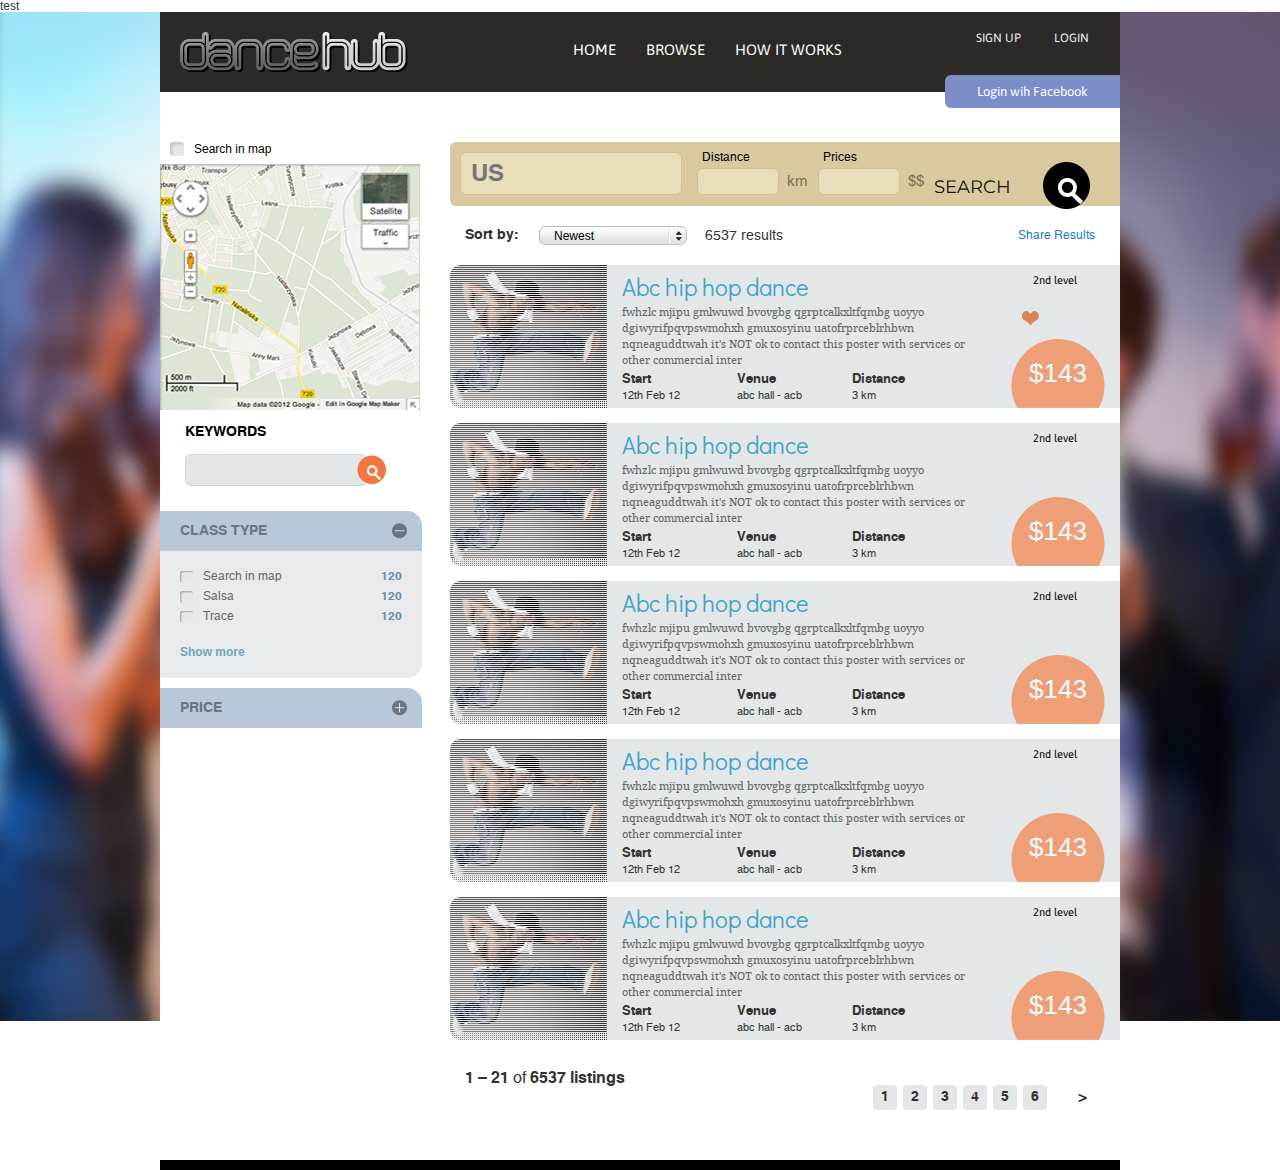
<file: index.html>
<!DOCTYPE HTML>
<html>
<!--[if IE 6]> <html class="ie6 "> <![endif]-->
<!--[if IE 7]> <html class="ie7 "> <![endif]-->
<!--[if IE 8]> <html class="ie8 "> <![endif]-->
<!--[if IE 9]> <html class="ie9 "> <![endif]-->
<head>
<meta http-equiv="Content-Type" content="text/html; charset=utf-8">
<meta name="viewport" content="width=device-width, initial-scale=1.0, user-scalable=no, minimum-scale=1.0, maximum-scale=1.0">
<title>index</title>
<link href="css/reset.css" rel="stylesheet" type="text/css">
<link href="css/style.css" rel="stylesheet" type="text/css">
<link href="css/960_12_0_0.css" rel="stylesheet" type="text/css">
<link  href="css/respond.css" rel="stylesheet" type="text/css">
<link href="css/dd.css" rel="stylesheet" type="text/css" >
<link rel="stylesheet" href="css/jquery-ui-1.css">

<link href='http://fonts.googleapis.com/css?family=Asap:400,700,700italic,400italic' rel='stylesheet' type='text/css'>
<link href='http://fonts.googleapis.com/css?family=Didact+Gothic' rel='stylesheet' type='text/css'>
<link href='http://fonts.googleapis.com/css?family=Montserrat:400,700' rel='stylesheet' type='text/css'>
<!--[if IE]><style type="text/css">.pie, .social_box, .main_search,.tad_panel img, .search_box2, .text_field1, .product_field ul li, .search_field, .sidebar_cont, .sidebar_cont h2 a, .price_info,.product_pic img 
.social_box2 span a, .tad_nav ul li a, .tad_panel span, .event_field, .inner_sidebar_cont, .slider_area, .sidebar_cont2, .button2, .review_field, .review_bottom, .review_bottom  a, .tab_cont, .tab_cont2, .tab_cont2_top, .day_box ul li a, .cont_tad ul li a span, .cont_tad_area, .text_field2, .text_area2, .text_field3, .botton3 a, .botton4 a, .social_connection, .search_area, .cont_search_top, .text_field6, .button9 , .posted_img span a, .posted_cont_info, .posted_add img, .social_add, .social_add2 span a, .post_box, .signup_cont, .text_field4, .button5, .plan_field ul li, .plan_box, .plan_info ul li, .button6 {behavior:url(PIE.htc);}.outer{filter: progid:DXImageTransform.Microsoft.AlphaImageLoader(src='./img/body_bg1.jpg', sizingMethod='scale');
	-ms-filter: "progid:DXImageTransform.Microsoft.AlphaImageLoader(src='./img/body_bg1.jpg', sizingMethod='scale')";}</style><![endif]-->
<script type="text/javascript" src="js/jquery-1.8.2.min.js" ></script>
<script type="text/javascript" src="js/jquery-ui.js"></script>
<script type="text/javascript" src="js/jquery.dd.js"></script>
<script type="text/javascript"  src="js/ui.checkbox.js" ></script>


<script type="text/javascript">
	$(document).ready(function(){
		$(".check2 input").checkBox();
		$(".check1 input").checkBox();
		$(".select2").msDropDown();
		
		$('.acc_container').hide();
		$('.acc_trigger:first').addClass('active').next().show(); 
	
		$('.acc_trigger').click(function(){
			if( $(this).next().is(':hidden') ) {
				$('.acc_trigger').removeClass('active').next().slideUp();
				$(this).toggleClass('active').next().slideDown();
			}
			return false;
		});
		
				/*************  Initialize Price Range Slider *************/
		$( "#slider-range" ).slider({
			range: true,
			min: 0,
			max: 40,
			values: [ 20, 40 ], // The default range
			slide: function( event, ui ) {
				
				$( "#my_min" ).val(ui.values[ 0 ]); // Display and selected the min Price
				$( "#my_max" ).val(ui.values[ 1 ]); // Display and selected the max Price
			}
		});
		
		/*************  Set Initial Value of the Dropdown Box *************/
		//For dropdown box
		$( "#my_min" ).val($( "#slider-range" ).slider( "values", 0 ));
		$( "#my_max" ).val($( "#slider-range" ).slider( "values", 1 ));
		
		});
</script>
<script type="text/javascript" >
	document.createElement("header");
	document.createElement("nav");
	document.createElement("section");
	document.createElement("article");
	document.createElement("aside");
	document.createElement("figure");
	document.createElement("footer");
</script>
</head>
<body>
<h1>test</ht>
<div class="outer">
	<!--[header]-->
    <section class="container_12 ">
    	<div class="grid_12 ">
            <header class="header">
                <div class="social_box">
                    <a href="#">Login wih Facebook</a>
                </div>
                    
                <div class="logo fl-lt"><a href="#"><img src="img/logo.png" alt=""></a></div>
                <div class="nav fl-lt">
                    <ul>
                        <li><a href="#">HOME</a></li>
                        <li><a href="#">BROWSE</a></li>
                        <li><a href="#">HOW IT WORKS</a></li>
                    </ul>
                    <div class="clear"></div>
                </div>
                <div class="header_right fl-rt">
                    <div class="header_right_top">
                        <ul>
                            <li><a href="#">SIGN UP</a></li>
                            <li><a href="#">LOGIN</a></li>
                        </ul>
                    </div>
                </div>
                <div class="clear"></div>
            </header>
        </div>
        <div class="clear"></div>
    </section>
	
    <!--[header end]-->
    <!--[content_area ]-->
    <section class="container_12">
        <section class="content_area">
             <!--[sidebar ]-->
            <aside class="sidebar fl-lt">
                <figure class="map_cont">
                    <div class="map_cont_top">
                        <div class="check1 fl-lt">
                            <input value="" type="checkbox" name="">
                        </div>
                        <label class="fl-lt">Search in map</label>
                        <div class="clear"></div>
                    </div>
                    <div class="map_box">
                        <img src="img/map.jpg" alt="">
                    </div>
                </figure>
                
                <div class="search_box">
                    <h2>Keywords</h2>
                    <div class="search_cont">
                        <input value="" name="" type="text" class="search_field">
                        <input value="0" name="" type="button" class="search">
                    </div>
                </div>
                
                <figure class="sidebar_cont">
                    <h2 class="acc_trigger">Class Type <span> &nbsp;</span></h2>
                    <div class="sidebar_info acc_container ">
                        <div class="check_box">
                            <div class="check2 fl-lt">
                                <input value="" type="checkbox" name="">
                            </div>
                            <label class="fl-lt">Search in map</label>
                            <span>120</span>
                            <div class="clear"></div>
                        </div>
                        <div class="check_box">
                            <div class="check2 fl-lt">
                                <input value="" type="checkbox" name="">
                            </div>
                            <label class="fl-lt">Salsa</label>
                            <span>120</span>
                            <div class="clear"></div>
                        </div>
                        <div class="check_box add_pad1">
                            <div class="check2 fl-lt">
                                <input value="" type="checkbox" name="">
                            </div>
                            <label class="fl-lt">Trace</label>
                            <span>120</span>
                            <div class="clear"></div>
                        </div>
                        <a href="#" class="more">Show more</a>
                    </div>
                </figure>
                
                <figure class="sidebar_cont">
                    <h2 class="acc_trigger">Price<span> &nbsp;</span></h2>
                    <div class="sidebar_info acc_container">
                        <div class="price_box">
                            <div class="price_cont">
                                <div class="price_info fl-lt">
                                    <input id="my_min" name="" value="" class="price_down" >
                                </div>
                                <div class="price_info fl-rt">
                                    <input id="my_max" name="" value="" class="price_up" >
                                </div>
                                <div class="clear"></div>
                            </div>
                            <div class="price_progress">
                               <div id="slider-range"></div>
                            </div>	
                        </div>
                    </div>
                </figure>
                
            </aside>
             <!--[sidebar end ]-->
             <!--[main_cont  ]-->
            <section class="main_cont fl-rt">
                <div class="main_cont_top">
                	 <input type="button" name="" value="0" class="search2 " >
                    <div class="main_search">
                        <input type="text" name="" class="search_box2 fl-lt"  placeholder="US">
                        <div class="price_field fl-lt">
                            <div class="price_cont_box fl-lt">
                                <label>Distance</label>
                                <input type="text" name="" value="" class="text_field1" >
                            </div>
                            <span class="fl-lt">km</span>
                            <div class="price_cont_box fl-lt">
                                <label>Prices</label>
                                <input type="text" name="" value="" class="text_field1">
                            </div>
                             <span class="fl-lt">$$</span>
                        </div>
                        <em class="fl-lt">Search</em>
                        <div class="clear"></div>
                    </div>
                    <div class="main_search_bottom">
                        <strong class="fl-lt">Sort by:</strong>
                        <div class="select_box fl-lt" style="position:relative; z-index:200;">
                            <select name="" class="select_items select2" style="width:146px;" >
                                <option>Newest</option>
                                <option>Newest</option>
                                <option>Newest</option>
                            </select>
                        </div>
                        <em class="fl-lt">6537 results</em>
                        <a href="#" class="fl-rt">Share Results</a>
                        <div class="clear"> </div>
                    </div>
                </div>
                
        <div class="product_area">
                	<div class="product_field">
                        <ul>
                            <li>
                            	<div class="price">$143</div>
                                <div class="product_cont">
                                   <div class="product_pic fl-lt">
                                   		<img src="img/pic1.png" alt="">
                                   </div>
                                   <div class="product_info fl-lt">
                                   		<div class="product_info_cont fl-lt">
                                        	<h2>Abc hip hop dance</h2>
                                            <p>fwhzlc mjipu gmlwuwd bvovgbg qgrptcalkxltfqmbg uoyyo dgiwyrifpqvpswmohxh gmuxosyinu uatofrprceblrhbwn nqneaguddtwah it's NOT ok to contact this poster with services or other commercial inter</p>
                                        	<div class="product_info_bottom">
                                            	<ul>
                                                	<li>
                                                        <div>
                                                            <h3>Start</h3>
                                                            <span>12th Feb 12</span>
                                                        </div>
                                                    </li>
                                                    <li>
                                                        <div>
                                                            <h3>Venue</h3>
                                                            <span>abc hall - acb</span>
                                                        </div>
                                                    </li>
                                                    <li>
                                                        <div>
                                                            <h3>Distance</h3>
                                                            <span>3 km</span>
                                                        </div>
                                                    </li>
                                                </ul>
                                                <div class="clear"></div>
                                            </div>
                                        </div>
                                        
                                        <div class="product_price fl-rt">
                                        	<i>2nd level</i>
                                            <em><img src="img/bg1.png" alt=""></em>
                                        </div>
                                        <div class="clear"></div>
                                   </div>
                                   <div class="clear"></div> 
                                </div>
                            </li>
                            
                            <li>
                            	<div class="price">$143</div>
                                <div class="product_cont">
                                   <div class="product_pic fl-lt">
                                   		<img src="img/pic1.png" alt="">
                                   </div>
                                   <div class="product_info fl-lt">
                                   		<div class="product_info_cont fl-lt">
                                        	<h2>Abc hip hop dance</h2>
                                            <p>fwhzlc mjipu gmlwuwd bvovgbg qgrptcalkxltfqmbg uoyyo dgiwyrifpqvpswmohxh gmuxosyinu uatofrprceblrhbwn nqneaguddtwah it's NOT ok to contact this poster with services or other commercial inter</p>
                                        	<div class="product_info_bottom">
                                            	<ul>
                                                	<li>
                                                        <div>
                                                            <h3>Start</h3>
                                                            <span>12th Feb 12</span>
                                                        </div>
                                                    </li>
                                                    <li>
                                                        <div>
                                                            <h3>Venue</h3>
                                                            <span>abc hall - acb</span>
                                                        </div>
                                                    </li>
                                                    <li>
                                                        <div>
                                                            <h3>Distance</h3>
                                                            <span>3 km</span>
                                                        </div>
                                                    </li>
                                                </ul>
                                                <div class="clear"></div>
                                            </div>
                                        </div>
                                        
                                        <div class="product_price fl-rt">
                                        	<i>2nd level</i>

                                        </div>
                                        <div class="clear"></div>
                                   </div>
                                   <div class="clear"></div> 
                                </div>
                            </li>
                            
                            <li>
                            	<div class="price">$143</div>
                                <div class="product_cont">
                                   <div class="product_pic fl-lt">
                                   		<img src="img/pic1.png" alt="">
                                   </div>
                                   <div class="product_info fl-lt">
                                   		<div class="product_info_cont fl-lt">
                                        	<h2>Abc hip hop dance</h2>
                                            <p>fwhzlc mjipu gmlwuwd bvovgbg qgrptcalkxltfqmbg uoyyo dgiwyrifpqvpswmohxh gmuxosyinu uatofrprceblrhbwn nqneaguddtwah it's NOT ok to contact this poster with services or other commercial inter</p>
                                        	<div class="product_info_bottom">
                                            	<ul>
                                                	<li>
                                                        <div>
                                                            <h3>Start</h3>
                                                            <span>12th Feb 12</span>
                                                        </div>
                                                    </li>
                                                    <li>
                                                        <div>
                                                            <h3>Venue</h3>
                                                            <span>abc hall - acb</span>
                                                        </div>
                                                    </li>
                                                    <li>
                                                        <div>
                                                            <h3>Distance</h3>
                                                            <span>3 km</span>
                                                        </div>
                                                    </li>
                                                </ul>
                                                <div class="clear"></div>
                                            </div>
                                        </div>
                                        
                                        <div class="product_price fl-rt">
                                        	<i>2nd level</i>

                                        </div>
                                        <div class="clear"></div>
                                   </div>
                                   <div class="clear"></div> 
                                </div>
                            </li>
                            
                            <li>
                            	<div class="price">$143</div>
                                <div class="product_cont">
                                   <div class="product_pic fl-lt">
                                   		<img src="img/pic1.png" alt="">
                                   </div>
                                   <div class="product_info fl-lt">
                                   		<div class="product_info_cont fl-lt">
                                        	<h2>Abc hip hop dance</h2>
                                            <p>fwhzlc mjipu gmlwuwd bvovgbg qgrptcalkxltfqmbg uoyyo dgiwyrifpqvpswmohxh gmuxosyinu uatofrprceblrhbwn nqneaguddtwah it's NOT ok to contact this poster with services or other commercial inter</p>
                                        	<div class="product_info_bottom">
                                            	<ul>
                                                	<li>
                                                        <div>
                                                            <h3>Start</h3>
                                                            <span>12th Feb 12</span>
                                                        </div>
                                                    </li>
                                                    <li>
                                                        <div>
                                                            <h3>Venue</h3>
                                                            <span>abc hall - acb</span>
                                                        </div>
                                                    </li>
                                                    <li>
                                                        <div>
                                                            <h3>Distance</h3>
                                                            <span>3 km</span>
                                                        </div>
                                                    </li>
                                                </ul>
                                                <div class="clear"></div>
                                            </div>
                                        </div>
                                        
                                        <div class="product_price fl-rt">
                                        	<i>2nd level</i>

                                        </div>
                                        <div class="clear"></div>
                                   </div>
                                   <div class="clear"></div> 
                                </div>
                            </li>
                            
                            <li>
                            	<div class="price">$143</div>
                                <div class="product_cont">
                                   <div class="product_pic fl-lt">
                                   		<img src="img/pic1.png" alt="">
                                   </div>
                                   <div class="product_info fl-lt">
                                   		<div class="product_info_cont fl-lt">
                                        	<h2>Abc hip hop dance</h2>
                                            <p>fwhzlc mjipu gmlwuwd bvovgbg qgrptcalkxltfqmbg uoyyo dgiwyrifpqvpswmohxh gmuxosyinu uatofrprceblrhbwn nqneaguddtwah it's NOT ok to contact this poster with services or other commercial inter</p>
                                        	<div class="product_info_bottom">
                                            	<ul>
                                                	<li>
                                                        <div>
                                                            <h3>Start</h3>
                                                            <span>12th Feb 12</span>
                                                        </div>
                                                    </li>
                                                    <li>
                                                        <div>
                                                            <h3>Venue</h3>
                                                            <span>abc hall - acb</span>
                                                        </div>
                                                    </li>
                                                    <li>
                                                        <div>
                                                            <h3>Distance</h3>
                                                            <span>3 km</span>
                                                        </div>
                                                    </li>
                                                </ul>
                                                <div class="clear"></div>
                                            </div>
                                        </div>
                                        
                                        <div class="product_price fl-rt">
                                        	<i>2nd level</i>

                                        </div>
                                        <div class="clear"></div>
                                   </div>
                                   <div class="clear"></div> 
                                </div>
                            </li>
                        </ul>
                    </div>
                    
                    <div class="pager_box">
                    	<span class="fl-lt"><strong>1 – 21</strong> of <strong>6537 listings</strong></span>
                        <div class="pager_count fl-rt">
                        	<div class="next fl-rt"><a href="#">&gt;</a></div>
                        	<ul>
                            	<li><a href="#">1</a></li>
                                <li><a href="#">2</a></li>
                                <li><a href="#">3</a></li>
                                <li><a href="#">4</a></li>
                                <li><a href="#">5</a></li>
                                <li><a href="#">6</a></li>
                            </ul>
                            
                            <div class="clear"></div>
                        </div>
                    	<div class="clear"></div>
                    </div>
                	
              </div>
            <!--[main_cont end ]-->
            <div class="clear"></div>
        </section>
        <div class="clear"></div>
    	</section>
    </section>
    <!--[content_area end]-->
</div>	

</body>
</html>
</file>
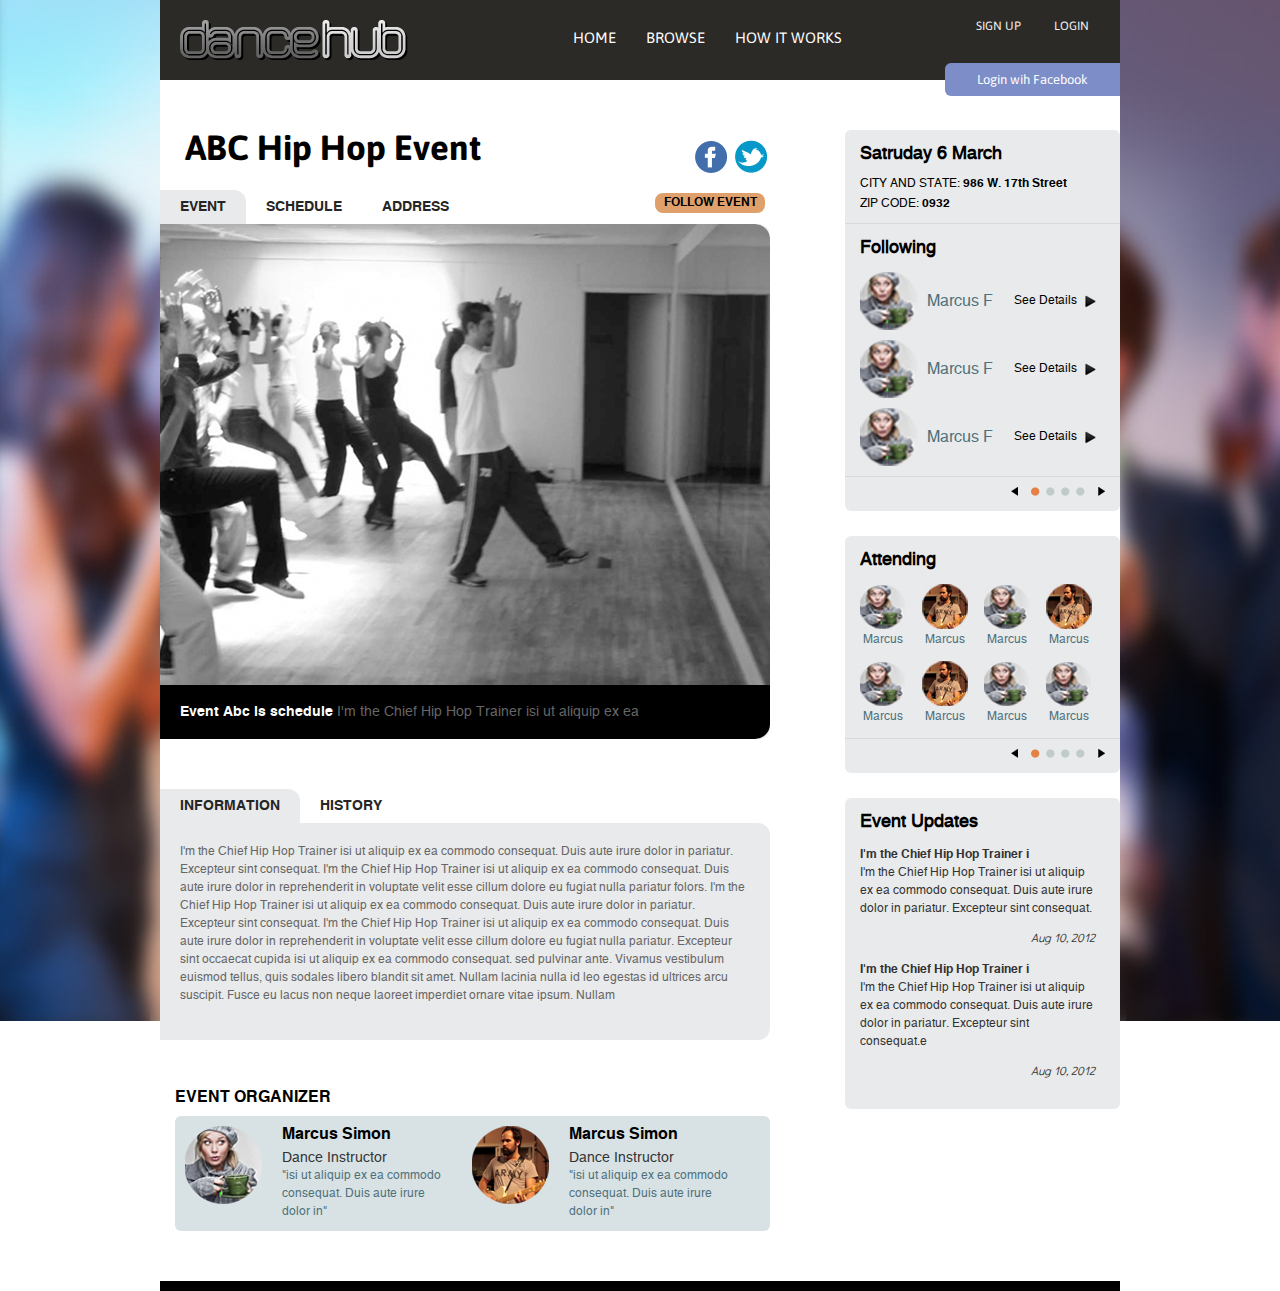
<file: inner1.html>
<!DOCTYPE HTML>
<html>
<!--[if IE 6]> <html class="ie6 "> <![endif]-->
<!--[if IE 7]> <html class="ie7 "> <![endif]-->
<!--[if IE 8]> <html class="ie8 "> <![endif]-->
<!--[if IE 9]> <html class="ie9 "> <![endif]-->
<head>
<meta http-equiv="Content-Type" content="text/html; charset=utf-8">
<title>inner1</title>
<link href="css/reset.css" rel="stylesheet" type="text/css">
<link href="css/style.css" rel="stylesheet" type="text/css">
<link href="css/960_12_0_0.css" rel="stylesheet" type="text/css">
<link  href="css/respond.css" rel="stylesheet" type="text/css">
<link href='http://fonts.googleapis.com/css?family=Asap:400,700,700italic,400italic' rel='stylesheet' type='text/css'>
<link href='http://fonts.googleapis.com/css?family=Didact+Gothic' rel='stylesheet' type='text/css'>
<link href='http://fonts.googleapis.com/css?family=Montserrat:400,700' rel='stylesheet' type='text/css'>
<link href='http://fonts.googleapis.com/css?family=Arimo:400,700' rel='stylesheet' type='text/css'>

<!--[if IE]><style type="text/css">.pie, .social_box, .main_search, .search_box2, .text_field1, .product_field ul li, .search_field, .sidebar_cont, .sidebar_cont h2 a, .price_info, 
.social_box2 span a, .tad_nav ul li a, .tad_panel span, .event_field, .inner_sidebar_cont, .slider_area, .sidebar_cont2, .button2, .review_field, .review_bottom, .review_bottom  a, .tab_cont, .tab_cont2, .tab_cont2_top, .day_box ul li a, .cont_tad ul li a span, .cont_tad_area, .text_field2, .text_area2, .text_field3, .botton3 a, .botton4 a, .social_connection, .search_area, .cont_search_top, .text_field6, .button9 , .posted_img span a, .posted_cont_info, .posted_add img, .social_add, .social_add2 span a, .post_box, .signup_cont, .text_field4, .button5, .plan_field ul li, .plan_box, .plan_info ul li, .button6, {behavior:url(PIE.htc);} .outer{filter: progid:DXImageTransform.Microsoft.AlphaImageLoader(src='./img/body_bg1.jpg', sizingMethod='scale');
	-ms-filter: "progid:DXImageTransform.Microsoft.AlphaImageLoader(src='./img/body_bg1.jpg', sizingMethod='scale')";}</style><![endif]-->
<script type="text/javascript" src="js/jquery-1.8.2.min.js" ></script>
<script type="text/javascript" src="js/jquery.cycle.all.js"></script>
<script type="text/javascript" src="js/jquery.tools.min.js"></script>
<script type="text/javascript">
	$(window).load(function() {
		$(".tab1").tabs(".tad_panel");
		$(".tab2").tabs(".tad_pane2");
		
		$('.following_box').cycle({ 
        fx:     'fade', 
		prev:	'.prev2 ',
		next:	'.next2',
        pager:  '.pag1',  
		timeout: 5000	
   		}); 
		$('.attending_box').cycle({ 
        fx:     'fade', 
		prev:	'.prev3',
		next:	'.next3',
        pager:  '.pag2',  
		timeout: 8000	
   		}); 
	});
</script>

<script type="text/javascript" >
	document.createElement("header");
	document.createElement("nav");
	document.createElement("section");
	document.createElement("article");
	document.createElement("aside");
	document.createElement("footer");
</script>
</head>
<body>
<div class="outer">
	<!--[header]-->
    <section class="container_12 ">
    	<div class="grid_12 ">
            <header class="header">
              <div class="social_box">
                    <a href="#">Login wih Facebook</a>
                </div>
                    
                <div class="logo fl-lt"><a href="#"><img src="img/logo.png" alt=""></a></div>
                <div class="nav fl-lt">
                    <ul>
                        <li><a href="#">HOME</a></li>
                        <li><a href="#">BROWSE</a></li>
                        <li><a href="#">HOW IT WORKS</a></li>
                    </ul>
                    <div class="clear"></div>
                </div>
                <div class="header_right fl-rt">
                    <div class="header_right_top">
                        <ul>
                            <li><a href="#">SIGN UP</a></li>
                            <li><a href="#">LOGIN</a></li>
                        </ul>
                    </div>
                </div>
                <div class="clear"></div>
            </header>
        </div>
        <div class="clear"></div>
    </section>
	
    <!--[header end]-->
    <!--[content_area ]-->
    <section class="container_12">
        <section class="content_area">
             <!--[main_cont ]-->
            <section class="inner_content fl-lt">
            	<div class="social_box2">
                	<div class="social_link">
                    	<a href="#"><img src="img/facebook.png" alt=""></a>
                        <a href="#"><img src="img/twitter2.png" alt=""></a>
                    </div>
                    <span><a href="#">FOLLOW EVENT</a></span>
                </div>
                <h2>ABC Hip Hop Event</h2>
                <div class="content_field">
                	<div class="content_tad">
                    	<div class="tad_nav">
                        	<ul class="tab1">
                            	<li><a href="#" class="current first">EVENT</a></li>
                                <li><a href="#">SCHEDULE</a></li>
                                <li><a href="#">ADDRESS</a></li>
                            </ul>
                            <div class="clear"></div>
                        </div>
                        <div class="content_tad_info">
                        	<div class="tad_panel">
                            	<img src="img/add_pic1.jpg" alt="">
                                <span><strong>Event Abc is schedule</strong> I'm the Chief Hip Hop Trainer isi ut aliquip ex ea </span>
                            </div>
                            <div class="tad_panel">
                            	<img src="img/add_pic2.jpg" alt="">
                                <span><strong>Event Abc is schedule</strong>  Trainer isi ut aliquip ex ea </span>
                            </div>
                            
                            <div class="tad_panel">
                            	<img src="img/add_pic1.jpg" alt="">
                                <span><strong>Event Abc is schedule</strong> I'm the Chief Hip Hop Trainer isi </span>
                            </div>
                        </div>
                    </div>
                    
                    <div class="content_tad">
                    	<div class="tad_nav">
                        	<ul class="tab2">
                            	<li><a href="#" class="current first">INFORMATION</a></li>
                                <li><a href="#">HISTORY</a></li>
                            </ul>
                            <div class="clear"></div>
                        </div>
                        <div class="content_tad_info">
                        	<div class="tad_pane2">
                            	<p>I'm the Chief Hip Hop Trainer isi ut aliquip ex ea commodo consequat. Duis aute irure dolor in pariatur. Excepteur sint consequat. I'm the Chief Hip Hop Trainer isi ut aliquip ex ea commodo consequat. Duis aute irure dolor in reprehenderit in voluptate velit esse cillum dolore eu fugiat nulla pariatur folors. I'm the Chief Hip Hop Trainer isi ut aliquip ex ea commodo consequat. Duis aute irure dolor in pariatur. Excepteur sint consequat. I'm the Chief Hip Hop Trainer isi ut aliquip ex ea commodo consequat. Duis aute irure dolor in reprehenderit in voluptate velit esse cillum dolore eu fugiat nulla pariatur. Excepteur sint occaecat cupida isi ut aliquip ex ea commodo consequat. sed pulvinar ante. Vivamus vestibulum euismod tellus, quis sodales libero blandit sit amet. Nullam lacinia nulla id leo egestas id ultrices arcu suscipit. Fusce eu lacus non neque laoreet imperdiet ornare vitae ipsum. Nullam</p>
                            </div>
                            <div class=" tad_pane2">
                            	<p>I'm the Chief Hip Hop Trainer isi ut aliquip ex ea commodo consequat. I'm the Chief Hip Hop Trainer isi ut aliquip ex ea commodo consequat.  Excepteur sint occaecat cupida isi ut aliquip ex ea commodo consequat. sed pulvinar ante. Vivamus vestibulum euismod tellus, quis sodales libero blandit sit amet. Nullam lacinia nulla id leo egestas id ultrices arcu suscipit. Fusce eu lacus non neque laoreet imperdiet ornare vitae ipsum. Nullam</p>
                            </div>
                        </div>
                    </div>
                </div>
                
                <div class="event_cont">
                	<h3>EVENT ORGANIZER</h3>
                    <div class="event_field">
                    	<ul>
                        	<li>
                            	<div class="event_pic1 fl-lt"><img src="img/pic1.jpg" alt=""></div>
                            	<div class="event_info fl-rt">
                                	<h4>Marcus Simon </h4>
                                    <span>Dance Instructor</span>
                                    <p>"isi ut aliquip ex ea commodo consequat. Duis aute irure dolor in"</p>
                                </div>
                                <div class=" clear"></div>
                            </li>
                            
                            <li>
                            	<div class="event_pic1 fl-lt"><img src="img/pic2.jpg" alt=""></div>
                            	<div class="event_info fl-rt">
                                	<h4>Marcus Simon </h4>
                                    <span>Dance Instructor</span>
                                    <p>"isi ut aliquip ex ea commodo consequat. Duis aute irure dolor in"</p>
                                </div>
                                <div class=" clear"></div>
                            </li>
                        </ul>
                        <div class="clear"></div>
                    </div>
                </div>
               
                
            </section>
             <!--[main_cont end ]-->
             <!--[inner_sidebar  ]-->
            <aside class="inner_sidebar fl-rt">
                <div class="inner_sidebar_cont">
                	<div class="inner_sidebar_cont_top">
                    	<h2>Satruday 6 March</h2>
                        <span>CITY AND STATE: <strong>986 W. 17th Street</strong></span>
                        <span>ZIP CODE: <strong>0932</strong></span>
                    </div>
                    <div class="following_cont">
                    	<h2>Following</h2>
                        <div class="following_box">
                        	
                            <div class="following_pan" >
                                <ul>
                                    <li>
                                        <div class="following_box_info">
                                            <div class="Following_img fl-lt"><a href="#"><img src="img/Following_img1.jpg" alt=""></a></div>
                                            <span>Marcus F</span>
                                            <a href="#" class="see_more">See Details</a>
                                            <div class="clear"></div>
                                        </div>
                                    </li>
                                    <li>
                                        <div class="following_box_info">
                                            <div class="Following_img fl-lt"><a href="#"><img src="img/Following_img1.jpg" alt=""></a></div>
                                            <span>Marcus F</span>
                                            <a href="#" class="see_more">See Details</a>
                                            <div class="clear"></div>
                                        </div>
                                    </li>
                                    <li>
                                        <div class="following_box_info">
                                            <div class="Following_img fl-lt"><a href="#"><img src="img/Following_img1.jpg" alt=""></a></div>
                                            <span>Marcus F</span>
                                            <a href="#" class="see_more">See Details</a>
                                            <div class="clear"></div>
                                        </div>
                                    </li>
                                </ul>
                            </div>
                            
                             <div class="following_pan" >
                                <ul>
                                    <li>
                                        <div class="following_box_info">
                                            <div class="Following_img fl-lt"><a href="#"><img src="img/Following_img1.jpg" alt=""></a></div>
                                            <span>Marcus F</span>
                                            <a href="#" class="see_more">See Details</a>
                                            <div class="clear"></div>
                                        </div>
                                    </li>
                                    <li>
                                        <div class="following_box_info">
                                            <div class="Following_img fl-lt"><a href="#"><img src="img/Following_img1.jpg" alt=""></a></div>
                                            <span>Marcus F</span>
                                            <a href="#" class="see_more">See Details</a>
                                            <div class="clear"></div>
                                        </div>
                                    </li>
                                    <li>
                                        <div class="following_box_info">
                                            <div class="Following_img fl-lt"><a href="#"><img src="img/Following_img1.jpg" alt=""></a></div>
                                            <span>Marcus F</span>
                                            <a href="#" class="see_more">See Details</a>
                                            <div class="clear"></div>
                                        </div>
                                    </li>
                                </ul>
                            </div>
                            
                             <div class="following_pan" >
                                <ul>
                                    <li>
                                        <div class="following_box_info">
                                            <div class="Following_img fl-lt"><a href="#"><img src="img/Following_img1.jpg" alt=""></a></div>
                                            <span>Marcus F</span>
                                            <a href="#" class="see_more">See Details</a>
                                            <div class="clear"></div>
                                        </div>
                                    </li>
                                    <li>
                                        <div class="following_box_info">
                                            <div class="Following_img fl-lt"><a href="#"><img src="img/Following_img1.jpg" alt=""></a></div>
                                            <span>Marcus F</span>
                                            <a href="#" class="see_more">See Details</a>
                                            <div class="clear"></div>
                                        </div>
                                    </li>
                                    <li>
                                        <div class="following_box_info">
                                            <div class="Following_img fl-lt"><a href="#"><img src="img/Following_img1.jpg" alt=""></a></div>
                                            <span>Marcus F</span>
                                            <a href="#" class="see_more">See Details</a>
                                            <div class="clear"></div>
                                        </div>
                                    </li>
                                </ul>
                            </div>
                            
                             <div class="following_pan" >
                                <ul>
                                    <li>
                                        <div class="following_box_info">
                                            <div class="Following_img fl-lt"><a href="#"><img src="img/Following_img1.jpg" alt=""></a></div>
                                            <span>Marcus F</span>
                                            <a href="#" class="see_more">See Details</a>
                                            <div class="clear"></div>
                                        </div>
                                    </li>
                                    <li>
                                        <div class="following_box_info">
                                            <div class="Following_img fl-lt"><a href="#"><img src="img/Following_img1.jpg" alt=""></a></div>
                                            <span>Marcus F</span>
                                            <a href="#" class="see_more">See Details</a>
                                            <div class="clear"></div>
                                        </div>
                                    </li>
                                    <li>
                                        <div class="following_box_info">
                                            <div class="Following_img fl-lt"><a href="#"><img src="img/Following_img1.jpg" alt=""></a></div>
                                            <span>Marcus F</span>
                                            <a href="#" class="see_more">See Details</a>
                                            <div class="clear"></div>
                                        </div>
                                    </li>
                                </ul>
                            </div>
                            
                        </div>
                    </div>
                    <div class="pager_box2">
                        
                        <span class="next2 fl-rt"><a href="#"></a></span>
                        <div class="pager2 pag1 fl-rt">
                            
                       </div>
                        <span class="prev2 fl-rt"><a href="#"></a></span>
                        <div class="clear"></div>
                    </div>
                </div>
                
                <div class="inner_sidebar_cont">
                	
                    <div class="following_cont">
                    	<h2>Attending</h2>
                        <div class="attending_box">
                        	<div class="attending_pan">
                        	<ul>
                            	<li>
                                	<img src="img/post_pic1.jpg" alt="">
                                    <a href="#">Marcus </a>
                                </li>
                                <li>
                                	<img src="img/post_pic2.jpg" alt="">
                                    <a href="#">Marcus </a>
                                </li>
                                <li>
                                	<img src="img/post_pic1.jpg" alt="">
                                    <a href="#">Marcus </a>
                                </li>
                                <li class="last">
                                	<img src="img/post_pic2.jpg" alt="">
                                    <a href="#">Marcus </a>
                                </li>
                                
                                <li>
                                	<img src="img/post_pic1.jpg" alt="">
                                    <a href="#">Marcus </a>
                                </li>
                                <li >
                                	<img src="img/post_pic2.jpg" alt="">
                                    <a href="#">Marcus </a>
                                </li>
                                <li>
                                	<img src="img/post_pic1.jpg" alt="">
                                    <a href="#">Marcus </a>
                                </li>
                                <li class="last">
                                	<img src="img/post_pic1.jpg" alt="">
                                    <a href="#">Marcus </a>
                                </li>
                               
                            </ul> 
                            <div class="clear"></div>
                            </div>
                            <div class="attending_pan">
                        	<ul>
                            	<li>
                                	<img src="img/post_pic1.jpg" alt="">
                                    <a href="#">Marcus </a>
                                </li>
                                <li>
                                	<img src="img/post_pic2.jpg" alt="">
                                    <a href="#">Marcus </a>
                                </li>
                                <li>
                                	<img src="img/post_pic1.jpg" alt="">
                                    <a href="#">Marcus </a>
                                </li>
                                <li class="last">
                                	<img src="img/post_pic2.jpg" alt="">
                                    <a href="#">Marcus </a>
                                </li>
                                
                                <li>
                                	<img src="img/post_pic1.jpg" alt="">
                                    <a href="#">Marcus </a>
                                </li>
                                <li >
                                	<img src="img/post_pic2.jpg" alt="">
                                    <a href="#">Marcus </a>
                                </li>
                                <li>
                                	<img src="img/post_pic1.jpg" alt="">
                                    <a href="#">Marcus </a>
                                </li>
                                <li class="last">
                                	<img src="img/post_pic1.jpg" alt="">
                                    <a href="#">Marcus </a>
                                </li>
                               
                            </ul> 
                            <div class="clear"></div>
                            </div>
                            <div class="attending_pan">
                        	<ul>
                            	<li>
                                	<img src="img/post_pic1.jpg" alt="">
                                    <a href="#">Marcus </a>
                                </li>
                                <li>
                                	<img src="img/post_pic2.jpg" alt="">
                                    <a href="#">Marcus </a>
                                </li>
                                <li>
                                	<img src="img/post_pic1.jpg" alt="">
                                    <a href="#">Marcus </a>
                                </li>
                                <li class="last">
                                	<img src="img/post_pic2.jpg" alt="">
                                    <a href="#">Marcus </a>
                                </li>
                                
                                <li>
                                	<img src="img/post_pic1.jpg" alt="">
                                    <a href="#">Marcus </a>
                                </li>
                                <li >
                                	<img src="img/post_pic2.jpg" alt="">
                                    <a href="#">Marcus </a>
                                </li>
                                <li>
                                	<img src="img/post_pic1.jpg" alt="">
                                    <a href="#">Marcus </a>
                                </li>
                                <li class="last">
                                	<img src="img/post_pic1.jpg" alt="">
                                    <a href="#">Marcus </a>
                                </li>
                               
                            </ul> 
                            <div class="clear"></div>
                            </div>
                            <div class="attending_pan">
                        	<ul>
                            	<li>
                                	<img src="img/post_pic1.jpg" alt="">
                                    <a href="#">Marcus </a>
                                </li>
                                <li>
                                	<img src="img/post_pic2.jpg" alt="">
                                    <a href="#">Marcus </a>
                                </li>
                                <li>
                                	<img src="img/post_pic1.jpg" alt="">
                                    <a href="#">Marcus </a>
                                </li>
                                <li class="last">
                                	<img src="img/post_pic2.jpg" alt="">
                                    <a href="#">Marcus </a>
                                </li>
                                
                                <li>
                                	<img src="img/post_pic1.jpg" alt="">
                                    <a href="#">Marcus </a>
                                </li>
                                <li >
                                	<img src="img/post_pic2.jpg" alt="">
                                    <a href="#">Marcus </a>
                                </li>
                                <li>
                                	<img src="img/post_pic1.jpg" alt="">
                                    <a href="#">Marcus </a>
                                </li>
                                <li class="last">
                                	<img src="img/post_pic1.jpg" alt="">
                                    <a href="#">Marcus </a>
                                </li>
                               
                            </ul> 
                            <div class="clear"></div>
                            </div>
                        </div>
                    </div>
                    <div class="pager_box2">
                        
                        <span class="next3  fl-rt"><a href="#"></a></span>
                        <div class="pager2 pag2 fl-rt">
                            
                       </div>
                        <span class="prev3  fl-rt"><a href="#"></a></span>
                        <div class="clear"></div>
                    </div>
                </div>
                
                
                
                <div class="inner_sidebar_cont">
                    <div class="updated_cont">
                    	<h2>Event Updates</h2>
                        <div class="updated">
                        	<ul>
                            	<li>
                                	<h3><a href="#">I'm the Chief Hip Hop Trainer i</a></h3>
                                    <p>I'm the Chief Hip Hop Trainer isi ut aliquip ex ea commodo consequat. Duis aute irure dolor in pariatur.
                                     Excepteur sint consequat. </p>
                                    <em>Aug 10, 2012</em>
                                </li>
                                
                                <li>
                                	<h3><a href="#">I'm the Chief Hip Hop Trainer i</a></h3>
                                    <p>I'm the Chief Hip Hop Trainer isi ut aliquip ex ea commodo consequat. Duis aute irure dolor in pariatur.
                                     Excepteur sint consequat.e </p>
                                    <em>Aug 10, 2012</em>
                                </li>
                                
                             
                            </ul>
                        </div>
                    </div>
                    
                </div>
        
            
        	</aside>
            <!--[inner_sidebar end ]-->
        <div class="clear"></div>
    	</section>
    </section>
    <!--[content_area end]-->
</div>	
</body>
</html>
</file>
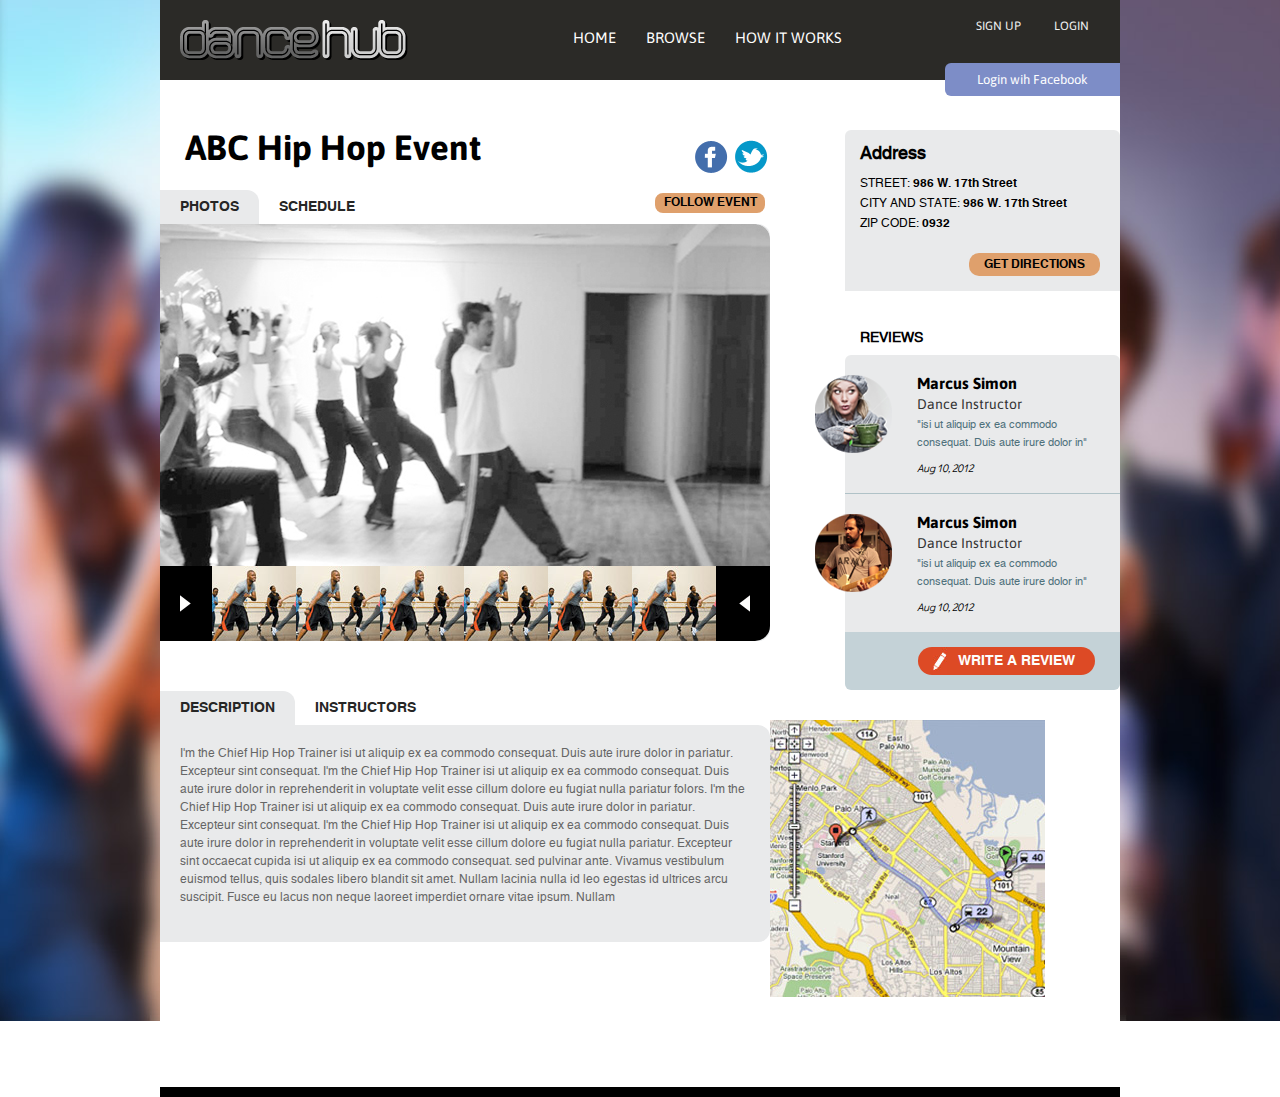
<file: inner2.html>
<!DOCTYPE HTML>
<html>
<!--[if IE 6]> <html class="ie6 "> <![endif]-->
<!--[if IE 7]> <html class="ie7 "> <![endif]-->
<!--[if IE 8]> <html class="ie8 "> <![endif]-->
<!--[if IE 9]> <html class="ie9 "> <![endif]-->
<head>
<meta http-equiv="Content-Type" content="text/html; charset=utf-8">
<title>inner2</title>
<link href="css/reset.css" rel="stylesheet" type="text/css">
<link href="css/style.css" rel="stylesheet" type="text/css">
<link href="css/960_12_0_0.css" rel="stylesheet" type="text/css">
<link  href="css/respond.css" rel="stylesheet" type="text/css">

<link href='http://fonts.googleapis.com/css?family=Asap:400,700,700italic,400italic' rel='stylesheet' type='text/css'>
<link href='http://fonts.googleapis.com/css?family=Didact+Gothic' rel='stylesheet' type='text/css'>
<link href='http://fonts.googleapis.com/css?family=Montserrat:400,700' rel='stylesheet' type='text/css'>
<link href='http://fonts.googleapis.com/css?family=Arimo:400,700' rel='stylesheet' type='text/css'>

<!--[if IE]><style type="text/css">.pie, .social_box, .main_search, .tad_panel img, #carousel img,  .search_box2, .text_field1, .product_field ul li, .search_field, .sidebar_cont, .sidebar_cont h2 a, .price_info, 
.social_box2 span a, .tad_nav ul li a, .tad_panel span, .event_field, .inner_sidebar_cont, .slider_area, .sidebar_cont2, .button2, .review_field, .review_bottom, .review_bottom  a, .tab_cont, .tab_cont2, .tab_cont2_top, .day_box ul li a, .cont_tad ul li a span, .cont_tad_area, .text_field2, .text_area2, .text_field3, .botton3 a, .botton4 a, .social_connection, .search_area, .cont_search_top, .text_field6, .button9 , .posted_img span a, .posted_cont_info, .posted_add img, .social_add, .social_add2 span a, .post_box, .signup_cont, .text_field4, .button5, .plan_field ul li, .plan_box, .plan_info ul li, .button6, {behavior:url(PIE.htc);} .outer{filter: progid:DXImageTransform.Microsoft.AlphaImageLoader(src='./img/body_bg1.jpg', sizingMethod='scale');
	-ms-filter: "progid:DXImageTransform.Microsoft.AlphaImageLoader(src='./img/body_bg1.jpg', sizingMethod='scale')";}</style><![endif]-->
<script type="text/javascript" src="js/jquery-1.8.2.min.js" ></script>
<script type="text/javascript" src="js/jquery.cycle.all.js"></script>
<script type="text/javascript" src="js/jquery.tools.min.js"></script>

<script type="text/javascript" src="js/jquery.carouFredSel.js" ></script>


<script type="text/javascript">
	$(window).load(function() {
		$(".tab1").tabs(".tad_pane3");
		$(".tab2").tabs(".tad_pane2");

		$('.tab_slider').cycle({ 
        fx:     'scrollHorz', 
		prev:	'.prev2',
		next:	'.next2',
        pager:  '.pag2',  
		timeout: 8000	
   		});



				$('#carousel').carouFredSel({
					responsive: true,
					circular: false,
					auto: false,
					items: {
						visible: 1,
						width: 200,
						height: '56%'
					},
					scroll: {
						fx: 'fade'
					}
				});

				$('#thumbs').carouFredSel({
					responsive: true,
					circular: false,
					infinite: false,
					auto: false,
					prev: '.prev4',
					next: '.next4',
					items: {
						visible: {
							min: 2,
							max: 6
						},
				
					}
				});

				$('#thumbs a').click(function() {
					$('#carousel').trigger('slideTo', '#' + this.href.split('#').pop() );
					$('#thumbs a').removeClass('selected');
					$(this).addClass('selected');
					return false;
				});
			
			
			
			
			
			
		
		 
	});
</script>

<script type="text/javascript" >
	document.createElement("header");
	document.createElement("nav");
	document.createElement("section");
	document.createElement("article");
	document.createElement("aside");
	document.createElement("footer");
</script>
</head>
<body>
<div class="outer">
	<!--[header]-->
    <section class="container_12 ">
    	<div class="grid_12 ">
            <header class="header">
              <div class="social_box">
                    <a href="#">Login wih Facebook</a>
                </div>
                    
                <div class="logo fl-lt"><a href="#"><img src="img/logo.png" alt=""></a></div>
                <div class="nav fl-lt">
                    <ul>
                        <li><a href="#">HOME</a></li>
                        <li><a href="#">BROWSE</a></li>
                        <li><a href="#">HOW IT WORKS</a></li>
                    </ul>
                    <div class="clear"></div>
                </div>
                <div class="header_right fl-rt">
                    <div class="header_right_top">
                        <ul>
                            <li><a href="#">SIGN UP</a></li>
                            <li><a href="#">LOGIN</a></li>
                        </ul>
                    </div>
                </div>
                <div class="clear"></div>
            </header>
        </div>
        <div class="clear"></div>
    </section>
	
    <!--[header end]-->
    <!--[content_area ]-->
    <section class="container_12">
        <section class="content_area">
             <!--[main_cont ]-->
            <section class="inner_content fl-lt">
            	<div class="social_box2">
                	<div class="social_link">
                    	<a href="#"><img src="img/facebook.png" alt=""></a>
                        <a href="#"><img  src="img/twitter2.png" alt=""></a>
                    </div>
                    <span><a href="#">FOLLOW EVENT</a></span>
                </div>
                <h2>ABC Hip Hop Event</h2>
                <div class="content_field">
                	<div class="content_tad">
                    	<div class="tad_nav">
                        	<ul class="tab1">
                            	<li><a href="#" class="current first">PHOTOS</a></li>
                                <li><a href="#">SCHEDULE</a></li>
                            </ul>
                            <div class="clear"></div>
                        </div>
                        <div class="content_tad_info">
                        	<div class="tad_pane3">
                            	<div class="show_box">
                                    <div id="carousel">
                                    	<ul>
                                        <li id="pic1"><img  src="img/large_pic1.jpg" /></li>
                                        <li id="pic2"><img src="img/large_pic2.jpg" /></li>
                                        <li id="pic1"><img  src="img/large_pic1.jpg" /></li>
                                        <li id="pic2"><img src="img/large_pic2.jpg" /></li>
                                        <li id="pic1"><img  src="img/large_pic1.jpg" /></li>
                                        <li id="pic2"><img src="img/large_pic2.jpg" /></li>
                                        </ul>
                                    </div>
                                </div>
                            	
                                <div class="slider_area">
                                	<div class="prev4"><a href="#"></a></div>
                                    <div class="next4 "><a href="#"></a></div>
                                	<div class="slider_cont " id="thumbs-wrapper">
                                    	<ul id="thumbs">
                                        	<li><a href="#pic1"><img  src="img/slide_small.jpg"  alt=""></a></li>
                                            <li><a href="#pic2"><img src="img/slide_small.jpg" alt=""></a></li>
                                            <li><a href="#pic1"><img src="img/slide_small.jpg" alt=""></a></li>
                                            <li><a href="#pic2"><img src="img/slide_small.jpg" alt=""></a></li>
                                            <li><a href="#pic1"><img src="img/slide_small.jpg" alt=""></a></li>
                                            <li><a href="#pic2"><img src="img/slide_small.jpg" alt=""></a></li>
                                            
                                            <li><a href="#pic1"><img  src="img/slide_small.jpg"  alt=""></a></li>
                                            <li><a href="#pic2"><img src="img/slide_small.jpg" alt=""></a></li>
                                            <li><a href="#pic1"><img src="img/slide_small.jpg" alt=""></a></li>
                                            <li><a href="#pic2"><img src="img/slide_small.jpg" alt=""></a></li>
                                            <li><a href="#pic1"><img src="img/slide_small.jpg" alt=""></a></li>
                                            <li><a href="#pic2"><img src="img/slide_small.jpg" alt=""></a></li>
                                            
                                        </ul>
                                        <div class="clear"></div>
                                    </div>
                                 </div>
                                 <div class="clear"></div>
                            </div>
                            
                            
                            
                            <div class="tad_pane3">
                              <div class="tab_cont2">
                                <div class="tab_cont2">
                                  <div class="tab_cont2_top">
                                    <div class="day_box">
                                      <ul>
                                        <li><a href="#" class="current">MONDAY</a></li>
                                        <li><a href="#">Tuesday</a></li>
                                        <li><a href="#">Wednesday</a></li>
                                        <li><a href="#">Thursday</a></li>
                                        <li><a href="#">Friday</a></li>
                                        <li><a href="#">Saturday</a></li>
                                         <li><a href="#">Sunday</a></li>
                                      </ul>
                                      <div class="clear"></div>
                                    </div>
                                    <div class="time_box">
                                    	<ul>
                                        	<li class="frist">Time</li>
                                            <li>Class</li>
                                            <li>Level</li>
                                            <li class="last">Teacher</li>
                                        </ul>
                                    	<div class="clear"></div>	
                                    </div>
                                  </div>
                                  
                                  <div class="tab_cont2_field">
                                  		<div class="tab_cont2_area">
                                        	<ul>
                                                <li class="color">
                                                    <em class="frist">2:00-3:00PM</em>
                                                    <em>Hip Hop</em>
                                                    <em>Int/Adv</em>
                                                     <em class="last">Dante7</em>
                                                </li>
                                                 <li >
                                                     <em class="frist">2:00-3:00PM</em>
                                                    <em>Hip Hop</em>
                                                    <em>Int/Adv</em>
                                                    <em class="last">Dante7</em>
                                                </li>
                                                
                                                 <li class="color">
                                                     <em class="frist">2:00-3:00PM</em>
                                                    <em>Modern Hip Hop</em>
                                                    <em>Int/Adv</em>
                                                    <em class="last">Kristin Lorello</em>
                                                </li>
                                                 <li >
                                                    <em class="frist">2:00-3:00PM</em>
                                                    <em>Hip Hop</em>
                                                    <em>Int/Adv</em>
                                                    <em class="last">Dante7</em>
                                                </li>
                                                
                                                 <li class="color">
                                                     <em class="frist">2:00-3:00PM</em>
                                                    <em>Modern Hip Hop</em>
                                                    <em>Int/Adv</em>
                                                    <em class="last">Kristin Lorello</em>
                                                </li>
                                                 <li >
                                                    <em class="frist">2:00-3:00PM</em>
                                                    <em>Hip Hop</em>
                                                    <em>Int/Adv</em>
                                                    <em class="last">Dante7</em>
                                                </li>
                                                
                                                 <li class="color">
                                                     <em class="frist">2:00-3:00PM</em>
                                                    <em>Modern Hip Hop</em>
                                                    <em>Int/Adv</em>
                                                    <em class="last">Kristin Lorello</em>
                                                </li>
                                                 <li >
                                                    <em class="frist">2:00-3:00PM</em>
                                                    <em>Hip Hop</em>
                                                    <em>Int/Adv</em>
                                                    <em class="last">Dante7</em>
                                                </li>
                                                
                                                 <li class="color">
                                                     <em class="frist">2:00-3:00PM</em>
                                                    <em>Modern Hip Hop</em>
                                                    <em>Int/Adv</em>
                                                    <em class="last">Kristin Lorello</em>
                                                </li>
                                                 <li >
                                                    <em class="frist">2:00-3:00PM</em>
                                                    <em>Hip Hop</em>
                                                    <em>Int/Adv</em>
                                                    <em class="last">Dante7</em>
                                                </li>
                                                
                                                 <li class="color">
                                                     <em class="frist">2:00-3:00PM</em>
                                                    <em>Hip Hop</em>
                                                    <em>Int/Adv</em>
                                                    <em class="last">Dante7</em>
                                                </li>
                                                 <li >
                                                     <em class="frist">2:00-3:00PM</em>
                                                    <em>Dancehall Funk</em>
                                                    <em>Int/Adv</em>
                                                    <em class="last">Dante7</em>
                                                </li>
                                                
                                                 <li class="color">
                                                     <em class="frist">2:00-3:00PM</em>
                                                    <em>Hip Hop</em>
                                                    <em>Int/Adv</em>
                                                    <em class="last">Dante7</em>
                                                </li>
                                                 <li >
                                                    <em class="frist">2:00-3:00PM</em>
                                                    <em>Hip Hop</em>
                                                    <em>Int/Adv</em>
                                                    <em class="last">Dante7</em>
                                                </li>
                                                
                                                 <li class="color">
                                                     <em class="frist">2:00-3:00PM</em>
                                                    <em>Hip Hop</em>
                                                    <em>Int/Adv</em>
                                                    <em class="last">Dante7</em>
                                                </li>
                                                 <li >
                                                     <em class="frist">2:00-3:00PM</em>
                                                    <em>Hip Hop</em>
                                                    <em>Int/Adv</em>
                                                    <em class="last">Dante7</em>
                                                </li>
                                                
                                            </ul>
                                        </div>
                                  </div>
                                  
                                  
                                </div>
                              </div>
                            </div>
                            
                            
                      </div>
                    </div>
                    
                    <div class="content_tad">
                    	<div class="tad_nav">
                        	<ul class="tab2">
                            	<li><a href="#" class="current first">DESCRIPTION</a></li>
                                <li><a href="#">INSTRUCTORS</a></li>
                            </ul>
                            <div class="clear"></div>
                        </div>
                        <div class="content_tad_info">
                        	<div class="tad_pane1 tad_pane2">
                            	<p>I'm the Chief Hip Hop Trainer isi ut aliquip ex ea commodo consequat. Duis aute irure dolor in pariatur. Excepteur sint consequat. I'm the Chief Hip Hop Trainer isi ut aliquip ex ea commodo consequat. Duis aute irure dolor in reprehenderit in voluptate velit esse cillum dolore eu fugiat nulla pariatur folors. I'm the Chief Hip Hop Trainer isi ut aliquip ex ea commodo consequat. Duis aute irure dolor in pariatur. Excepteur sint consequat. I'm the Chief Hip Hop Trainer isi ut aliquip ex ea commodo consequat. Duis aute irure dolor in reprehenderit in voluptate velit esse cillum dolore eu fugiat nulla pariatur. Excepteur sint occaecat cupida isi ut aliquip ex ea commodo consequat. sed pulvinar ante. Vivamus vestibulum euismod tellus, quis sodales libero blandit sit amet. Nullam lacinia nulla id leo egestas id ultrices arcu suscipit. Fusce eu lacus non neque laoreet imperdiet ornare vitae ipsum. Nullam</p>
                            </div>
                            <div class="tad_pane1  tad_pane2 tab_cont">
                            	<div class="tab_cont_top">
                                	<div class="tab_slider">
                                    	<div class="tab_slider_panel">
                                        	<ul>
                                            	<li>
                                                	<img src="img/post_img1.png" alt="">
                                                	<a href="#">Marcus Simon </a>
                                                    <span>Hip-Hop Instructor</span>
                                                </li>
                                                <li>
                                                	<img src="img/post_img1.png" alt="">
                                                	<a href="#">Marcus Simon </a>
                                                    <span>Hip-Hop Instructor</span>
                                                </li>
                                                
                                                <li>
                                                	<img src="img/post_img1.png" alt="">
                                                	<a href="#">Marcus Simon </a>
                                                    <span>Hip-Hop Instructor</span>
                                                </li>
                                                <li>
                                                	<img src="img/post_img1.png" alt="">
                                                	<a href="#">Marcus Simon </a>
                                                    <span>Hip-Hop Instructor</span>
                                                </li>
                                            </ul>
                                            <div class="clear"></div>
                                        </div>
                                        
                                        <div class="tab_slider_panel">
                                        	<ul>
                                            	<li>
                                                	<img src="img/post_img1.png" alt="">
                                                	<a href="#">Marcus Simon </a>
                                                    <span>Hip-Hop Instructor</span>
                                                </li>
                                                <li>
                                                	<img src="img/post_img1.png" alt="">
                                                	<a href="#">Marcus Simon </a>
                                                    <span>Hip-Hop Instructor</span>
                                                </li>
                                                
                                                <li>
                                                	<img src="img/post_img1.png" alt="">
                                                	<a href="#">Marcus Simon </a>
                                                    <span>Hip-Hop Instructor</span>
                                                </li>
                                                <li>
                                                	<img src="img/post_img1.png" alt="">
                                                	<a href="#">Marcus Simon </a>
                                                    <span>Hip-Hop Instructor</span>
                                                </li>
                                            </ul>
                                            <div class="clear"></div>
                                        </div>
                                        
                                        <div class="tab_slider_panel">
                                        	<ul>
                                            	<li>
                                                	<img src="img/post_img1.png" alt="">
                                                	<a href="#">Marcus Simon </a>
                                                    <span>Hip-Hop Instructor</span>
                                                </li>
                                                <li>
                                                	<img src="img/post_img1.png" alt="">
                                                	<a href="#">Marcus Simon </a>
                                                    <span>Hip-Hop Instructor</span>
                                                </li>
                                                
                                                <li>
                                                	<img src="img/post_img1.png" alt="">
                                                	<a href="#">Marcus Simon </a>
                                                    <span>Hip-Hop Instructor</span>
                                                </li>
                                                <li>
                                                	<img src="img/post_img1.png" alt="">
                                                	<a href="#">Marcus Simon </a>
                                                    <span>Hip-Hop Instructor</span>
                                                </li>
                                            </ul>
                                            <div class="clear"></div>
                                        </div>
                                        <div class="tab_slider_panel">
                                        	<ul>
                                            	<li>
                                                	<img src="img/post_img1.png" alt="">
                                                	<a href="#">Marcus Simon </a>
                                                    <span>Hip-Hop Instructor</span>
                                                </li>
                                                <li>
                                                	<img src="img/post_img1.png" alt="">
                                                	<a href="#">Marcus Simon </a>
                                                    <span>Hip-Hop Instructor</span>
                                                </li>
                                                
                                                <li>
                                                	<img src="img/post_img1.png" alt="">
                                                	<a href="#">Marcus Simon </a>
                                                    <span>Hip-Hop Instructor</span>
                                                </li>
                                                <li>
                                                	<img src="img/post_img1.png" alt="">
                                                	<a href="#">Marcus Simon </a>
                                                    <span>Hip-Hop Instructor</span>
                                                </li>
                                            </ul>
                                            <div class="clear"></div>
                                        </div>
                                        
                                    </div>
                                </div>
                                <div class="pager_box2">
                                    <span class="next2 fl-rt"><a href="#"></a></span>
                                    <div class="pager2 pag2 fl-rt">
                                       
                                   </div>
                                    <span class="prev2 fl-rt"><a href="#"></a></span>
                                    <div class="clear"></div>
                                </div>
                            </div>
                            
                        </div>
                    </div>
                </div>

               
                
            </section>
             <!--[main_cont end ]-->
             <!--[inner_sidebar  ]-->
          <aside class="inner_sidebar inner_sidebar2 fl-rt">
                <div class="inner_sidebar_cont sidebar_cont2">
                	<div class="inner_sidebar_cont_top noborder1">
                    	<h2>Address</h2>
                        <span>STREET: <strong>986 W. 17th Street</strong></span>
                        <span>CITY AND STATE: <strong>986 W. 17th Street</strong></span>
                        <span>ZIP CODE: <strong>0932</strong></span>
                    </div>
                    <span class="fl-rt"><a href="#" class="button2">GET DIRECTIONS</a></span>
                	<div class="clear"></div>
            </div>
      			<div class="map2"></div>
                
      <div class="review_cont">
                	<h2><span>REVIEWS</span></h2>
                    <div class="review_field">
                    	<ul>
                        	<li>
                            	<div class="review_pic fl-lt"><img src="img/post_img1.png" alt=""> </div>
                            	<div class="review_info fl-lt">
                                	<h3><a href="#">Marcus Simon</a></h3>
                                    <span>Dance Instructor </span>
                                    <p>"isi ut aliquip ex ea commodo consequat. Duis aute irure dolor in"</p>
                                	<em>Aug 10, 2012</em>
                                </div>
                                <div class="clear"></div>
                            </li>
                            <li class="noborder2">
                            	<div class="review_pic fl-lt"><img src="img/post_img2.png" alt=""> </div>
                            	<div class="review_info fl-lt">
                                	<h3><a href="#">Marcus Simon</a></h3>
                                    <span>Dance Instructor </span>
                                    <p>"isi ut aliquip ex ea commodo consequat. Duis aute irure dolor in"</p>
                                	<em>Aug 10, 2012</em>
                                </div>
                                <div class="clear"></div>
                            </li>
                        </ul>
                    </div>
                    <div class="review_bottom">
                        	<a href="#">WRITE A REVIEW</a>
                            <div class="clear"></div>
                    </div>
                </div>
                
                
                
                
                
                
        
            
   	    </aside>
          <span class="map2"><img src="img/map2.jpg" alt=""></span>            <!--[inner_sidebar end ]-->
        <div class="clear"></div>
    	</section>
    </section>
    <!--[content_area end]-->
</div>	
</body>
</html>
</file>
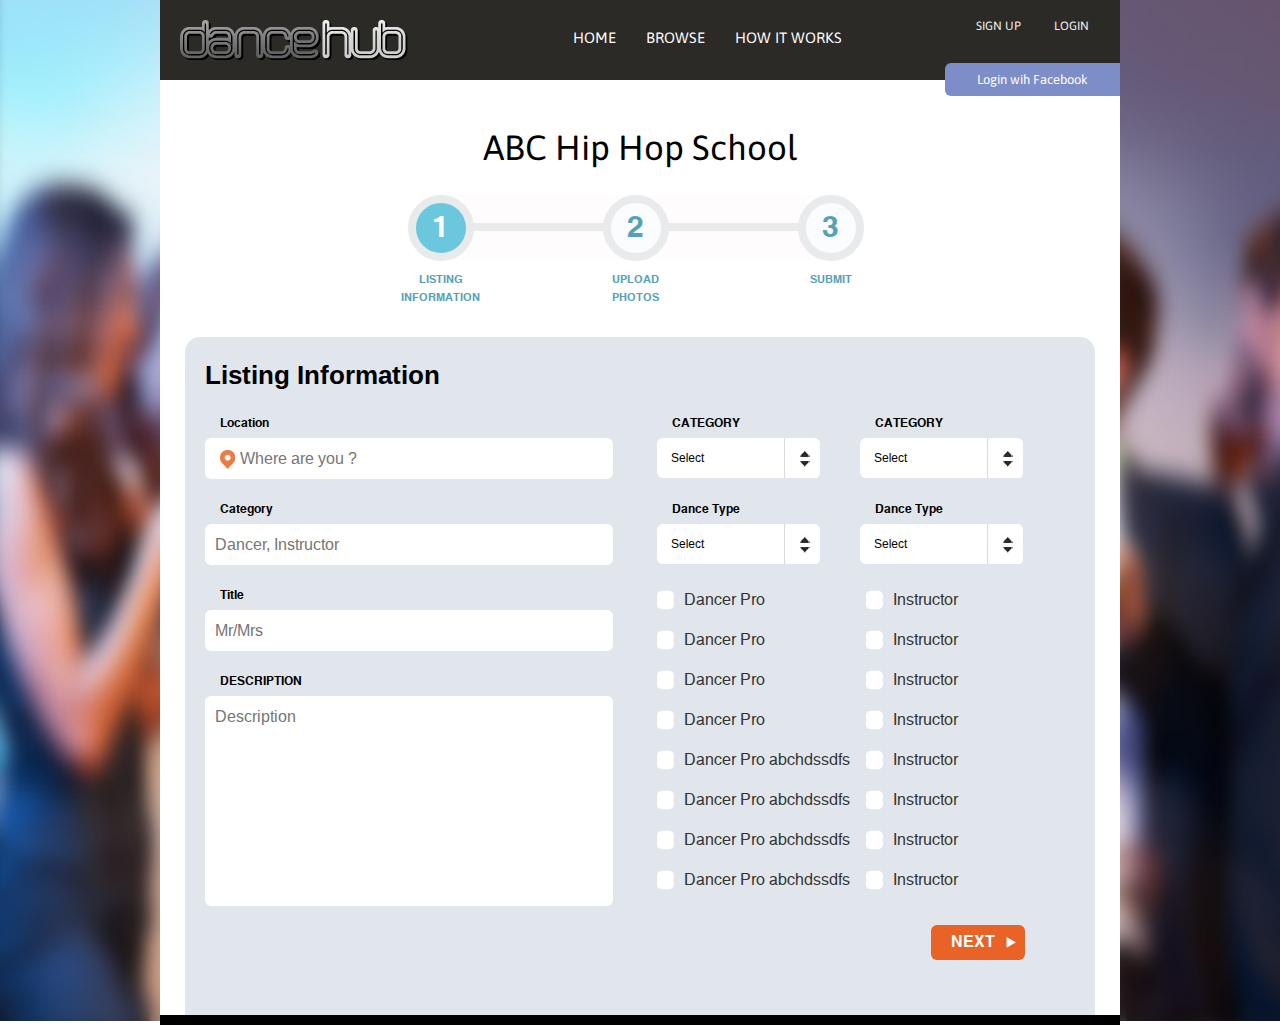
<file: inner3.html>
<!DOCTYPE HTML>
<html>
<!--[if IE 6]> <html class="ie6 "> <![endif]-->
<!--[if IE 7]> <html class="ie7 "> <![endif]-->
<!--[if IE 8]> <html class="ie8 "> <![endif]-->
<!--[if IE 9]> <html class="ie9 "> <![endif]-->
<head>
<meta http-equiv="Content-Type" content="text/html; charset=utf-8">
<title>inner3</title>
<link href="css/reset.css" rel="stylesheet" type="text/css">
<link href="css/style.css" rel="stylesheet" type="text/css">
<link href="css/960_12_0_0.css" rel="stylesheet" type="text/css">
<link  href="css/respond.css" rel="stylesheet" type="text/css">
<link href="css/dd.css" rel="stylesheet" type="text/css" >

<link href='http://fonts.googleapis.com/css?family=Asap:400,700,700italic,400italic' rel='stylesheet' type='text/css'>
<link href='http://fonts.googleapis.com/css?family=Didact+Gothic' rel='stylesheet' type='text/css'>
<link href='http://fonts.googleapis.com/css?family=Montserrat:400,700' rel='stylesheet' type='text/css'>
<link href='http://fonts.googleapis.com/css?family=Arimo:400,700' rel='stylesheet' type='text/css'>
<!--[if IE]><style type="text/css">.pie, .social_box, .main_search, .search_box2, .text_field1, .product_field ul li, .search_field, .sidebar_cont, .sidebar_cont h2 a, .price_info, 
.social_box2 span a, .tad_nav ul li a, .tad_panel span, .event_field, .inner_sidebar_cont, .slider_area, .sidebar_cont2, .button2, .review_field, .review_bottom, .review_bottom  a, .tab_cont, .tab_cont2, .tab_cont2_top, .day_box ul li a, .cont_tad ul li a span, .cont_tad_area, .text_field2, .text_area2, .text_field3, .botton3 a, .botton4 a, .social_connection, .search_area, .cont_search_top, .text_field6, .button9 , .posted_img span a, .posted_cont_info, .posted_add img, .social_add, .social_add2 span a, .post_box, .signup_cont, .text_field4, .button5, .plan_field ul li, .plan_box, .plan_info ul li, .button6, {behavior:url(PIE.htc);} .outer{filter: progid:DXImageTransform.Microsoft.AlphaImageLoader(src='./img/body_bg1.jpg', sizingMethod='scale');
	-ms-filter: "progid:DXImageTransform.Microsoft.AlphaImageLoader(src='./img/body_bg1.jpg', sizingMethod='scale')";}</style><![endif]-->

<script type="text/javascript" src="js/jquery-1.8.2.min.js" ></script>
<script type="text/javascript" src="js/jquery.cycle.all.js"></script>
<script type="text/javascript" src="js/jquery.tools.min.js"></script>

<script type="text/javascript" src="js/jquery.dd.js"></script>

<script type="text/javascript"  src="js/jquery.ui.widget.js" ></script>
<script type="text/javascript"  src="js/ui.checkbox.js" ></script>

<script type="text/javascript">
	$(document).ready(function() {
		$(".tab1").tabs(".cont_tad_panel");
		$(".check_box3 input").checkBox();
		$(".radio1 input:radio").checkBox();
		$(".select2").msDropDown();
	});
</script>

<script type="text/javascript" >
	document.createElement("header");
	document.createElement("nav");
	document.createElement("section");
	document.createElement("article");
	document.createElement("aside");
	document.createElement("footer");
</script>
</head>
<body>
<div class="outer">
	<!--[header]-->
    <section class="container_12 ">
    	<div class="grid_12 ">
            <header class="header">
              <div class="social_box">
                    <a href="#">Login wih Facebook</a>
                </div>
                    
                <div class="logo fl-lt"><a href="#"><img src="img/logo.png" alt=""></a></div>
                <div class="nav fl-lt">
                    <ul>
                        <li><a href="#">HOME</a></li>
                        <li><a href="#">BROWSE</a></li>
                        <li><a href="#">HOW IT WORKS</a></li>
                    </ul>
                    <div class="clear"></div>
                </div>
                <div class="header_right fl-rt">
                    <div class="header_right_top">
                        <ul>
                            <li><a href="#">SIGN UP</a></li>
                            <li><a href="#">LOGIN</a></li>
                        </ul>
                    </div>
                </div>
                <div class="clear"></div>
            </header>
        </div>
        <div class="clear"></div>
    </section>
	
    <!--[header end]-->
    <!--[content_area ]-->
    <section class="container_12">
        <section class="content_area nopad3">
             <!--[main_cont ]-->
            	<div class="content_field2">
                	<div class="content_top">
                    	<h2>ABC Hip Hop School</h2>
                        <div class="cont_tad">
                        	<ul class="tab1">
                            	<li>
                                    <a href="#" class="cuttent">
                                        <span>1</span>	
                                        <em>Listing Information</em>
                                    </a>
                                </li>
                                <li class="add_pad1">
                                    <a href="#">
                                        <span>2</span>	
                                        <em>UPLOAD PHOTOS</em>
                                    </a>
                                </li>
                                <li>
                                    <a href="#">
                                        <span>3</span>	
                                        <em>SUBMIT</em>
                                    </a>
                                </li>
                            </ul>
                            <div class="clear"></div>
                        </div>
                    </div>
                    
                    <div class="cont_tad_area">
                    	
                    	<div class="cont_tad_panel">
                        	<h2>Listing Information</h2>
                        	<div class="form_cont fl-lt ">
                                <label>Location</label>
                                <input name="" type="text" value="" class="text_field2 bg2" placeholder="Where are you ?" >
                                 <label>Category</label>
                                <input name="" type="text" value="" class="text_field2" placeholder="Dancer, Instructor" >
                                <label>Title</label>
                                <input name="" type="text" value="" class="text_field2" placeholder="Mr/Mrs" >
                                <label>DESCRIPTION</label>
                                <textarea name="" rows="10" cols="10" class="text_area2" placeholder="Description" ></textarea>
                            </div>
                            <div class="form_cont fl-rt ">
                              	<div class="form_cont_top">
                                	<div class="select_cont fl-lt">
                                    	<label>CATEGORY</label>
                                        <div class="select_field1" style="position:relative; z-index:999;">
                                        	<select name="" class="select2" style="width:163px;">
                                            	<option>Select</option>
                                                <option>Select</option>
                                                <option>Select</option>
                                            </select>
                                        </div>
                                        <label>Dance Type</label>
                                        <div class="select_field1" style="position:relative; z-index:700;">
                                        	<select name="" class="select2">
                                            	<option>Select</option>
                                                <option>Select</option>
                                                <option>Select</option>
                                                
                                            </select>
                                        </div>
                                    </div>
                                    
                                    <div class="select_cont fl-lt">
                                    	<label>CATEGORY</label>
                                        <div class="select_field1" style="position:relative; z-index:600;">
                                        	<select name="" class="select2">
                                            	<option>Select</option>
                                                <option>Select</option>
                                                <option>Select</option>
                                            </select>
                                        </div>
                                        <label>Dance Type</label>
                                        <div class="select_field1" style="position:relative; z-index:500;">
                                        	<select name="" class="select2">
                                            	<option>Select</option>
                                                <option>Select</option>
                                                <option>Select</option>
                                            </select>
                                        </div>
                                    </div>
                                	<div class="clear"></div>
                                </div>
                                <div class="form_cont_bottom">
                                	<ul>
                                    	<li>
                                        	<div class="check_box3 fl-lt"><input type="checkbox" name="" value=""></div>
                                            <span>Dancer Pro</span>
                                        </li>
                                        <li>
                                        	<div class="check_box3 fl-lt"><input type="checkbox" name="" value=""></div>
                                            <span>Instructor</span>
                                        </li>
                                        <li>
                                        	<div class="check_box3 fl-lt"><input type="checkbox" name="" value=""></div>
                                            <span>Dancer Pro</span>
                                        </li>
                                        <li>
                                        	<div class="check_box3 fl-lt"><input type="checkbox" name="" value=""></div>
                                            <span>Instructor</span>
                                        </li>
                                        
                                        <li>
                                        	<div class="check_box3 fl-lt"><input type="checkbox" name="" value=""></div>
                                            <span>Dancer Pro</span>
                                        </li>
                                        <li>
                                        	<div class="check_box3 fl-lt"><input type="checkbox" name="" value=""></div>
                                            <span>Instructor</span>
                                        </li>
                                        
                                        <li>
                                        	<div class="check_box3 fl-lt"><input type="checkbox" name="" value=""></div>
                                            <span>Dancer Pro</span>
                                        </li>
                                        <li>
                                        	<div class="check_box3 fl-lt"><input type="checkbox" name="" value=""></div>
                                            <span>Instructor</span>
                                        </li>
                                        
                                        <li>
                                        	<div class="check_box3 fl-lt"><input type="checkbox" name="" value=""></div>
                                            <span>Dancer Pro abchdssdfs</span>
                                        </li>
                                        <li>
                                        	<div class="check_box3 fl-lt"><input type="checkbox" name="" value=""></div>
                                            <span>Instructor</span>
                                        </li>
                                        <li>
                                        	<div class="check_box3 fl-lt"><input type="checkbox" name="" value=""></div>
                                            <span>Dancer Pro abchdssdfs</span>
                                        </li>
                                        <li>
                                        	<div class="check_box3 fl-lt"><input type="checkbox" name="" value=""></div>
                                            <span>Instructor</span>
                                        </li>
                                        <li>
                                        	<div class="check_box3 fl-lt"><input type="checkbox" name="" value=""></div>
                                            <span>Dancer Pro abchdssdfs</span>
                                        </li>
                                        <li>
                                        	<div class="check_box3 fl-lt"><input type="checkbox" name="" value=""></div>
                                            <span>Instructor</span>
                                        </li>
                                        <li>
                                        	<div class="check_box3 fl-lt"><input type="checkbox" name="" value=""></div>
                                            <span>Dancer Pro abchdssdfs</span>
                                        </li>
                                        <li>
                                        	<div class="check_box3 fl-lt"><input type="checkbox" name="" value=""></div>
                                            <span>Instructor</span>
                                        </li>
                                        
                                    </ul>
                                </div>
                                <div class="botton3 fl-rt">
                                    <a href="#">NEXT</a>
                                </div>
                                <div class="clear"></div>
                            </div>
                            <div class="clear"></div>
                        </div>
                        
                        
                        <div class="cont_tad_panel">
                        	<h2>Upload your media</h2>
                        	<div class="uplode_cont">
                            	<div class="uplode_cont_box">
                                	<h3>ADD IMAGES</h3>
                                    <p>Please hold the shift keys to upload multiple images</p>
                                    <div class="botton4 ">
                                    	<a href="#">CHOOSE FILE</a>
                                	</div>
                                </div>
                                
                                <div class="uplode_cont_box">
                                	<h3>ADD VIDEOS</h3>
                                    <p>Do you have a youtube videos</p>
                                    <div class="radio_box">
                                    	<div class="radio1 fl-lt"><input type="radio" name="radio" value="" ></div>
                                        <label>Yes</label>
                                        
                                        <div class="radio1 fl-lt"><input type="radio" name="radio" value=""  ></div>
                                        <label>NO</label>
                                        <div class="clear"></div>
                                    </div>
                                    <div class="botton4 ">
                                    	<a href="#">CHOOSE FILE</a>
                                	</div>
                                </div>
                                <div class="botton3 fl-rt">
                                    <a href="#">NEXT</a>
                                </div>
                                <div class="clear"></div>
                            	
                            </div>
                            
                            <div class="clear"></div>
                        </div>
                        
                        <div class="cont_tad_panel">
                        	<h2>Upload your media</h2>
                        	<p>I'm the Chief Hip Hop Trainer isi ut aliquip ex ea commodo consequat. Duis aute irure dolor in pariatur. Excepteur sint consequat. I'm the Chief Hip Hop Trainer isi ut aliquip ex ea commodo consequat. Duis aute irure dolor in reprehenderit in voluptate velit esse cillum dolore eu fugiat nulla pariatur folors. I'm the Chief Hip Hop Trainer isi ut aliquip ex ea commodo consequat. Duis aute irure dolor in pariatur. Excepteur sint consequat. I'm the Chief Hip Hop Trainer isi ut aliquip ex ea commodo consequat. Duis aute irure dolor in reprehenderit in voluptate velit esse cillum dolore eu fugiat nulla pariatur. Excepteur sint occaecat cupida isi ut aliquip ex ea commodo consequat. sed pulvinar ante. Vivamus vestibulum euismod tellus, quis sodales libero blandit sit amet. Nullam lacinia nulla id leo egestas id ultrices arcu suscipit. Fusce eu lacus non neque laoreet imperdiet ornare vitae ipsum. Nullam</p>
                        </div>
                        
                        
                    </div>
                </div>
             <!--[main_cont end ]-->
    	</section>
    </section>
    <!--[content_area end]-->
</div>
</body>
</html>
</file>
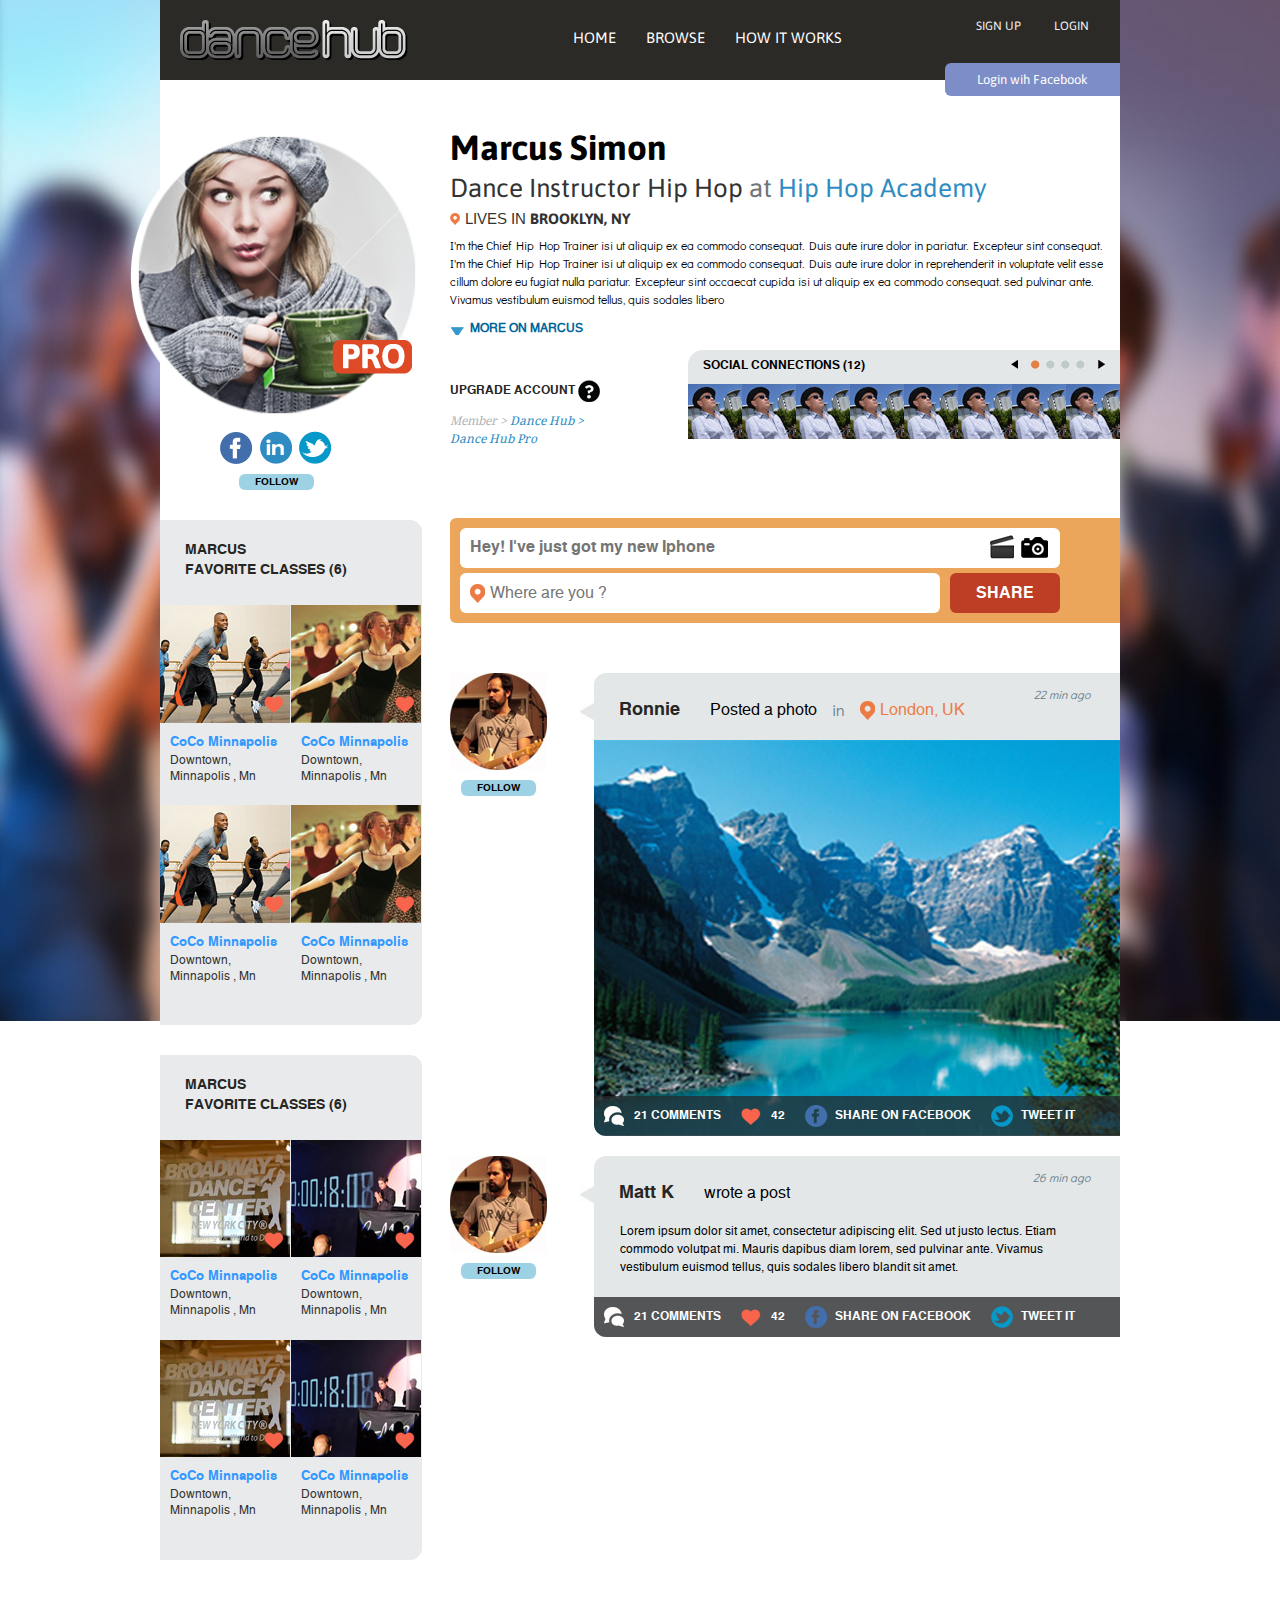
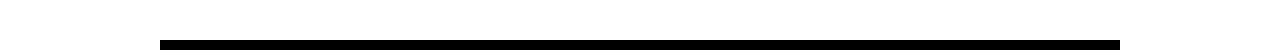
<file: inner4.html>
<!DOCTYPE HTML>
<html>
<!--[if IE 6]> <html class="ie6 "> <![endif]-->
<!--[if IE 7]> <html class="ie7 "> <![endif]-->
<!--[if IE 8]> <html class="ie8 "> <![endif]-->
<!--[if IE 9]> <html class="ie9 "> <![endif]-->
<head>
<meta http-equiv="Content-Type" content="text/html; charset=utf-8">
<title>inner4</title>
<link href="css/reset.css" rel="stylesheet" type="text/css">
<link href="css/style.css" rel="stylesheet" type="text/css">
<link href="css/960_12_0_0.css" rel="stylesheet" type="text/css">
<link  href="css/respond.css" rel="stylesheet" type="text/css">

<link href='http://fonts.googleapis.com/css?family=Asap:400,700,700italic,400italic' rel='stylesheet' type='text/css'>
<link href='http://fonts.googleapis.com/css?family=Didact+Gothic' rel='stylesheet' type='text/css'>
<link href='http://fonts.googleapis.com/css?family=Montserrat:400,700' rel='stylesheet' type='text/css'>
<link href='http://fonts.googleapis.com/css?family=Arimo:400,700' rel='stylesheet' type='text/css'>

<!--[if IE]><style type="text/css">.pie, .social_box, .main_search, .search_box2, .text_field1, .product_field ul li, .search_field, .sidebar_cont, .sidebar_cont h2 a, .price_info, 
.social_box2 span a, .tad_nav ul li a, .tad_panel span, .event_field, .inner_sidebar_cont, .slider_area, .sidebar_cont2, .button2, .review_field, .review_bottom, .review_bottom  a, .tab_cont, .tab_cont2, .tab_cont2_top, .day_box ul li a, .cont_tad ul li a span, .cont_tad_area, .text_field2, .text_area2, .text_field3, .botton3 a, .botton4 a, .social_connection, .search_area, .cont_search_top, .text_field6, .button9 , .posted_img span a, .posted_cont_info, .posted_add img, .social_add, .social_add2 span a, .post_box, .signup_cont, .text_field4, .button5, .plan_field ul li, .plan_box, .plan_info ul li, .button6, {behavior:url(PIE.htc);} .outer{filter: progid:DXImageTransform.Microsoft.AlphaImageLoader(src='./img/body_bg1.jpg', sizingMethod='scale');
	-ms-filter: "progid:DXImageTransform.Microsoft.AlphaImageLoader(src='./img/body_bg1.jpg', sizingMethod='scale')";}</style><![endif]-->

<script type="text/javascript" >
	document.createElement("header");
	document.createElement("nav");
	document.createElement("section");
	document.createElement("article");
	document.createElement("aside");
	document.createElement("footer");
</script>
</head>
<body>
<div class="outer">
	<!--[header]-->
    <section class="container_12 ">
    	<div class="grid_12 ">
            <header class="header">
                <div class="social_box">
                    <a href="#">Login wih Facebook</a>
                </div>
                    
                <div class="logo fl-lt"><a href="#"><img src="img/logo.png" alt=""></a></div>
                <div class="nav fl-lt">
                    <ul>
                        <li><a href="#">HOME</a></li>
                        <li><a href="#">BROWSE</a></li>
                        <li><a href="#">HOW IT WORKS</a></li>
                    </ul>
                    <div class="clear"></div>
                </div>
                <div class="header_right fl-rt">
                    <div class="header_right_top">
                        <ul>
                            <li><a href="#">SIGN UP</a></li>
                            <li><a href="#">LOGIN</a></li>
                        </ul>
                    </div>
                </div>
                <div class="clear"></div>
            </header>
        </div>
        <div class="clear"></div>
    </section>
	
    <!--[header end]-->
    <!--[content_area ]-->
    <section class="container_12">
        <section class="content_area">
             <!--[sidebar ]-->
            <aside class="sidebar sidebar3 fl-lt">
                <div class="profile_box">
                	<div class="pro"><a href="#"><img src="img/pro.png" alt=""></a></div>
                	<div class="profile_icon">
                    	<img src="img/pro_pic1.png" alt="">
                    </div>
                    <div class="social_add2">
                    		<a href="#"><img src="img/facebook.png" alt=""></a>
                            <a href="#"><img src="img/linkin.png" alt=""></a>
                            <a href="#"><img src="img/twitter2.png" alt=""></a>
                    	 <span><a href="#">FOLLOW</a></span>
                    </div>
                </div>
                
                <div class="post_box">
                	<h2>Marcus <br>Favorite Classes (6)</h2>
                    <div class="post_box_info">
                    	<ul>
                        	<li>
                            	<img src="img/pro_img1.jpg" alt="">
                                <div class="post_box_bottom">  
                                	<a href="#">CoCo Minnapolis</a>
                                	<p>Downtown, Minnapolis , Mn</p>
                                </div>
                            </li>
                            <li>
                            	<img src="img/pro_img2.jpg" alt="">
                                <div class="post_box_bottom">  
                                	<a href="#">CoCo Minnapolis</a>
                                	<p>Downtown, Minnapolis , Mn</p>
                                </div>
                            </li>
                            
                            <li>
                            	<img src="img/pro_img1.jpg" alt="">
                                <div class="post_box_bottom">  
                                	<a href="#">CoCo Minnapolis</a>
                                	<p>Downtown, Minnapolis , Mn</p>
                                </div>
                            </li>
                            <li>
                            	<img src="img/pro_img2.jpg" alt="">
                                <div class="post_box_bottom">  
                                	<a href="#">CoCo Minnapolis</a>
                                	<p>Downtown, Minnapolis , Mn</p>
                                </div>
                            </li>
                        </ul>
                    	<div class="clear"></div>
                    </div>
                </div>
                
                <div class="post_box">
                	<h2>Marcus <br>Favorite Classes (6)</h2>
                    <div class="post_box_info">
                    	<ul>
                        	<li>
                            	<img src="img/pro_img3.jpg" alt="">
                                <div class="post_box_bottom">  
                                	<a href="#">CoCo Minnapolis</a>
                                	<p>Downtown, Minnapolis , Mn</p>
                                </div>
                            </li>
                            <li>
                            	<img src="img/pro_img4.jpg" alt="">
                                <div class="post_box_bottom">  
                                	<a href="#">CoCo Minnapolis</a>
                                	<p>Downtown, Minnapolis , Mn</p>
                                </div>
                            </li>
                            
                            <li>
                            	<img src="img/pro_img3.jpg" alt="">
                                <div class="post_box_bottom">  
                                	<a href="#">CoCo Minnapolis</a>
                                	<p>Downtown, Minnapolis , Mn</p>
                                </div>
                            </li>
                            <li>
                            	<img src="img/pro_img4.jpg" alt="">
                                <div class="post_box_bottom">  
                                	<a href="#">CoCo Minnapolis</a>
                                	<p>Downtown, Minnapolis , Mn</p>
                                </div>
                            </li>
                        </ul>
                    	<div class="clear"></div>
                    </div>
                </div>
                
            </aside>
             <!--[sidebar end ]-->
             <!--[main_cont  ]-->
            <section class="main_cont main_cont2 fl-rt">
            	<div class="inner_cont_top">
               	  	<h2>Marcus Simon </h2>
                    <h3>Dance Instructor Hip Hop <em>at</em> <span>Hip Hop Academy</span></h3>
                    <strong><span>LIVES IN</span> BROOKLYN, NY</strong>
                    <p>I'm the Chief Hip Hop Trainer isi ut aliquip ex ea commodo consequat. Duis aute irure dolor in pariatur. Excepteur sint consequat.
                     I'm the Chief Hip Hop Trainer isi ut aliquip ex ea commodo consequat. Duis aute irure dolor in reprehenderit in voluptate 
                     velit esse cillum dolore eu fugiat nulla pariatur. Excepteur sint occaecat cupida isi ut aliquip ex ea commodo consequat. 
                     sed pulvinar ante. Vivamus vestibulum euismod tellus, quis sodales libero </p>
                     <a href="#" class="more_button fl-lt">More on Marcus</a>
                     <div class=" clear"></div>
                     <div class="inner_add_cont">
                     	<div class="inner_add_info fl-lt">
                        	<h4>UPGRADE ACCOUNT</h4>
                           <span>Member > <a href="#">Dance Hub  ><br></a> <a href="#">Dance Hub Pro</a></span>
                        </div>
                        <div class="social_connection fl-rt">
                        	<div class="pager_box2">
                            		<em class="fl-lt">SOCIAL CONNECTIONS (12)</em>
                                    <span class="next2 fl-rt"><a href="#"></a></span>
                                    <div class="pager2 fl-rt">
                                        <a href="#" class="activeSlide">&nbsp;</a>
                                        <a href="#">&nbsp;</a>
                                        <a href="#">&nbsp;</a>
                                        <a href="#">&nbsp;</a>
                                        
                                        <div class="clear"></div> 
                                   </div>
                                    <span class="prev2 fl-rt"><a href="#"></a></span>
                                    <div class="clear"></div>
                                </div>
                                
                                <div class="social_connection_slider">
                                	<div class="social_connection_panel">
                                    		<ul>
                                            	<li><a href="#"><img src="img/com_pic.jpg" alt=""></a></li>
                                                <li><a href="#"><img src="img/com_pic.jpg" alt=""></a></li>
                                                <li><a href="#"><img src="img/com_pic.jpg" alt=""></a></li>
                                                <li><a href="#"><img src="img/com_pic.jpg" alt=""></a></li>
                                                <li><a href="#"><img src="img/com_pic.jpg" alt=""></a></li>
                                                <li><a href="#"><img src="img/com_pic.jpg" alt=""></a></li>
                                                <li><a href="#"><img src="img/com_pic.jpg" alt=""></a></li>
                                                <li><a href="#"><img src="img/com_pic.jpg" alt=""></a></li>
                                            </ul>
                                        <div class="clear"></div>
                                    </div>
                                </div>
                                
                        </div>
                        
                        <div class="clear"></div>
                     </div>
                </div>
                
                <div class="search_area">
                	<div class="cont_search">
                    	<div class="cont_search_top">
                            <a href="#"><img src="img/icon6.jpg" alt=""></a>
                            <a href="#"><img src="img/icon5.jpg" alt=""></a>
							<input type="text" name="" value="" class="text_field5" placeholder="Hey! I've just got my new Iphone" >
                            <div class="clear"></div>
                        </div> 
                        <input type="text" name="" value="" class="text_field6" placeholder="Where are you ?" >
                        <input type="button" name="" value="SHARE" class="button9">	
                        <div class="clear"></div>
                    </div>
                </div>
                
                <div class="posted_area">
                	<ul>
                    	<li>
                        	<div class="posted_cont">
                            	<div class="posted_img fl-lt">
                                	<img src="img/show_pic1.jpg" alt="">
                                    <span><a href="#">FOLLOW</a></span>
                                </div>
                                <div class="posted_cont_info fl-rt">
                                	<div class="posted_box">
                                    	<div class="posted_arrow"></div>
                                    	<div class="social_add">
                                        	<a href="#" class="comments">21 comments</a>
                                            <a href="#" class="icon2">42</a>
                                            <a href="#" class="facebook">Share on facebook</a>
                                            <a href="#" class="twitter">TWEET IT</a>
                                            <div></div>
                                        </div>
                                    	<div class="posted_box_top">
                                        	<em>22 min ago</em>
                                            <div class="posted_box_head">
                                                <h2>Ronnie</h2>
                                                <span>Posted a photo </span>
                                                <em> in </em>
                                                <i>London, UK</i>
                                                <div class="clear"></div>
                                            </div>
                                            <div class="posted_add">
                                            	<img src="img/add_post1.jpg" alt="">
                                            </div>
                                            
                                        </div>
                                    </div>
                                </div>
                            	<div class="clear"></div>
                            </div>
                        </li>
                        <li>
                        	<div class="posted_cont">
                            	<div class="posted_img fl-lt">
                                	<img src="img/show_pic1.jpg" alt="">
                                    <span><a href="#">FOLLOW</a></span>
                                </div>
                                <div class="posted_cont_info fl-rt">
                                	<div class="posted_box">
                                    	<div class="posted_arrow"></div>
                                    	<div class="social_add">
                                        	<a href="#" class="comments">21 comments</a>
                                            <a href="#" class="icon2">42</a>
                                            <a href="#" class="facebook">Share on facebook</a>
                                            <a href="#" class="twitter">TWEET IT</a>
                                            <div></div>
                                        </div>
                                    	<div class="posted_box_top">
                                        	<em>26 min ago</em>
                                            <div class="posted_box_head">
                                                <h2>Matt K</h2>
                                                <span>wrote a post</span>
                                               
                                                <div class="clear"></div>
                                            </div>
                                            <div class="posted_add_cont">
                                            	<p>Lorem ipsum dolor sit amet, consectetur adipiscing elit. Sed ut justo lectus.
                                                 Etiam commodo volutpat mi. Mauris dapibus diam lorem, sed pulvinar ante.
                                                  Vivamus vestibulum euismod tellus, quis sodales libero blandit sit amet.</p>
                                            </div>
                                            
                                        </div>
                                    </div>
                                </div>
                            	<div class="clear"></div>
                            </div>
                        </li>
                    </ul>
                </div>
            </section> 
        <!--[main_cont end ]-->
        <div class="clear"></div>
    	</section>
    </section>
    <!--[content_area end]-->
</div>	
</body>
</html>
</file>
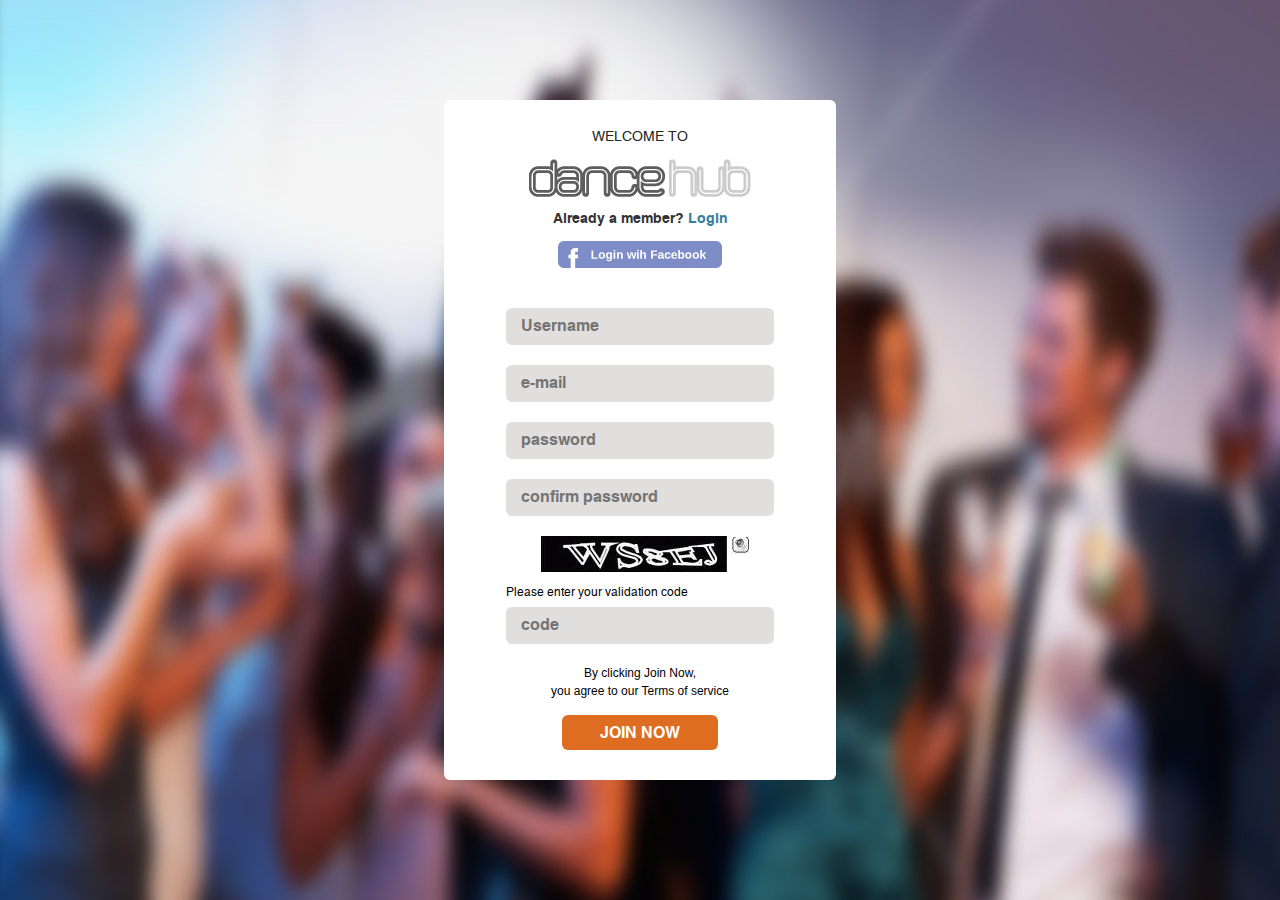
<file: inner5.html>
<!DOCTYPE HTML>
<html>
<!--[if IE 6]> <html class="ie6 "> <![endif]-->
<!--[if IE 7]> <html class="ie7 "> <![endif]-->
<!--[if IE 8]> <html class="ie8 "> <![endif]-->
<!--[if IE 9]> <html class="ie9 "> <![endif]-->
<head>
<meta http-equiv="Content-Type" content="text/html; charset=utf-8">
<title>inner5</title>
<link href="css/reset.css" rel="stylesheet" type="text/css">
<link href="css/style.css" rel="stylesheet" type="text/css">
<link href="css/960_12_0_0.css" rel="stylesheet" type="text/css">
<link  href="css/respond.css" rel="stylesheet" type="text/css">

<link href='http://fonts.googleapis.com/css?family=Asap:400,700,700italic,400italic' rel='stylesheet' type='text/css'>
<link href='http://fonts.googleapis.com/css?family=Didact+Gothic' rel='stylesheet' type='text/css'>
<link href='http://fonts.googleapis.com/css?family=Montserrat:400,700' rel='stylesheet' type='text/css'>
<link href='http://fonts.googleapis.com/css?family=Arimo:400,700' rel='stylesheet' type='text/css'>

<!--[if IE]><style type="text/css">.pie, .social_box, .main_search, .search_box2, .text_field1, .product_field ul li, .search_field, .sidebar_cont, .sidebar_cont h2 a, .price_info, 
.social_box2 span a, .tad_nav ul li a, .tad_panel span, .event_field, .inner_sidebar_cont, .slider_area, .sidebar_cont2, .button2, .review_field, .review_bottom, .review_bottom  a, .tab_cont, .tab_cont2, .tab_cont2_top, .day_box ul li a, .cont_tad ul li a span, .cont_tad_area, .text_field2, .text_area2, .text_field3, .botton3 a, .botton4 a, .social_connection, .search_area, .cont_search_top, .text_field6, .button9 , .posted_img span a, .posted_cont_info, .posted_add img, .social_add, .social_add2 span a, .post_box, .signup_cont, .text_field4, .button5, .plan_field ul li, .plan_box, .plan_info ul li, .button6, {behavior:url(PIE.htc);} .outer{filter: progid:DXImageTransform.Microsoft.AlphaImageLoader(src='./img/body_bg1.jpg', sizingMethod='scale');
	-ms-filter: "progid:DXImageTransform.Microsoft.AlphaImageLoader(src='./img/body_bg1.jpg', sizingMethod='scale')";}</style><![endif]-->
<script type="text/javascript" >
	document.createElement("header");
	document.createElement("nav");
	document.createElement("section");
	document.createElement("article");
	document.createElement("aside");
	document.createElement("footer");
</script>
</head>
<body>
<div class="outer">
	<section class="outer2">
        <div class="signup_cont">
            <div class="signup_cont_top">
                <span>WELCOME TO </span>
                <span><a href="#"><img src="img/inner_logo.jpg" alt=""></a></span>
                <em>Already a member? <a href="#">Login</a></em>
                <a href="#"><img src="img/facebook.jpg" alt=""></a>
            </div>
            <div class="signup_info">
            	<input type="text" value="" name="" class="text_field4"  placeholder="Username"  >
                <input type="email" value="" name="" class="text_field4" placeholder="e-mail">
                <input type="password" value="" placeholder="password" name="" class="text_field4" >
                 <input type="password" value="" name="" placeholder="confirm password" class="text_field4" >
                 <div class="code_box">
                 	<div class="code fl-lt">
                    	<img src="img/code1.jpg" alt="">
                    </div>
                 	<span class="fl-lt"><img src="img/code_icon.jpg" alt=""></span>
                    <div class="clear"></div>
                 </div>
                 <label>Please enter your validation code</label>
                 <input  type="password" value="" name="" placeholder="code" class="text_field4" >
                 <span>By clicking Join Now,<br>you agree to our Terms of service</span>
                 <input type="button" name="" value="JOIN NOW" class="button5">
                
            </div>
      </div>	
    </section>
</div>
</body>
</html>
</file>
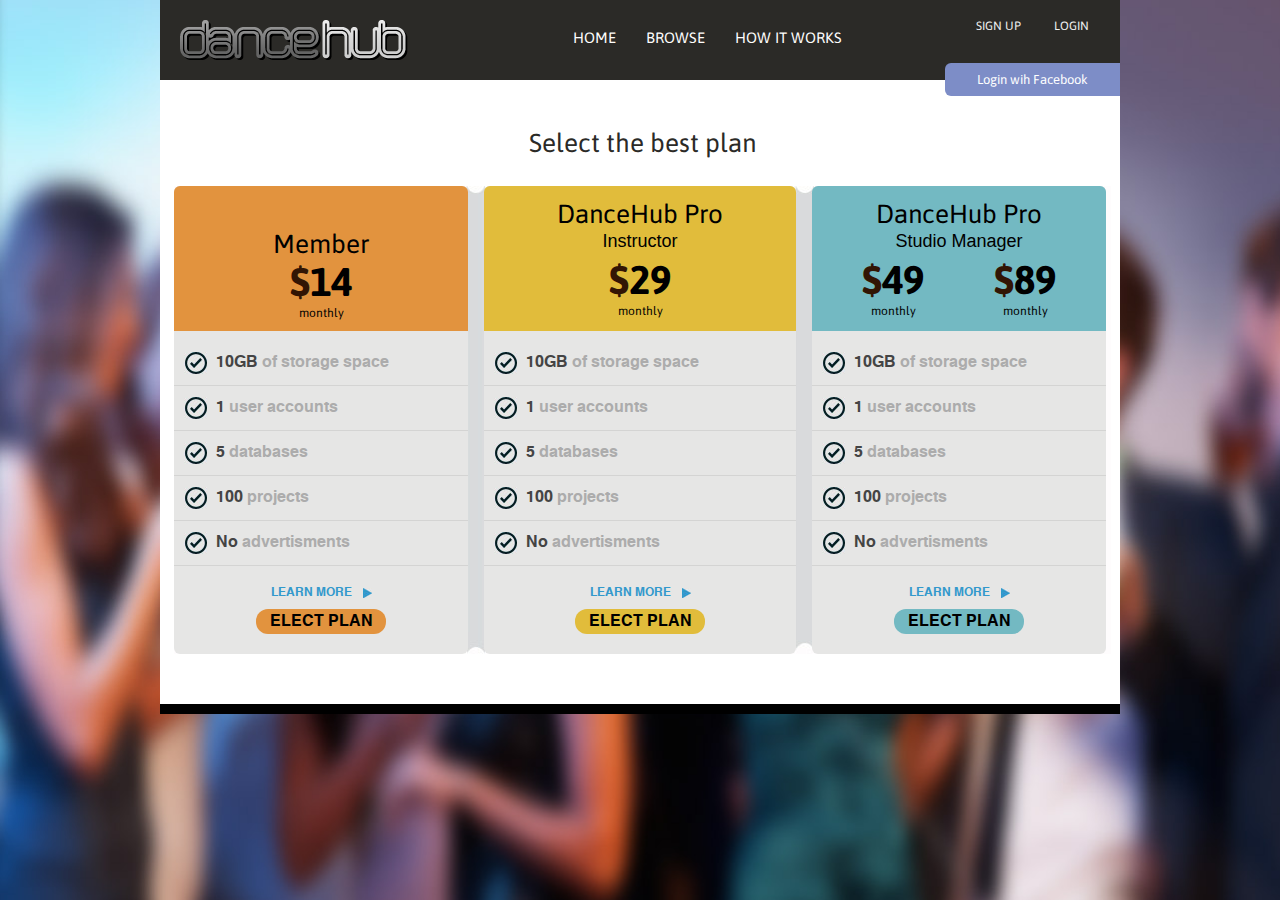
<file: inner6.html>
<!DOCTYPE HTML>
<html>
<!--[if IE 6]> <html class="ie6 "> <![endif]-->
<!--[if IE 7]> <html class="ie7 "> <![endif]-->
<!--[if IE 8]> <html class="ie8 "> <![endif]-->
<!--[if IE 9]> <html class="ie9 "> <![endif]-->
<head>
<meta http-equiv="Content-Type" content="text/html; charset=utf-8">
<title>inner6</title>
<link href="css/reset.css" rel="stylesheet" type="text/css">
<link href="css/style.css" rel="stylesheet" type="text/css">
<link href="css/960_12_0_0.css" rel="stylesheet" type="text/css">
<link  href="css/respond.css" rel="stylesheet" type="text/css">

<link href='http://fonts.googleapis.com/css?family=Asap:400,700,700italic,400italic' rel='stylesheet' type='text/css'>
<link href='http://fonts.googleapis.com/css?family=Didact+Gothic' rel='stylesheet' type='text/css'>
<link href='http://fonts.googleapis.com/css?family=Montserrat:400,700' rel='stylesheet' type='text/css'>
<link href='http://fonts.googleapis.com/css?family=Arimo:400,700' rel='stylesheet' type='text/css'>

<!--[if IE]><style type="text/css">.pie, .social_box, .main_search, .search_box2, .text_field1, .product_field ul li, .search_field, .sidebar_cont, .sidebar_cont h2 a, .price_info, 
.social_box2 span a, .tad_nav ul li a, .tad_panel span, .event_field, .inner_sidebar_cont, .slider_area, .sidebar_cont2, .button2, .review_field, .review_bottom, .review_bottom  a, .tab_cont, .tab_cont2, .tab_cont2_top, .day_box ul li a, .cont_tad ul li a span, .cont_tad_area, .text_field2, .text_area2, .text_field3, .botton3 a, .botton4 a, .social_connection, .search_area, .cont_search_top, .text_field6, .button9 , .posted_img span a, .posted_cont_info, .posted_add img, .social_add, .social_add2 span a, .post_box, .signup_cont, .text_field4, .button5, .plan_field ul li, .plan_box, .plan_info ul li, .button6, {behavior:url(PIE.htc);} .outer{filter: progid:DXImageTransform.Microsoft.AlphaImageLoader(src='./img/body_bg1.jpg', sizingMethod='scale');
	-ms-filter: "progid:DXImageTransform.Microsoft.AlphaImageLoader(src='./img/body_bg1.jpg', sizingMethod='scale')";}</style><![endif]-->
<script type="text/javascript" >
	document.createElement("header");
	document.createElement("nav");
	document.createElement("section");
	document.createElement("article");
	document.createElement("aside");
	document.createElement("footer");
</script>
</head>
<body>
<div class="outer">
	<!--[header]-->
    <section class="container_12 ">
    	<div class="grid_12 ">
            <header class="header">
              <div class="social_box">
                    <a href="#">Login wih Facebook</a>
                </div>
                    
                <div class="logo fl-lt"><a href="#"><img src="img/logo.png" alt=""></a></div>
                <div class="nav fl-lt">
                    <ul>
                        <li><a href="#">HOME</a></li>
                        <li><a href="#">BROWSE</a></li>
                        <li><a href="#">HOW IT WORKS</a></li>
                    </ul>
                    <div class="clear"></div>
                </div>
                <div class="header_right fl-rt">
                    <div class="header_right_top">
                        <ul>
                            <li><a href="#">SIGN UP</a></li>
                            <li><a href="#">LOGIN</a></li>
                        </ul>
                    </div>
                </div>
                <div class="clear"></div>
            </header>
        </div>
        <div class="clear"></div>
    </section>
	
    <!--[header end]-->
    <!--[content_area ]-->
    <section class="container_12">
        <section class="content_area ">
             <div class="plan_area">
             	<h2>Select the best plan </h2>
             	
                <div class="plan_field">
                	<div class="plan_cont_bg">
                    	<div>
                        	<div class="plan_cont">
                                <ul>
                                    <li>
                                    	<div class="plan_block">
                                        <div class="plan_box">
                                            <h3 class="add_pad2">Member</h3>
                                            <strong><em>$</em>14</strong>
                                            <span>monthly</span>
                                        </div>
                                        <div class="plan_info">
                                            <ul>
                                                <li>
                                                	<strong>10GB</strong> of storage space
                                                </li>
                                                 <li>
                                                	<strong>1</strong> user accounts
                                                </li>
                                                 <li>
                                                	<strong>5</strong> databases
                                                </li>
                                                 <li>
                                                	<strong>100</strong> projects
                                                </li>
                                                 <li>
                                                	<strong>No</strong> advertisments
                                                </li>
                                            </ul >
                                            </div>
                                        <div class="plan_bottom">
                                        	<span><a href="#">LEARN MORE</a></span>
                                            <a  class="button6" >ELECT PLAN</a>
                                        </div>
                                        </div>
                                    </li>
                                    
                                    <li class="add_width">
                                    	<div class="plan_block2">
                                        <div class="plan_box color1 ">
                                            <h3>DanceHub Pro </h3>
                                            <i>Instructor</i>
                                            <strong><em>$</em>29</strong>
                                            <span>monthly</span>
                                        </div>
                                        <div class="plan_info">
                                            <ul>
                                                <li>
                                                	<strong>10GB</strong> of storage space
                                                </li>
                                                 <li>
                                                	<strong>1</strong> user accounts
                                                </li>
                                                 <li>
                                                	<strong>5</strong> databases
                                                </li>
                                                 <li>
                                                	<strong>100</strong> projects
                                                </li>
                                                 <li>
                                                	<strong>No</strong> advertisments
                                                </li>
                                            </ul>
                                            </div>
                                        <div class="plan_bottom">
                                        	<span><a href="#">LEARN MORE</a></span>
                                            <a href="#" class="button6 button7"> ELECT PLAN</a>
                                        </div>
                                        </div>
                                    </li>
                                    
                                    <li class="last">
                                    	<div class="plan_block">
                                        <div class="plan_box color2">
                                            <h3>DanceHub Pro</h3>
                                            <i>Studio Manager</i>
                                            <div class="price_area">
                                            	<div class="price_box2 fl-lt">
                                                    <strong><em>$</em>49</strong>
                                                    <span>monthly</span>
                                                </div>
                                                <div class="price_box2 fl-lt">
                                                    <strong><em>$</em>89</strong>
                                                    <span>monthly</span>
                                                </div>
                                            	<div class="clear"></div>
                                            </div>
                                           
                                        </div>
                                        <div class="plan_info">
                                            <ul>
                                                <li>
                                                	<strong>10GB</strong> of storage space
                                                </li>
                                                 <li>
                                                	<strong>1</strong> user accounts
                                                </li>
                                                 <li>
                                                	<strong>5</strong> databases
                                                </li>
                                                 <li>
                                                	<strong>100</strong> projects
                                                </li>
                                                 <li>
                                                	<strong>No</strong> advertisments
                                                </li>
                                            </ul >
                                            </div>
                                        <div class="plan_bottom">
                                        	<span><a href="#">LEARN MORE</a></span>
                                            <a href="#" class="button6 button8"> ELECT PLAN</a>
                                        </div>
                                        </div>
                                    </li>
                                    
                                    
                                </ul>
                                <div class="clear"></div>
                            </div>
                        </div>
                    </div>
                	
                </div>
             </div>
    	</section>
    </section>
    <!--[content_area end]-->
</div>	
</body>
</html>
</file>
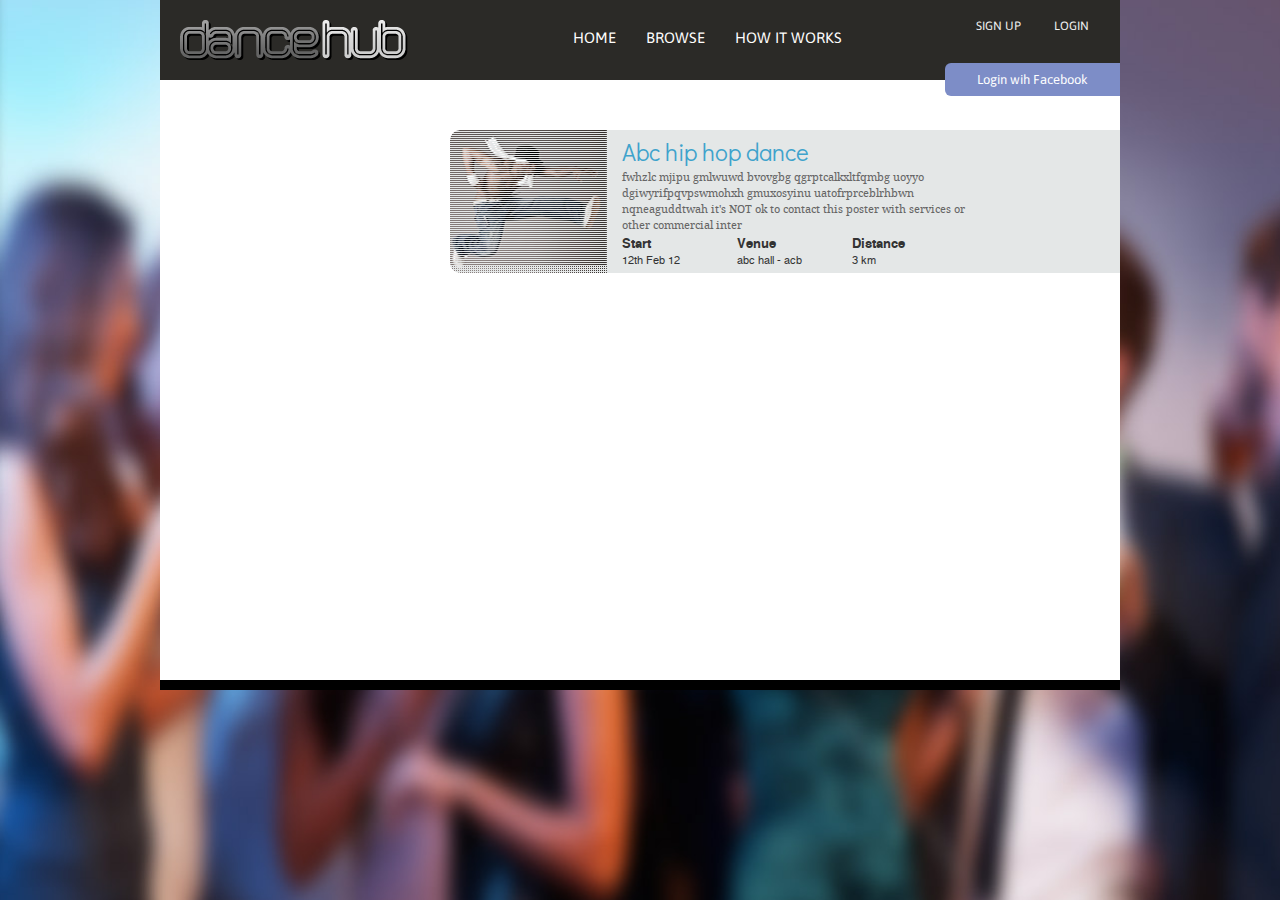
<file: list.html>
<!DOCTYPE HTML>
<html>
<!--[if IE 6]> <html class="ie6 "> <![endif]-->
<!--[if IE 7]> <html class="ie7 "> <![endif]-->
<!--[if IE 8]> <html class="ie8 "> <![endif]-->
<!--[if IE 9]> <html class="ie9 "> <![endif]-->
<head>
<meta http-equiv="Content-Type" content="text/html; charset=utf-8">
<meta name="viewport" content="width=device-width, initial-scale=1.0, user-scalable=no, minimum-scale=1.0, maximum-scale=1.0">
<title>index</title>
<link href="css/reset.css" rel="stylesheet" type="text/css">
<link href="css/style.css" rel="stylesheet" type="text/css">
<link href="css/960_12_0_0.css" rel="stylesheet" type="text/css">
<link  href="css/respond.css" rel="stylesheet" type="text/css">
<link href="css/dd.css" rel="stylesheet" type="text/css" >
<link rel="stylesheet" href="css/jquery-ui-1.css">

<link href='http://fonts.googleapis.com/css?family=Asap:400,700,700italic,400italic' rel='stylesheet' type='text/css'>
<link href='http://fonts.googleapis.com/css?family=Didact+Gothic' rel='stylesheet' type='text/css'>
<link href='http://fonts.googleapis.com/css?family=Montserrat:400,700' rel='stylesheet' type='text/css'>
<!--[if IE]><style type="text/css">.pie, .social_box, .main_search,.tad_panel img, .search_box2, .text_field1, .product_field ul li, .search_field, .sidebar_cont, .sidebar_cont h2 a, .price_info,.product_pic img 
.social_box2 span a, .tad_nav ul li a, .tad_panel span, .event_field, .inner_sidebar_cont, .slider_area, .sidebar_cont2, .button2, .review_field, .review_bottom, .review_bottom  a, .tab_cont, .tab_cont2, .tab_cont2_top, .day_box ul li a, .cont_tad ul li a span, .cont_tad_area, .text_field2, .text_area2, .text_field3, .botton3 a, .botton4 a, .social_connection, .search_area, .cont_search_top, .text_field6, .button9 , .posted_img span a, .posted_cont_info, .posted_add img, .social_add, .social_add2 span a, .post_box, .signup_cont, .text_field4, .button5, .plan_field ul li, .plan_box, .plan_info ul li, .button6 {behavior:url(PIE.htc);}.outer{filter: progid:DXImageTransform.Microsoft.AlphaImageLoader(src='./img/body_bg1.jpg', sizingMethod='scale');
	-ms-filter: "progid:DXImageTransform.Microsoft.AlphaImageLoader(src='./img/body_bg1.jpg', sizingMethod='scale')";}</style><![endif]-->

<script type="text/javascript" >
	document.createElement("header");
	document.createElement("nav");
	document.createElement("section");
	document.createElement("article");
	document.createElement("aside");
	document.createElement("figure");
	document.createElement("footer");
</script>
</head>
<body>
<div class="outer">
	<!--[header]-->
    <section class="container_12 ">
    	<div class="grid_12 ">
            <header class="header">
                <div class="social_box">
                    <a href="#">Login wih Facebook</a>
                </div>
                    
                <div class="logo fl-lt"><a href="#"><img src="img/logo.png" alt=""></a></div>
                <div class="nav fl-lt">
                    <ul>
                        <li><a href="#">HOME</a></li>
                        <li><a href="#">BROWSE</a></li>
                        <li><a href="#">HOW IT WORKS</a></li>
                    </ul>
                    <div class="clear"></div>
                </div>
                <div class="header_right fl-rt">
                    <div class="header_right_top">
                        <ul>
                            <li><a href="#">SIGN UP</a></li>
                            <li><a href="#">LOGIN</a></li>
                        </ul>
                    </div>
                </div>
                <div class="clear"></div>
            </header>
        </div>
        <div class="clear"></div>
    </section>
	
    <!--[header end]-->
    <!--[content_area ]-->
    <section class="container_12">
        <section class="content_area">
             <!--[main_cont  ]-->
            <section class="main_cont fl-rt">

        <div class="product_area">
                	<div class="product_field">
                        <ul>
                            <li>
                                <div class="product_cont">
                                   <div class="product_pic fl-lt">
                                   		<img src="img/pic1.png" alt="">
                                   </div>
                                   <div class="product_info fl-lt">
                                   		<div class="product_info_cont fl-lt">
                                        	<h2>Abc hip hop dance</h2>
                                            <p>fwhzlc mjipu gmlwuwd bvovgbg qgrptcalkxltfqmbg uoyyo dgiwyrifpqvpswmohxh gmuxosyinu uatofrprceblrhbwn nqneaguddtwah it's NOT ok to contact this poster with services or other commercial inter</p>
                                        	<div class="product_info_bottom">
                                            	<ul>
                                                	<li>
                                                        <div>
                                                            <h3>Start</h3>
                                                            <span>12th Feb 12</span>
                                                        </div>
                                                    </li>
                                                    <li>
                                                        <div>
                                                            <h3>Venue</h3>
                                                            <span>abc hall - acb</span>
                                                        </div>
                                                    </li>
                                                    <li>
                                                        <div>
                                                            <h3>Distance</h3>
                                                            <span>3 km</span>
                                                        </div>
                                                    </li>
                                                </ul>
                                                <div class="clear"></div>
                                            </div>
                                        </div>
                                        
                                        
                                        <div class="clear"></div>
                                   </div>
                                   <div class="clear"></div> 
                                </div>
                            </li>
                        </ul>
                    </div>
                                    	
              </div>
            <!--[main_cont end ]-->
            <div class="clear"></div>
        </section>
        <div class="clear"></div>
    	</section>
    </section>
    <!--[content_area end]-->
</div>	

</body>
</html>
</file>
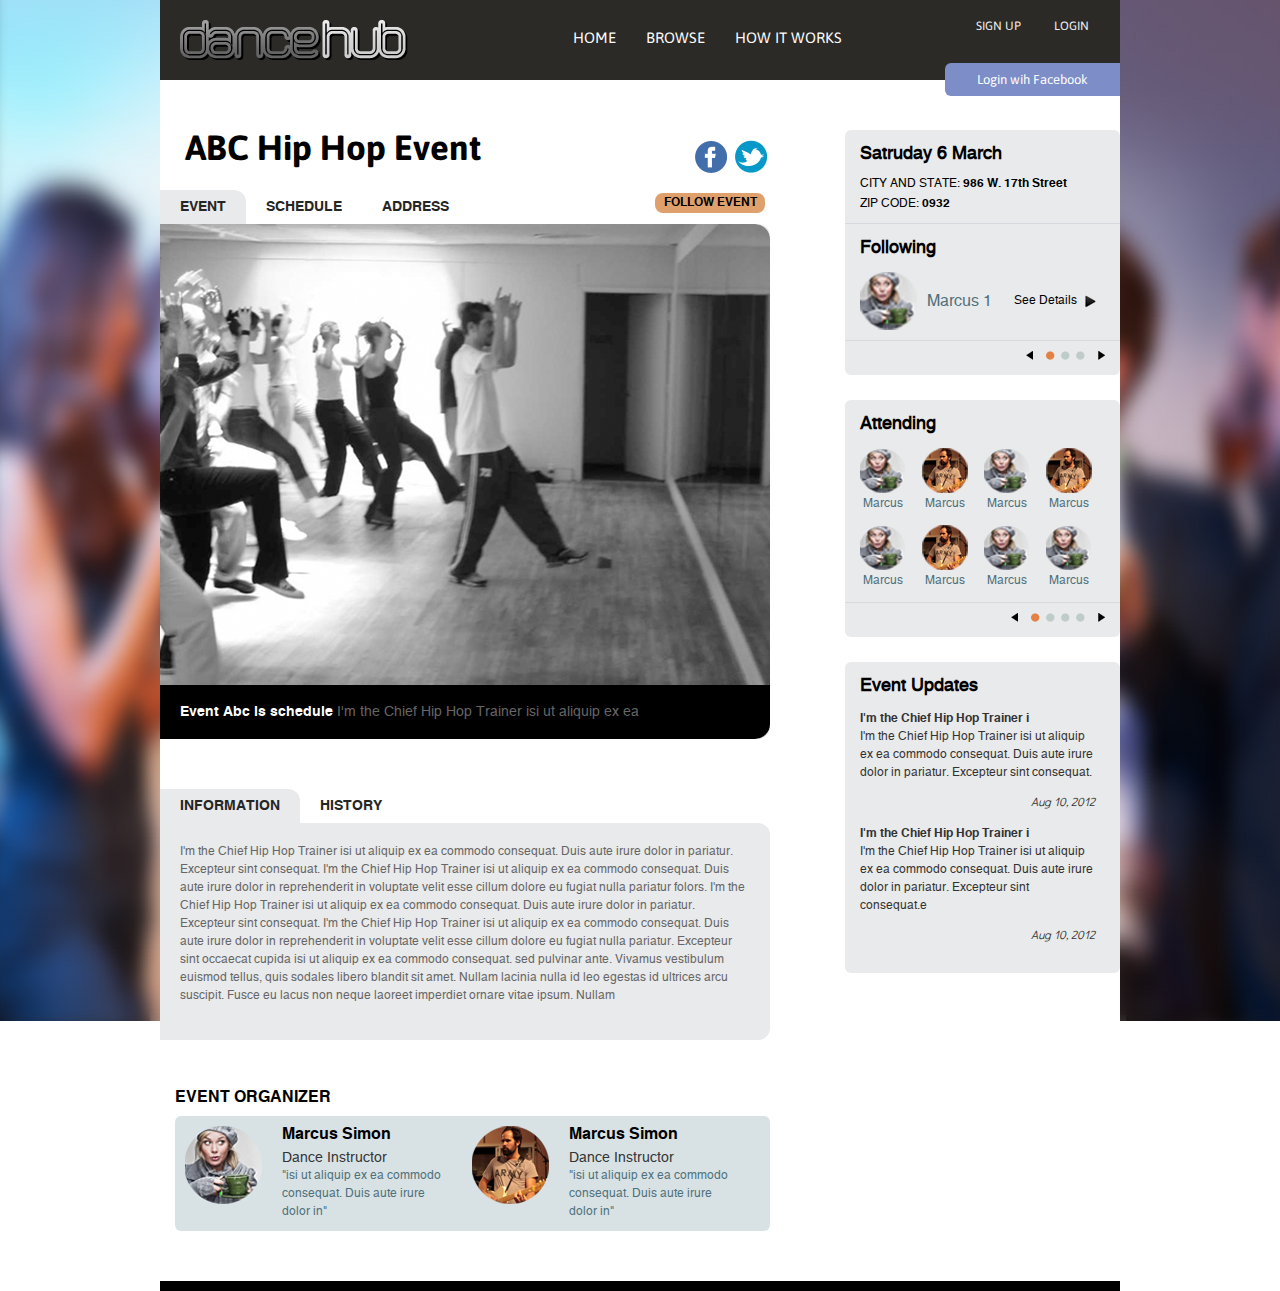
<file: pager.html>
<!DOCTYPE HTML>
<html>
<!--[if IE 6]> <html class="ie6 "> <![endif]-->
<!--[if IE 7]> <html class="ie7 "> <![endif]-->
<!--[if IE 8]> <html class="ie8 "> <![endif]-->
<!--[if IE 9]> <html class="ie9 "> <![endif]-->
<head>
<meta http-equiv="Content-Type" content="text/html; charset=utf-8">
<title>inner1</title>
<link href="css/reset.css" rel="stylesheet" type="text/css">
<link href="css/style.css" rel="stylesheet" type="text/css">
<link href="css/960_12_0_0.css" rel="stylesheet" type="text/css">
<link  href="css/respond.css" rel="stylesheet" type="text/css">
<link href='http://fonts.googleapis.com/css?family=Asap:400,700,700italic,400italic' rel='stylesheet' type='text/css'>
<link href='http://fonts.googleapis.com/css?family=Didact+Gothic' rel='stylesheet' type='text/css'>
<link href='http://fonts.googleapis.com/css?family=Montserrat:400,700' rel='stylesheet' type='text/css'>
<link href='http://fonts.googleapis.com/css?family=Arimo:400,700' rel='stylesheet' type='text/css'>

<!--[if IE]><style type="text/css">.pie, .social_box, .main_search, .search_box2, .text_field1, .product_field ul li, .search_field, .sidebar_cont, .sidebar_cont h2 a, .price_info, 
.social_box2 span a, .tad_nav ul li a, .tad_panel span, .event_field, .inner_sidebar_cont, .slider_area, .sidebar_cont2, .button2, .review_field, .review_bottom, .review_bottom  a, .tab_cont, .tab_cont2, .tab_cont2_top, .day_box ul li a, .cont_tad ul li a span, .cont_tad_area, .text_field2, .text_area2, .text_field3, .botton3 a, .botton4 a, .social_connection, .search_area, .cont_search_top, .text_field6, .button9 , .posted_img span a, .posted_cont_info, .posted_add img, .social_add, .social_add2 span a, .post_box, .signup_cont, .text_field4, .button5, .plan_field ul li, .plan_box, .plan_info ul li, .button6, {behavior:url(PIE.htc);} .outer{filter: progid:DXImageTransform.Microsoft.AlphaImageLoader(src='./img/body_bg1.jpg', sizingMethod='scale');
	-ms-filter: "progid:DXImageTransform.Microsoft.AlphaImageLoader(src='./img/body_bg1.jpg', sizingMethod='scale')";}</style><![endif]-->
<script type="text/javascript" src="js/jquery-1.8.2.min.js" ></script>
<script type="text/javascript" src="js/jquery.cycle.all.js"></script>
<script type="text/javascript" src="js/jquery.tools.min.js"></script>
<script type="text/javascript">
	$(window).load(function() {
		$(".tab1").tabs(".tad_panel");
		$(".tab2").tabs(".tad_pane2");

		$('.following_box').cycle({ 
			fx:     'fade', 
			prev:	'.prev2 ',
			next:	'.next2',
			pager:  '.pag1',  
			timeout: 5000	
		}); 

		$('.attending_box').cycle({ 
			fx:     'fade', 
			prev:	'.prev3',
			next:	'.next3',
			pager:  '.pag2',  
			timeout: 8000	
		}); 
	});
</script>


<script type="text/javascript" >
	document.createElement("header");
	document.createElement("nav");
	document.createElement("section");
	document.createElement("article");
	document.createElement("aside");
	document.createElement("footer");
</script>
</head>
<body>
<div class="outer">
	<!--[header]-->
    <section class="container_12 ">
    	<div class="grid_12 ">
            <header class="header">
              <div class="social_box">
                    <a href="#">Login wih Facebook</a>
                </div>
                    
                <div class="logo fl-lt"><a href="#"><img src="img/logo.png" alt=""></a></div>
                <div class="nav fl-lt">
                    <ul>
                        <li><a href="#">HOME</a></li>
                        <li><a href="#">BROWSE</a></li>
                        <li><a href="#">HOW IT WORKS</a></li>
                    </ul>
                    <div class="clear"></div>
                </div>
                <div class="header_right fl-rt">
                    <div class="header_right_top">
                        <ul>
                            <li><a href="#">SIGN UP</a></li>
                            <li><a href="#">LOGIN</a></li>
                        </ul>
                    </div>
                </div>
                <div class="clear"></div>
            </header>
        </div>
        <div class="clear"></div>
    </section>
	
    <!--[header end]-->
    <!--[content_area ]-->
    <section class="container_12">
        <section class="content_area">
             <!--[main_cont ]-->
            <section class="inner_content fl-lt">
            	<div class="social_box2">
                	<div class="social_link">
                    	<a href="#"><img src="img/facebook.png" alt=""></a>
                        <a href="#"><img src="img/twitter2.png" alt=""></a>
                    </div>
                    <span><a href="#">FOLLOW EVENT</a></span>
                </div>
                <h2>ABC Hip Hop Event</h2>
                <div class="content_field">
                	<div class="content_tad">
                    	<div class="tad_nav">
                        	<ul class="tab1">
                            	<li><a href="#" class="current first">EVENT</a></li>
                                <li><a href="#">SCHEDULE</a></li>
                                <li><a href="#">ADDRESS</a></li>
                            </ul>
                            <div class="clear"></div>
                        </div>
                        <div class="content_tad_info">
                        	<div class="tad_panel">
                            	<img src="img/add_pic1.jpg" alt="">
                                <span><strong>Event Abc is schedule</strong> I'm the Chief Hip Hop Trainer isi ut aliquip ex ea </span>
                            </div>
                            <div class="tad_panel">
                            	<img src="img/add_pic2.jpg" alt="">
                                <span><strong>Event Abc is schedule</strong>  Trainer isi ut aliquip ex ea </span>
                            </div>
                            
                            <div class="tad_panel">
                            	<img src="img/add_pic1.jpg" alt="">
                                <span><strong>Event Abc is schedule</strong> I'm the Chief Hip Hop Trainer isi </span>
                            </div>
                        </div>
                    </div>
                    
                    <div class="content_tad">
                    	<div class="tad_nav">
                        	<ul class="tab2">
                            	<li><a href="#" class="current first">INFORMATION</a></li>
                                <li><a href="#">HISTORY</a></li>
                            </ul>
                            <div class="clear"></div>
                        </div>
                        <div class="content_tad_info">
                        	<div class="tad_pane2">
                            	<p>I'm the Chief Hip Hop Trainer isi ut aliquip ex ea commodo consequat. Duis aute irure dolor in pariatur. Excepteur sint consequat. I'm the Chief Hip Hop Trainer isi ut aliquip ex ea commodo consequat. Duis aute irure dolor in reprehenderit in voluptate velit esse cillum dolore eu fugiat nulla pariatur folors. I'm the Chief Hip Hop Trainer isi ut aliquip ex ea commodo consequat. Duis aute irure dolor in pariatur. Excepteur sint consequat. I'm the Chief Hip Hop Trainer isi ut aliquip ex ea commodo consequat. Duis aute irure dolor in reprehenderit in voluptate velit esse cillum dolore eu fugiat nulla pariatur. Excepteur sint occaecat cupida isi ut aliquip ex ea commodo consequat. sed pulvinar ante. Vivamus vestibulum euismod tellus, quis sodales libero blandit sit amet. Nullam lacinia nulla id leo egestas id ultrices arcu suscipit. Fusce eu lacus non neque laoreet imperdiet ornare vitae ipsum. Nullam</p>
                            </div>
                            <div class=" tad_pane2">
                            	<p>I'm the Chief Hip Hop Trainer isi ut aliquip ex ea commodo consequat. I'm the Chief Hip Hop Trainer isi ut aliquip ex ea commodo consequat.  Excepteur sint occaecat cupida isi ut aliquip ex ea commodo consequat. sed pulvinar ante. Vivamus vestibulum euismod tellus, quis sodales libero blandit sit amet. Nullam lacinia nulla id leo egestas id ultrices arcu suscipit. Fusce eu lacus non neque laoreet imperdiet ornare vitae ipsum. Nullam</p>
                            </div>
                        </div>
                    </div>
                </div>
                
                <div class="event_cont">
                	<h3>EVENT ORGANIZER</h3>
                    <div class="event_field">
                    	<ul>
                        	<li>
                            	<div class="event_pic1 fl-lt"><img src="img/pic1.jpg" alt=""></div>
                            	<div class="event_info fl-rt">
                                	<h4>Marcus Simon </h4>
                                    <span>Dance Instructor</span>
                                    <p>"isi ut aliquip ex ea commodo consequat. Duis aute irure dolor in"</p>
                                </div>
                                <div class=" clear"></div>
                            </li>
                            
                            <li>
                            	<div class="event_pic1 fl-lt"><img src="img/pic2.jpg" alt=""></div>
                            	<div class="event_info fl-rt">
                                	<h4>Marcus Simon </h4>
                                    <span>Dance Instructor</span>
                                    <p>"isi ut aliquip ex ea commodo consequat. Duis aute irure dolor in"</p>
                                </div>
                                <div class=" clear"></div>
                            </li>
                        </ul>
                        <div class="clear"></div>
                    </div>
                </div>
               
                
            </section>
             <!--[main_cont end ]-->
             <!--[inner_sidebar  ]-->
            <aside class="inner_sidebar fl-rt">
                <div class="inner_sidebar_cont">
                	<div class="inner_sidebar_cont_top">
                    	<h2>Satruday 6 March</h2>
                        <span>CITY AND STATE: <strong>986 W. 17th Street</strong></span>
                        <span>ZIP CODE: <strong>0932</strong></span>
                    </div>
                    
                    <div class="following_cont">
                    	<h2>Following</h2>
                        <div class="following_box">   
                        
                            <div class="following_pan" >
                                <ul>
                                    <li>
                                        <div class="following_box_info">
                                            <div class="Following_img fl-lt"><a href="#"><img src="img/Following_img1.jpg" alt=""></a></div>
                                            <span>Marcus 1</span>
                                            <a href="#" class="see_more">See Details</a>
                                            <div class="clear"></div>
                                        </div>
                                    </li>
                                </ul>
                            </div>
                            
				<div class="following_pan" >
				    <ul>
					<li>
					    <div class="following_box_info">
						<div class="Following_img fl-lt"><a href="#"><img src="img/Following_img1.jpg" alt=""></a></div>
						<span>Marcus 2</span>
						<a href="#" class="see_more">See Details</a>
						<div class="clear"></div>
					    </div>
					</li>
				    </ul>
				</div>
				
				 <div class="following_pan" >
					<ul>
					    <li>
						<div class="following_box_info">
						    <div class="Following_img fl-lt"><a href="#"><img src="img/Following_img1.jpg" alt=""></a></div>
						    <span>Marcus 3</span>
						    <a href="#" class="see_more">See Details</a>
						    <div class="clear"></div>
						</div>
					    </li>
					</ul>
                            </div>
                            
                        </div>
                    </div>
                    <div class="pager_box2">
                        
                        <span class="next2 fl-rt"><a href="#"></a></span>
                        <div class="pager2 pag1 fl-rt">
                            
                       </div>
                        <span class="prev2 fl-rt"><a href="#"></a></span>
                        <div class="clear"></div>
                    </div>
                </div>
                
                <div class="inner_sidebar_cont">
                	
                    <div class="following_cont">
                    	<h2>Attending</h2>
                        <div class="attending_box">
                        	<div class="attending_pan">
                        	<ul>
                            	<li>
                                	<img src="img/post_pic1.jpg" alt="">
                                    <a href="#">Marcus </a>
                                </li>
                                <li>
                                	<img src="img/post_pic2.jpg" alt="">
                                    <a href="#">Marcus </a>
                                </li>
                                <li>
                                	<img src="img/post_pic1.jpg" alt="">
                                    <a href="#">Marcus </a>
                                </li>
                                <li class="last">
                                	<img src="img/post_pic2.jpg" alt="">
                                    <a href="#">Marcus </a>
                                </li>
                                
                                <li>
                                	<img src="img/post_pic1.jpg" alt="">
                                    <a href="#">Marcus </a>
                                </li>
                                <li >
                                	<img src="img/post_pic2.jpg" alt="">
                                    <a href="#">Marcus </a>
                                </li>
                                <li>
                                	<img src="img/post_pic1.jpg" alt="">
                                    <a href="#">Marcus </a>
                                </li>
                                <li class="last">
                                	<img src="img/post_pic1.jpg" alt="">
                                    <a href="#">Marcus </a>
                                </li>
                               
                            </ul> 
                            <div class="clear"></div>
                            </div>
                            <div class="attending_pan">
                        	<ul>
                            	<li>
                                	<img src="img/post_pic1.jpg" alt="">
                                    <a href="#">Marcus </a>
                                </li>
                                <li>
                                	<img src="img/post_pic2.jpg" alt="">
                                    <a href="#">Marcus </a>
                                </li>
                                <li>
                                	<img src="img/post_pic1.jpg" alt="">
                                    <a href="#">Marcus </a>
                                </li>
                                <li class="last">
                                	<img src="img/post_pic2.jpg" alt="">
                                    <a href="#">Marcus </a>
                                </li>
                                
                                <li>
                                	<img src="img/post_pic1.jpg" alt="">
                                    <a href="#">Marcus </a>
                                </li>
                                <li >
                                	<img src="img/post_pic2.jpg" alt="">
                                    <a href="#">Marcus </a>
                                </li>
                                <li>
                                	<img src="img/post_pic1.jpg" alt="">
                                    <a href="#">Marcus </a>
                                </li>
                                <li class="last">
                                	<img src="img/post_pic1.jpg" alt="">
                                    <a href="#">Marcus </a>
                                </li>
                               
                            </ul> 
                            <div class="clear"></div>
                            </div>
                            <div class="attending_pan">
                        	<ul>
                            	<li>
                                	<img src="img/post_pic1.jpg" alt="">
                                    <a href="#">Marcus </a>
                                </li>
                                <li>
                                	<img src="img/post_pic2.jpg" alt="">
                                    <a href="#">Marcus </a>
                                </li>
                                <li>
                                	<img src="img/post_pic1.jpg" alt="">
                                    <a href="#">Marcus </a>
                                </li>
                                <li class="last">
                                	<img src="img/post_pic2.jpg" alt="">
                                    <a href="#">Marcus </a>
                                </li>
                                
                                <li>
                                	<img src="img/post_pic1.jpg" alt="">
                                    <a href="#">Marcus </a>
                                </li>
                                <li >
                                	<img src="img/post_pic2.jpg" alt="">
                                    <a href="#">Marcus </a>
                                </li>
                                <li>
                                	<img src="img/post_pic1.jpg" alt="">
                                    <a href="#">Marcus </a>
                                </li>
                                <li class="last">
                                	<img src="img/post_pic1.jpg" alt="">
                                    <a href="#">Marcus </a>
                                </li>
                               
                            </ul> 
                            <div class="clear"></div>
                            </div>
                            <div class="attending_pan">
                        	<ul>
                            	<li>
                                	<img src="img/post_pic1.jpg" alt="">
                                    <a href="#">Marcus </a>
                                </li>
                                <li>
                                	<img src="img/post_pic2.jpg" alt="">
                                    <a href="#">Marcus </a>
                                </li>
                                <li>
                                	<img src="img/post_pic1.jpg" alt="">
                                    <a href="#">Marcus </a>
                                </li>
                                <li class="last">
                                	<img src="img/post_pic2.jpg" alt="">
                                    <a href="#">Marcus </a>
                                </li>
                                
                                <li>
                                	<img src="img/post_pic1.jpg" alt="">
                                    <a href="#">Marcus </a>
                                </li>
                                <li >
                                	<img src="img/post_pic2.jpg" alt="">
                                    <a href="#">Marcus </a>
                                </li>
                                <li>
                                	<img src="img/post_pic1.jpg" alt="">
                                    <a href="#">Marcus </a>
                                </li>
                                <li class="last">
                                	<img src="img/post_pic1.jpg" alt="">
                                    <a href="#">Marcus </a>
                                </li>
                               
                            </ul> 
                            <div class="clear"></div>
                            </div>
                        </div>
                    </div>
                    <div class="pager_box2">
                        
                        <span class="next3  fl-rt"><a href="#"></a></span>
                        <div class="pager2 pag2 fl-rt">
                            
                       </div>
                        <span class="prev3  fl-rt"><a href="#"></a></span>
                        <div class="clear"></div>
                    </div>
                </div>
                
                
                
                <div class="inner_sidebar_cont">
                    <div class="updated_cont">
                    	<h2>Event Updates</h2>
                        <div class="updated">
                        	<ul>
                            	<li>
                                	<h3><a href="#">I'm the Chief Hip Hop Trainer i</a></h3>
                                    <p>I'm the Chief Hip Hop Trainer isi ut aliquip ex ea commodo consequat. Duis aute irure dolor in pariatur.
                                     Excepteur sint consequat. </p>
                                    <em>Aug 10, 2012</em>
                                </li>
                                
                                <li>
                                	<h3><a href="#">I'm the Chief Hip Hop Trainer i</a></h3>
                                    <p>I'm the Chief Hip Hop Trainer isi ut aliquip ex ea commodo consequat. Duis aute irure dolor in pariatur.
                                     Excepteur sint consequat.e </p>
                                    <em>Aug 10, 2012</em>
                                </li>
                                
                             
                            </ul>
                        </div>
                    </div>
                    
                </div>
        
            
        	</aside>
            <!--[inner_sidebar end ]-->
        <div class="clear"></div>
    	</section>
    </section>
    <!--[content_area end]-->
</div>	
</body>
</html>
</file>
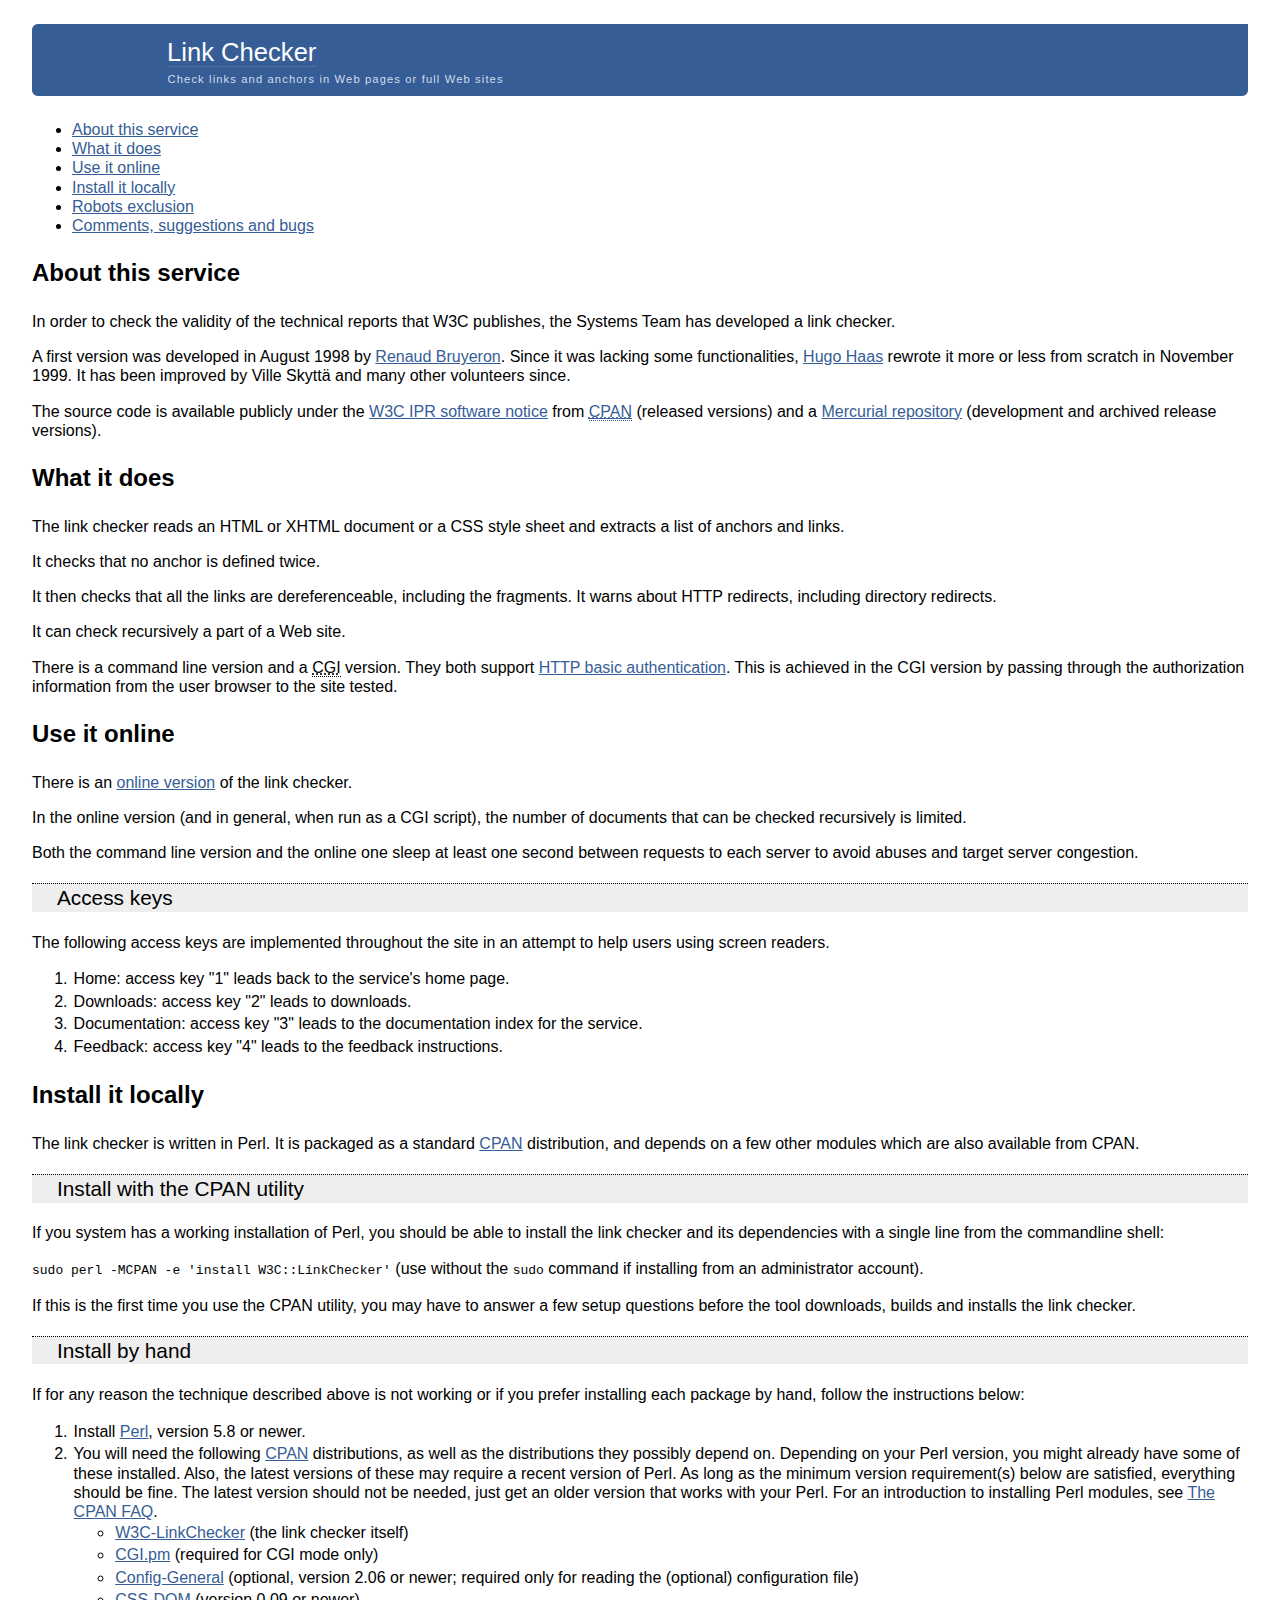
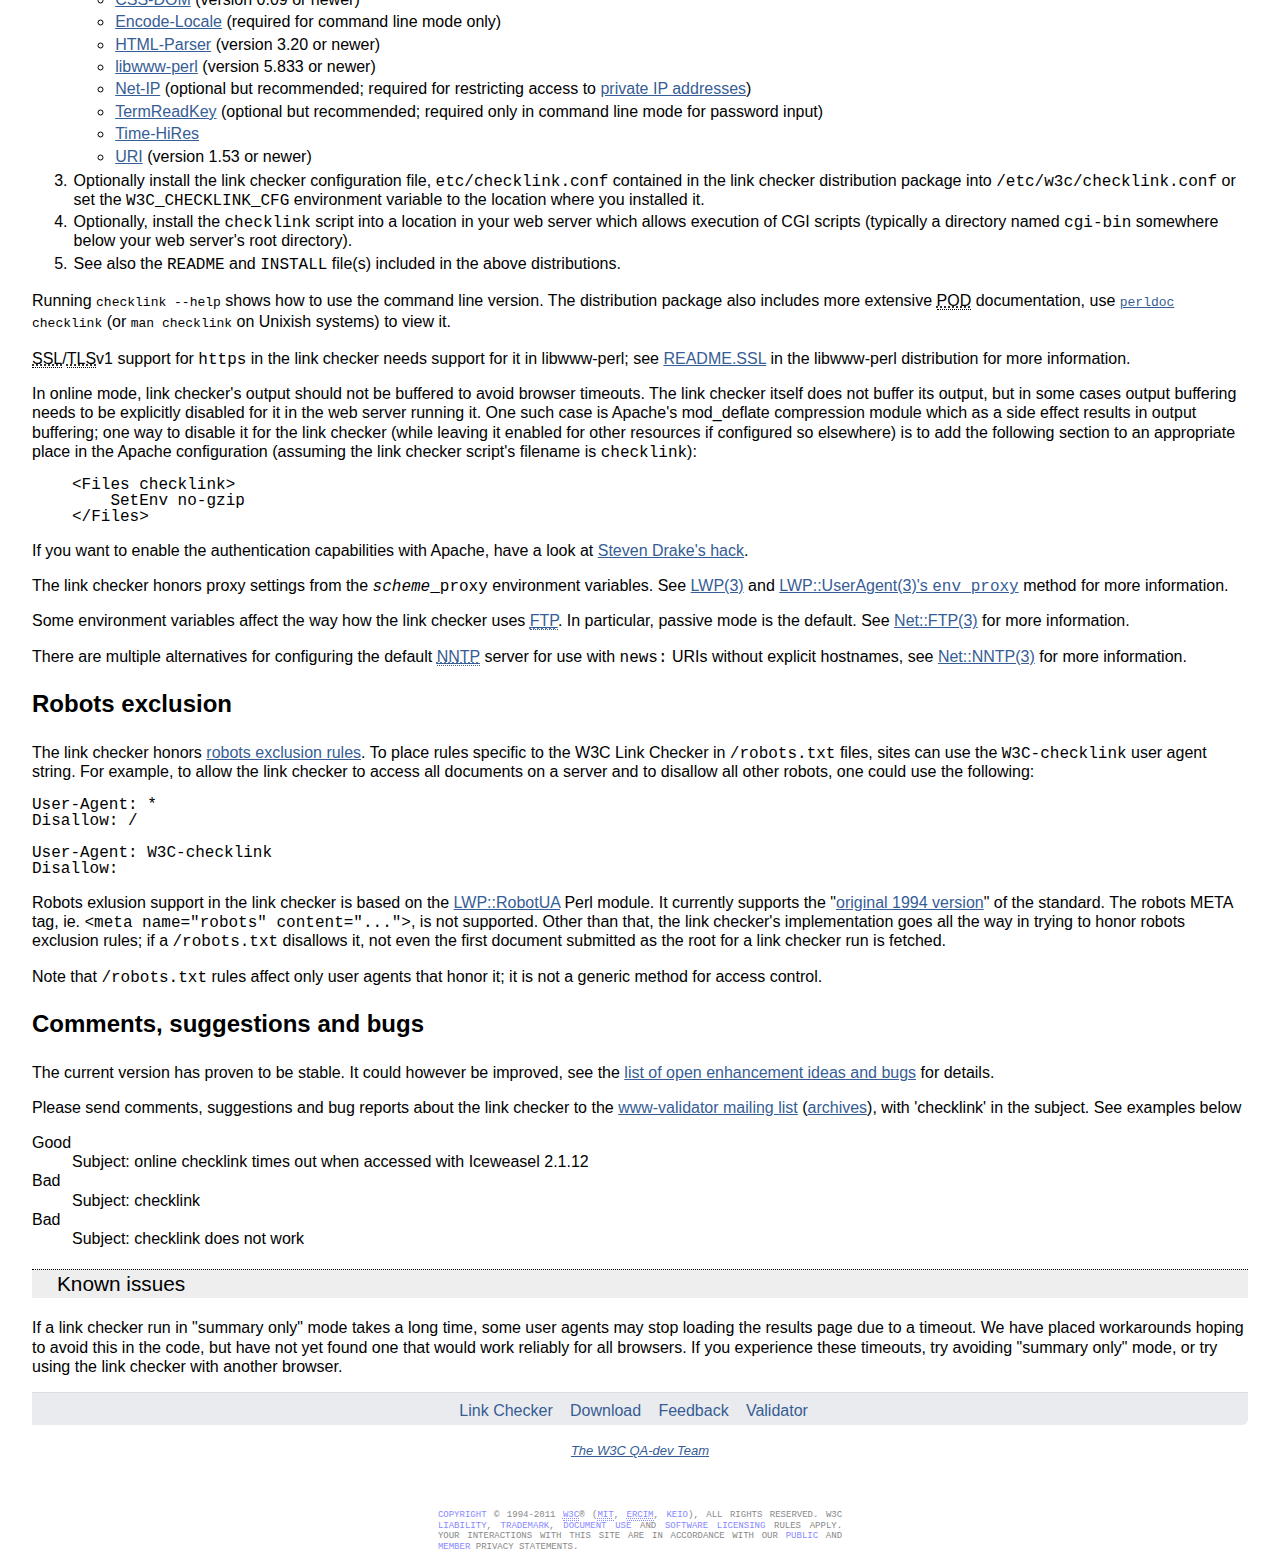
<file: W3C/docs/checklink.html>
<?xml version="1.0" encoding="UTF-8"?>
<!DOCTYPE html PUBLIC "-//W3C//DTD XHTML 1.0 Strict//EN"
    "http://www.w3.org/TR/xhtml1/DTD/xhtml1-strict.dtd">
<html xmlns="http://www.w3.org/1999/xhtml" xml:lang="en" lang="en">
  <head>
    <title>W3C Link Checker Documentation</title>
    <link rev="made" href="mailto:www-validator@w3.org" />
    <style type="text/css" media="all">@import "linkchecker.css";</style>
  </head>

  <body>
	<div id="banner"><h1 id="title"><a href="http://www.w3.org/" title="W3C"><img alt="W3C" id="logo" src="../images/no_w3c.png" width="110" height="61" /></a>
	<a href="../checklink"><span>Link Checker</span></a></h1>
	<p id="tagline">Check links and anchors in Web pages or full Web sites</p></div>
    <div id="main">
    <ul>
      <li><a href="#about">About this service</a></li>
      <li><a href="#what">What it does</a></li>
      <li><a href="#online">Use it online</a></li>
      <li><a href="#install">Install it locally</a></li>
      <li><a href="#bot">Robots exclusion</a></li>
      <li><a href="#csb">Comments, suggestions and bugs</a></li>
    </ul>

    <h2><a name="about" id="about">About this service</a></h2>

    <p>
      In order to check the validity of the technical reports that W3C
      publishes, the Systems Team has developed a link checker.
    </p>

    <p>
      A first version was developed in August 1998 by
      <a href="http://www.w3.org/People/Renaud/">Renaud Bruyeron</a>.
      Since it was lacking some functionalities,
      <a href="http://www.w3.org/People/Hugo/">Hugo Haas</a>
      rewrote it more or less from scratch in November 1999.
      It has been improved by Ville Skyttä and many other volunteers since.
    </p>

    <p>
      The source code is available publicly under the
      <a href="http://www.w3.org/Consortium/Legal/copyright-software">W3C IPR
      software notice</a> from
      <a href="http://search.cpan.org/dist/W3C-LinkChecker/"><abbr
      title="Comprehensive Perl Archive Network">CPAN</abbr></a> (released
      versions) and a
      <a href="http://dvcs.w3.org/hg/link-checker/">Mercurial repository</a>
      (development and archived release versions).
    </p>

    <h2><a name="what" id="what">What it does</a></h2>

    <p>
      The link checker reads an HTML or XHTML document or a CSS style sheet
      and extracts a list of anchors and links.
    </p>

    <p>
      It checks that no anchor is defined twice.
    </p>

    <p>
      It then checks that all the links are dereferenceable, including
      the fragments. It warns about HTTP redirects, including directory
      redirects.
    </p>

    <p>
      It can check recursively a part of a Web site.
    </p>

    <p>
      There is a command line version and a
      <abbr title="Common Gateway Interface">CGI</abbr> version. They both
      support <a href="http://www.ietf.org/rfc/rfc2617.txt">HTTP basic
      authentication</a>. This is achieved in the CGI version
      by passing through the authorization information from the user browser
      to the site tested.
    </p>

    <h2><a name="online" id="online">Use it online</a></h2>

    <p>
      There is an
      <a href="http://validator.w3.org/checklink">online version</a>
      of the link checker.
    </p>

    <p>
      In the online version (and in general, when run as a CGI script),
      the number of documents that can be checked recursively is limited.
    </p>
    <p id="wait">
      Both the command line version and the online one sleep at least one
      second between requests to each server to avoid abuses and target
      server congestion.
    </p>

    <h3>Access keys</h3>
      
    <p>
      The following access keys are implemented throughout the
      site in an attempt to help users using screen readers.
    </p>
    <ol>
      <li>Home: access key "1" leads back to the service's home page.</li>
      <li>Downloads: access key "2" leads to downloads.</li>
      <li>Documentation: access key "3" leads to the documentation index for
	 the service.</li>
      <li>Feedback: access key "4" leads to the feedback instructions.</li>
    </ol>

    <h2><a name="install" id="install">Install it locally</a></h2>

    <p>
      The link checker is written in Perl. It is packaged as a standard
      <a href="http://www.cpan.org/">CPAN</a> distribution, and depends on
      a few other modules which are also available from CPAN.
    </p>
    <h3 id="install-CPAN">Install with the CPAN utility</h3>
    
    <p>If you system has a working installation of Perl, you should be able to install the link checker and its dependencies with a single line from the commandline shell:</p>
    <p><kbd>sudo perl -MCPAN -e 'install W3C::LinkChecker'</kbd> (use without the <kbd>sudo</kbd> command if installing from an administrator account).</p>
    <p>If this is the first time you use the CPAN utility, you may have to answer a few setup questions before the tool downloads, builds and installs the link checker.</p>
    
    <h3 id="install-manual">Install by hand</h3>

    <p>If for any reason the technique described above is not working or if you prefer installing each package by hand, follow the instructions below:</p>

    <ol>
      <li>
	Install <a href="http://www.perl.org/get.html">Perl</a>, version 5.8
	or newer.
      </li>
      <li>
	You will need the following <a href="http://www.cpan.org/">CPAN</a>
	distributions, as well as the distributions they possibly depend on.
	Depending on your Perl version, you might already have some of
	these installed.  Also, the latest versions of these may require a
	recent version of Perl.	 As long as the minimum version requirement(s)
	below are satisfied, everything should be fine.	 The latest version
	should not be needed, just get an older version that works with your
	Perl.  For an introduction to installing Perl modules,
	see <a href="http://www.cpan.org/misc/cpan-faq.html#How_install_Perl_modules">The CPAN FAQ</a>.
	<ul>
	  <li><a href="http://search.cpan.org/dist/W3C-LinkChecker/">W3C-LinkChecker</a> (the link checker itself)</li>
	  <li><a href="http://search.cpan.org/dist/CGI.pm/">CGI.pm</a> (required for CGI mode only)</li>
	  <li><a href="http://search.cpan.org/dist/Config-General/">Config-General</a> (optional, version 2.06 or newer; required only for reading the (optional) configuration file)</li>
	  <li><a href="http://search.cpan.org/dist/CSS-DOM/">CSS-DOM</a> (version 0.09 or newer)</li>
	  <li><a href="http://search.cpan.org/dist/Encode-Locale/">Encode-Locale</a> (required for command line mode only)</li>
	  <li><a href="http://search.cpan.org/dist/HTML-Parser/">HTML-Parser</a> (version 3.20 or newer)</li>
	  <li><a href="http://search.cpan.org/dist/libwww-perl/">libwww-perl</a> (version 5.833 or newer)</li>
	  <li><a href="http://search.cpan.org/dist/Net-IP/">Net-IP</a> (optional but recommended; required for restricting access to <a href="http://www.ietf.org/rfc/rfc1918.txt">private IP addresses</a>)</li>
	  <li><a href="http://search.cpan.org/dist/TermReadKey/">TermReadKey</a> (optional but recommended; required only in command line mode for password input)</li>
	  <li><a href="http://search.cpan.org/dist/Time-HiRes/">Time-HiRes</a></li>
	  <li><a href="http://search.cpan.org/dist/URI/">URI</a> (version 1.53 or newer)</li>
	</ul>
      </li>
      <li>
	Optionally install the link checker configuration file,
	<code>etc/checklink.conf</code> contained in the link checker
	distribution package into <code>/etc/w3c/checklink.conf</code>
	or set the <code>W3C_CHECKLINK_CFG</code> environment variable to the
	location where you installed it.
      </li>
      <li>
	Optionally, install the <code>checklink</code> script into a location
	in your web server which allows execution of CGI scripts (typically a
	directory named <code>cgi-bin</code> somewhere below your web server's
	root directory).
      </li>
      <li>
	See also the <code>README</code> and <code>INSTALL</code> file(s)
	included in the above distributions.
      </li>
    </ol>

    <p>
      Running <kbd>checklink --help</kbd> shows how to
      use the command line version.  The distribution package also includes
      more extensive <abbr title="Plain Old Documentation">POD</abbr>
      documentation, use
      <kbd><a href="http://search.cpan.org/dist/Pod-Perldoc/lib/perldoc.pod">perldoc</a> checklink</kbd> (or <kbd>man checklink</kbd> on Unixish systems)
      to view it.
    </p>

    <p>
      <abbr title="Secure Sockets Layer">SSL</abbr>/<abbr title="Transport Layer Security">TLS</abbr>v1
      support for <code>https</code> in the link checker needs support for
      it in libwww-perl; see
      <a href="http://search.cpan.org/dist/libwww-perl/README.SSL">README.SSL</a>
      in the libwww-perl distribution for more information.
    </p>

    <p>
      In online mode, link checker's output should not be buffered to avoid
      browser timeouts.  The link checker itself does not buffer its output,
      but in some cases output buffering needs to be explicitly disabled for
      it in the web server running it.  One such case is Apache's mod_deflate
      compression module which as a side effect results in output buffering;
      one way to disable it for the link checker (while leaving it enabled for
      other resources if configured so elsewhere) is to add the following
      section to an appropriate place in the Apache configuration (assuming the
      link checker script's filename is <code>checklink</code>):
    </p>

    <blockquote><pre>
&lt;Files checklink&gt;
    SetEnv no-gzip
&lt;/Files&gt;
</pre></blockquote>

    <p>
      If you want to enable the authentication capabilities with Apache,
      have a look at
      <a href="http://lists.w3.org/Archives/Public/www-validator/1999JulSep/0140.html">Steven Drake's hack</a>.
    </p>

    <p>
      The link checker honors proxy settings from the
      <code><em>scheme</em>_proxy</code> environment variables.  See
      <a href="http://search.cpan.org/dist/libwww-perl/lib/LWP.pm#ENVIRONMENT">LWP(3)</a> and
      <a href="http://search.cpan.org/dist/libwww-perl/lib/LWP/UserAgent.pm#%24ua-%3Eenv_proxy">LWP::UserAgent(3)'s
	<code>env_proxy</code></a> method for more information.
    </p>

    <p>
      Some environment variables affect the way how the link checker uses
      <a href="http://www.ietf.org/rfc/rfc959.txt"><abbr title="File Transfer Protocol">FTP</abbr></a>.
      In particular, passive mode is the default.  See
      <a href="http://search.cpan.org/dist/libnet/Net/FTP.pm#CONSTRUCTOR">Net::FTP(3)</a>
      for more information.
    </p>

    <p>
      There are multiple alternatives for configuring the default
      <a href="http://www.ietf.org/rfc/rfc977.txt"><abbr title="Network News Transfer Protocol">NNTP</abbr></a>
      server for use with <code>news:</code> URIs without explicit hostnames,
      see
      <a href="http://search.cpan.org/dist/libnet/Net/NNTP.pm#CONSTRUCTOR">Net::NNTP(3)</a>
      for more information.
    </p>

    <h2><a name="bot" id="bot">Robots exclusion</a></h2>

    <p>
      The link checker honors
      <a href="http://www.robotstxt.org/robotstxt.html">robots exclusion
        rules</a>.  To place rules specific to the W3C Link Checker in
      <code>/robots.txt</code> files, sites can use the
      <code>W3C-checklink</code> user agent string.  For example, to allow
      the link checker to access all documents on a server and to disallow
      all other robots, one could use the following:
    </p>

    <pre>
User-Agent: *
Disallow: /

User-Agent: W3C-checklink
Disallow:
</pre>

    <p>
      Robots exlusion support in the link checker is based on the
      <a href="http://search.cpan.org/dist/libwww-perl/lib/LWP/RobotUA.pm">LWP::RobotUA</a>
      Perl module.  It currently supports the
      "<a href="http://www.robotstxt.org/orig.html">original 1994 version</a>"
      of the standard.  The robots META tag, ie.
      <code>&lt;meta name="robots" content="..."&gt;</code>, is not supported.
      Other than that, the link checker's implementation goes all the way
      in trying to honor robots exclusion rules; if a
      <code>/robots.txt</code> disallows it, not even the first document
      submitted as the root for a link checker run is fetched.
    </p>

    <p>
      Note that <code>/robots.txt</code> rules affect only user agents
      that honor it; it is not a generic method for access control.
    </p>

    <h2><a name="csb" id="csb">Comments, suggestions and bugs</a></h2>

    <p>
      The current version has proven to be stable. It could however be
      improved, see the <a href="http://www.w3.org/Bugs/Public/buglist.cgi?product=LinkChecker&amp;bug_status=NEW&amp;bug_status=ASSIGNED&amp;bug_status=REOPENED">list of open enhancement ideas and bugs</a> for details.
    </p>

    <p>
      Please send comments, suggestions and bug reports about the link checker
      to the <a href="mailto:www-validator@w3.org?subject=checklink%3A%20">www-validator mailing list</a>
      (<a href="http://lists.w3.org/Archives/Public/www-validator/">archives</a>),
      with 'checklink' in the subject. See examples below
    </p>

	<dl>
		<dt>Good</dt>
		<dd>Subject: online checklink times out when accessed with Iceweasel 2.1.12</dd>
		<dt>Bad</dt>
		<dd>Subject: checklink</dd>
		<dt>Bad</dt>
		<dd>Subject: checklink does not work</dd>
	</dl>

    <h3><a name="issues" id="issues">Known issues</a></h3>

    <p>
      If a link checker run in "summary only" mode takes a long time, some
      user agents may stop loading the results page due to a timeout.  We
      have placed workarounds hoping to avoid this in the code, but have not
      yet found one that would work reliably for all browsers.  If you
      experience these timeouts, try avoiding "summary only" mode, or try
      using the link checker with another browser.
    </p>

    </div>

    <ul class="navbar" id="menu">
	<li><a href="http://validator.w3.org/checklink" accesskey="1" title="The Link Checker Service at W3C">Link Checker</a></li>
	<li><a href="http://search.cpan.org/dist/W3C-LinkChecker/" accesskey="2" title="Download the source / Install this service">Download</a></li>
	<li><a href="#csb" title="feedback: comments, suggestions and bugs" accesskey="4">Feedback</a></li>
	<li><a href="http://validator.w3.org" title="Validate your markup with the W3C Markup Validation Service">Validator</a></li>
    </ul>

    <address>
      <a title="Send Feedback for the W3C Link Checker"
	href="http://validator.w3.org/feedback.html">The W3C QA-dev Team</a>
    </address>
    <p class="copyright">
      <a rel="Copyright" href="http://www.w3.org/Consortium/Legal/ipr-notice#Copyright">Copyright</a> &copy; 1994-2011
      <a href="http://www.w3.org/"><acronym title="World Wide Web Consortium">W3C</acronym></a>&reg;
      (<a href="http://www.csail.mit.edu/"><acronym title="Massachusetts Institute of Technology">MIT</acronym></a>,
      <a href="http://www.ercim.eu/"><acronym title="European Research Consortium for Informatics and Mathematics">ERCIM</acronym></a>,
      <a href="http://www.keio.ac.jp/">Keio</a>),
      All Rights Reserved.
      W3C <a href="http://www.w3.org/Consortium/Legal/ipr-notice#Legal_Disclaimer">liability</a>,
      <a href="http://www.w3.org/Consortium/Legal/ipr-notice#W3C_Trademarks">trademark</a>,
      <a rel="Copyright" href="http://www.w3.org/Consortium/Legal/copyright-documents">document use</a>
      and <a rel="Copyright" href="http://www.w3.org/Consortium/Legal/copyright-software">software licensing</a>
      rules apply. Your interactions with this site are in accordance
      with our <a href="http://www.w3.org/Consortium/Legal/privacy-statement#Public">public</a> and
      <a href="http://www.w3.org/Consortium/Legal/privacy-statement#Members">Member</a> privacy
      statements.
    </p>
  </body>
</html>
</file>
<file: css/style.css>
@charset "utf-8";
/* CSS Document */

/* Float Elements 
---------------------------------*/
.fl-lt {float:left;}
.fl-rt {float:right;}

/* Clear Floated Elements
---------------------------------*/
.clear {
  clear: both;
  display: block;
  overflow: hidden;
  visibility: hidden;
  width: 0;
  height: 0;
}

.clearfix:before,
.clearfix:after {
  content: '\0020';
  display: block;
  overflow: hidden;
  visibility: hidden;
  width: 0;
  height: 0;
}

.clearfix:after {
  clear: both;
}


img { max-width:100%;}

body, html {
    min-width:auto !important;
	height:100%;
}

/* @font-face Styles
---------------------------------*/

@font-face {
    font-family: 'droid_serifregular';
    src: url('../fonts/droidserif-regular-webfont.eot');
    src: url('../fonts/droidserif-regular-webfont.eot?#iefix') format('embedded-opentype'),
         url('../fonts/droidserif-regular-webfont.woff') format('woff'),
         url('../fonts/droidserif-regular-webfont.ttf') format('truetype'),
         url('../fonts/droidserif-regular-webfont.svg#droid_serifregular') format('svg');
    font-weight: normal;
    font-style: normal;

}

@font-face {
    font-family: 'helveticaregular';
    src: url('../fonts/helr45w-webfont.eot');
    src: url('../fonts/helr45w-webfont.eot?#iefix') format('embedded-opentype'),
         url('../fonts/helr45w-webfont.woff') format('woff'),
         url('../fonts/helr45w-webfont.ttf') format('truetype'),
         url('../fonts/helr45w-webfont.svg#helveticaregular') format('svg');
    font-weight: normal;
    font-style: normal;

}

@font-face {
    font-family: 'helveticabold';
    src: url('../fonts/helr65w-webfont.eot');
    src: url('../fonts/helr65w-webfont.eot?#iefix') format('embedded-opentype'),
         url('../fonts/helr65w-webfont.woff') format('woff'),
         url('../fonts/helr65w-webfont.ttf') format('truetype'),
         url('../fonts/helr65w-webfont.svg#helveticabold') format('svg');
    font-weight: normal;
    font-style: normal;

}
/* body Styles
---------------------------------*/
body {
	background:#fff;
	font-family: Arial, Helvetica, sans-serif;
	font-size:12px;
	font-weight:normal;
	color:#333333 ;

	}
.outer {
	background:#fff;
	font-family: Arial, Helvetica, sans-serif;
	font-size:12px;
	font-weight:normal;
	color:#000000;
	min-height:100%;
	width:100%;
	background:url(../img/body_bg1.jpg) no-repeat center center fixed;
	background-size:cover;
	

	}


	
/* header Styles
---------------------------------*/	
.header{
	margin:0px auto;
	position:relative;
	background:#2b2a27;
	height:1%;
	padding:20px 0 20px 20px;
	}
	
.logo{
	padding-right:150px;
	}
.nav{
	padding:10px 0 0 0;
	}
.nav ul{

	}
.nav ul li{
	display:block;
	line-height:16px;
	font-size:14px;
	font-family: 'Asap', sans-serif;
	float:left;
	text-transform:uppercase;
	}
	
.nav ul li a{
	color:#fefdfc;
	display:block;
	float:left;
	padding:0 15px;
	font-size:15px;
	}
	
.header_right{
	width:175px;

	}
.header_right_top{
	padding-bottom:10px;

	}
.header_right_top ul{
	text-align:center;

	}
.header_right_top ul li{
	display: inline;
	padding:0 15px;
	

	}
.header_right_top ul li a{
	color:#EEE;
	font-size:12px;
	font-family: 'Asap', sans-serif;

	}
.social_box{
	background:#7d8dc7;
	border-radius:6px 0px 0px 6px;
	position: absolute;
	right:0px;
	bottom:-16px;
	width:175px;
	}
.social_box a{
	display:block;
	padding:10px 0px;
	font-size:13px;
	text-align:center;
	color:#FFF;
	font-family: 'Asap', sans-serif;
	}
.more{
	color:#70a8b2;
	font-weight:bold;
	}
.more:hover{
	text-decoration:underline;
	}
.add_pad1{
	padding-bottom:15px;
	}
/* content_area Styles
---------------------------------*/	
.content_area
{
	background:#FFF;
	padding:50px 0px;
	min-height:500px;
	border-bottom:10px solid #000;
}

.content_area.nopad3
{
	padding:50px 0px 0 0;

}
/* main_cont Styles
---------------------------------*/	

.main_cont
{
	width:670px;
}

.main_cont_top
{
	position:relative;
	padding-bottom:20px
}

.main_search
{
	background:#d8ca9e;
	padding:10px;
	border-radius:6px 0px 0px 6px;
	position: relative;
	margin-bottom:20px;
	height:1%;
	}
	
.search_box2
{
	background:#e9debb;
	padding:10px;
	border-radius:6px;
	position: relative;
	height:21px;
	width:200px;
	border:1px solid #d0c08d;
	font-size:24px;
	color:#666666;
	outline:0px;
	margin-right:15px;
	font-family: 'helveticabold';
	}

.price_field
{
	}
.price_cont_box
{
	width:80px;
	font-family: 'helveticaregular';
	}
.price_cont_box label 
{
	display:block;
	padding:0 5px 4px 5px;
	font-family: 'helveticaregular';
	}
.text_field1
{
	background:#e9debb;
	padding:5px 5px;
	border-radius:6px;
	position: relative;
	height:15px;
	line-height:15px;
	width:70px;
	border:1px solid #d0c08d;
	font-size:16px;
	font-weight:bold;
	color:#666666;
	outline:0px;
	font-family: 'helveticaregular';
	}
.price_field span
{
	display:block;
	padding:22px 10px 0 10px;
	color:#7a7052;
	font-family: 'helveticaregular';
	font-size:15px;
	}
.main_search em
{
	display:block;
	padding:26px 0px 0 0px ;
	color:#121010;
	font-size:18px;
	font-style: normal;
	float:left;
	text-transform:uppercase;
	font-family: 'Montserrat', sans-serif;
	
	}
.search2
{
	width:47px;
	height:47px;
	border:0px;
	position: absolute;
	right:30px;
	top:20px;
	outline:0px;
	display:block;
	font-size:1px;
	z-index:2000;
	text-indent:-9999px;
	background: url(../img/search_bg2.png) no-repeat left top;
}
.main_search_bottom
{
	padding:0 15px;
	}
.main_search_bottom strong
{
	line-height:19px;
	font-size:14px;
	color:#303030;
	font-weight:normal;
	padding-right:20px;
	font-family: 'helveticabold';
	}
.main_search_bottom em
{
	line-height:19px;
	font-size:14px;
	font-weight: normal;
	color:#333333;
	font-style:normal;
	padding:0 20px;
	font-family: 'helveticaregular';
	}
.main_search_bottom  a
{
	line-height:19px;
	font-size:12px;
	font-weight: normal;
	color:#207ec3;
	font-style:normal;
	padding:0 10px;
	font-family: 'helveticaregular';
	}
.select_box
{
	width:146px;
	height:19px;
	}
.select_items
{
	width:146px;
	}
.product_area
{
	}
.product_field 
{
	}
.product_field ul
{
	}
.product_field ul li
{
	display:block;
	background:#e4e7e7;
	position:relative;
	border-radius:10px 0 0 10px;
	margin-bottom:15px;
	}
.product_cont
{

	}
.product_pic
{
	width:157px;
	margin-right:15px;
	}
.product_pic img
{

	border-radius:10px 0 0 10px;
	position:relative;
	}
.product_info
{
	width:480px;
	padding:10px 0 0 0;
	}
.product_info h2
{
	font-size:24px;
	color:#3fa3cc;
	font-weight:normal;
	padding-bottom:5px;
	
font-family: 'Didact Gothic', sans-serif;
	
	}
.product_info_cont
{
	width:350px;
	color:#666666;
	font-size:11px;
	}
.product_info_cont p
{
	line-height:16px;
	font-family: 'droid_serifregular';
	padding-bottom:5px;
	}
.product_info_bottom
{
	color:#333333;
	}
.product_info_bottom ul
{

	}
.product_info_bottom ul li
{
	display:block;
	position:relative;
	border-radius:0px;
	width:115px;
	margin:0px;
	font-family: 'helveticaregular';
	float:left;
	}
.product_info_bottom h3
{
	display:block;
	color:#333333;
	font-size:13px;
	padding-bottom:5px;
	font-family: 'helveticabold';
	}
.product_price
{
	width:95px;
	text-align:center;
	font-size:11px;
	}
.product_price i
{
	margin-bottom:25px;
	display:block;
	font-style:normal;
	font-family: 'Asap', sans-serif;
	}
.product_price em
{
	padding-bottom:20px;
	display:block;
	text-align:left;
	padding:0 0 20px 15px;
	}
.product_price span
{
	color:#000;
	display:block;
	color:#da8358;
	font-size:30px;
	
	}

.product_field ul li .price
{
	width:94px;
	height:69px;
	position:absolute;
	right:15px;
	bottom:0px;
	z-index:200;
	
	line-height:69px;
	display:block;
	background:url(../img/price_bg.png) no-repeat left top;
	text-align:center;
	color:#ffffff;
	font-size:26px;
	font-weight: normal;
	}
.pager_box
{
	padding:15px 25px 0px 15px;
	font-size:16px;
	}
.pager_box span
{
	color:#333333;
	font-family: 'helveticaregular';
	}
.pager_box span strong
{
	color:#333333;
	font-weight:normal;
	font-family: 'helveticabold';
	}
.pager_count
{
	padding:15px 0 0 0;
	}
.pager_count ul
{
	float:right;
	}

.pager_count ul li
{
	display:block;
	float:left;
	}
.pager_count ul li a
{
	display:block;
	float:left;
	background:#e4e7e7;
	padding:0 8px;
	color:#303030;
	font-size:14px;
	border-radius:4px;
	line-height:25px;
	margin:0 3px;
	
font-family: 'helveticabold';
	}
.pager_count ul li a:hover, .pager_count ul li a.active
{
	color:#666666;
	}
.pager_count .next {
	padding:0  0 0 20px ;
	}
.pager_count .next a
{
	line-height:25px;
	padding:0 8px;
	color:#303030;
	font-family: 'helveticabold';
	}

/* sidebar Styles
---------------------------------*/	
.sidebar
{
	width:262px;
}

.map_cont
{
	margin-bottom:15px;
}
.check1
{
	width:14px;
	height:14px;
	margin-right:10px;
}
.map_cont label
{
	line-height:14px;
	color:#000000;
	display:block;
}
.map_cont_top
{
	margin-bottom:8px;
	padding:0 0 0 10px;
}
.map_box
{
	width:260px;
}

.search_box
{
	padding:0 0px 25px 25px;
}
.search_box h2
{
	font-size:14px;
	padding-bottom:15px;
	text-transform:uppercase;
	font-family: 'helveticabold';
}
.search_cont
{
	position:relative;
	width:180px;
}
.search_field
{
	padding:5px 10px;
	width:160px;
	height:20px;
	line-height:20px;
	font-size:12px;
	line-height:20px;
	border:1px solid #d3d3d3;
	border-radius:6px;
	position:relative;
	background:#e4e7e9;
	outline:0px;
}
.search
{
	width:29px;
	height:29px;
	border:0px;
	outline:0px;
	display:block;
	position: absolute;
	right:-21px;
	top:1px;
	font-size:1px;
	text-indent:-9999px;
	background:url(../img/search_bg1.png) no-repeat left top;
}
.sidebar_cont
{
	background:#e9eaeb ;
	border-radius:0 15px 15px 0px;
	position:relative;
	margin-bottom:10px;

}
.sidebar_cont h2
{
	line-height:40px;
	font-size:14px;
	color:#6a7581;
	height:40px;
	font-family: 'helveticabold';
	text-transform:uppercase;
	border-radius:0 15px 0px 0px;
	padding:0 10px 0 20px;
	position:relative;
	background:#b9c8d8;
}

.sidebar_cont h2 span
{
	position: absolute;
	width:15px;
	height:16px;
	right:15px;
	top:12px;
	display:block;
	background:url(../img/open.png) no-repeat left -16px;
}
.sidebar_cont h2.active span
{
	background:url(../img/open.png) no-repeat left top;
}
.sidebar_info
{
	padding:20px 20px;
	height:1%;
	position:relative;
	
}

.check_box
{
	margin-bottom:8px;
}

.check2
{
	width:13px;
	height:12px;
	margin-right:10px;
}
.check_box label
{
	color:#666666;
	font-size:12px;
	display:block;
		font-family: 'helveticaregular';
}

.check_box span
{
	color:#6290aa;
	display:block;
	float:right;
	font-family: 'helveticabold';
}

.price_box
{

}
.price_cont
{
	margin-bottom:10px;
}
.price_info
{
	line-height:23px;
	background:#ee9f78;
	border-radius:4px;
	position:relative;
	padding:0 0px;
	font-size:14px;
	font-family: 'helveticabold';
	text-align:center;
	margin-bottom:5px;
}
.price_up
{
	font-size:14px;
	width:50px;
	background: none;
	border:0px;
	outline:0px;
	font-family: 'helveticabold';
	color:#ffffff;
	text-align:center;
}
.price_down
{
	font-size:14px;
	font-weight:bold;
	width:30px;
	background: none;
	border:0px;
	outline:0px;
	color:#ffffff;
	text-align:center;
}

.price_progress
{
	padding:0 13px 0 8px;
}



/* inner1 Styles
---------------------------------*/	
.social_box2
{
	width:120px;
	position:absolute;
	right:0px;
	top:10px;
}
.social_link
{
	text-align:right;
	margin-bottom:20px;
}

.social_link a
{
	margin:0px  2px;
}
.social_box2 span a
{
	margin:0px  5px;
	display:block;
	background: #dfa06c;
	border-radius:8px ;
	color:#000;
	font-size:12px;
	line-height:20px;
	text-align:center;
	
font-family: 'helveticabold';
}
.inner_content
{
	width:610px;
	position:relative;
}
.inner_content h2
{
	color:#000000;
	font-size:35px;
	font-weight:700;
	padding:0 0 25px 25px;
	font-family: 'Asap', sans-serif;
	
}


.content_field
{
}
.content_tad
{
	margin-bottom:50px;
}
.tad_nav
{
}

.tad_nav ul
{
}

.tad_nav ul li
{
	display:block;
	float:left;
}

.tad_nav ul li a
{
	display:block;
	float:left;
	color:#262625;
	font-size:14px;
	padding:0 20px;
	line-height:34px;
	text-transform:uppercase;
	border-radius:12px 12px 0 0;
	position:relative;
	
font-family: 'helveticabold';
	
}
.tad_nav ul li a.first
{
	border-radius:0px 12px 0 0;
	position: relative
		
}
.tad_nav ul li a:hover, .tad_nav ul li a.current
{
	background: #e9eaeb;
	
}
.content_tad_info
{
	background:#e9eaeb;
	border-radius:0 12px 12px 0px;
	position:relative;
		font-family: 'helveticaregular';

}
.tad_panel
{	
	font-family: 'helveticaregular';
		color:#666666;
}

.tad_panel img
{
	position:relative;
	border-radius:0px 15px 0 0 ;
}
#carousel
{	
	font-family: 'helveticaregular';
}

#carousel img
{
	position:relative;
	border-radius:0px 15px 0 0 ;
}
.tad_pane2
{
	padding: 20px;
		color:#666666;
		font-family: 'helveticaregular';
}
.tad_pane2 p
{
	line-height:18px;
	padding-bottom:15px;



}
.tad_pane1 p
{
	line-height:18px;
	padding-bottom:15px;

}
.tad_panel span
{
	background:#000;
	padding:20px;
	display:block;
	color:#FFF;
	position:relative;
	border-radius:0 0 15px 0px;
	font-size:14px;
	color:#666;
}

.tad_panel span strong
{
	color:#FFF;
	font-family: 'helveticabold';
	font-weight:normal;
}

.event_cont
{
	padding:0 0  0 15px;
}

.event_cont h3
{
	color:#000000;
	font-size:16px;
	font-weight: normal;
	padding:0 0 10px 0px;
	
	font-family: 'helveticabold';
}
.event_field
{
	background:#d8e2e5;
	padding:10px;
	border-radius:6px;
	position:relative;
}
.event_field ul
{

}

.event_field ul  li
{
	display:block;
	float: left;
	width:257px;
	padding:0 30px 0 0;
}

.event_pic1
{
	width:77px;
}
.event_info
{
	width:160px;
	line-height:18px;
	
	font-family: 'helveticaregular';
}
.event_info h4
{
	font-size:16px;
	font-weight: normal;
	font-family: 'helveticabold';
	padding-bottom:5px;
}
.event_info span
{
	display:block;
	font-size:14px;
	color:#333333;
}
.event_info p
{
	font-size:12px;
	color:#4f717b;
}

#slider-range
{
	width:100%;	
}

/* inner_sidebar Styles
---------------------------------*/	
.inner_sidebar
{
	width:275px;
}
.inner_sidebar2
{
}

.inner_sidebar h2
{
	color:#000000;
	font-size:18px;
	font-weight: 700;
	padding-bottom:15px;
		font-family: 'helveticaregular';
}
.inner_sidebar_cont
{
	background:#e9eaeb;
	border-radius:6px;
	padding:15px 0px;
	margin-bottom:25px;
	height:1%;
	position:relative;
}

.inner_sidebar_cont_top
{
	padding:0 15px 5px 15px ;
	font-size:12px;
	margin-bottom:15px;
	border-bottom:1px solid #d6dade; 
}

.inner_sidebar_cont_top span
{
	display:block;
	padding-bottom:8px;
	font-family: 'helveticaregular';

}
.inner_sidebar_cont_top strong
{
	font-family: 'helveticabold';
	font-weight:normal;


}


.following_cont
{
	padding:0 15px 0px;
	margin-bottom:10px;
	border-bottom:1px solid #d6dade;
}

.following_box
{

}

.following_pan
{
	width:252px;
}
.Following_img
{
	width:57px;
	height:58px;
	margin-right:10px;
}
.following_box ul
{


}
.following_box ul li
{
	display:block;
	padding-bottom:10px;
	font-family: 'helveticaregular';

}

.following_img
{
	width:57px;
	height:58px;
	margin-right:10px;
}
.following_box_info span
{
	color:#4f717b;
	font-size:16px;
	padding:21px 20px 0 0;
	display:block;
	float:left;
}
.see_more
{
	background:url(../img/arrow2.jpg)  no-repeat right center;
	color:#000;
	font-size:12px;
	display:block;
	float: right;
	line-height:58px;
	padding:0 20px 0 0;
	margin-right:15px;
}


.pager_box2
{
	height:9px;
	padding: 0 15px;
	}

.next2
{
	padding:0px 0 0 10px;
}

.next2 a
{
	width:7px;
	height:9px;
	background:url(../img/arrow3.jpg) no-repeat left top;
	display:block;  
}

.prev2
{
	padding:0px  10px 0 0;
}

.prev2 a
{
	width:7px;
	height:9px;
	background:url(../img/arrow4.jpg) no-repeat left top;
	display:block;  
}
.next3
{
	padding:0px 0 0 10px;
}

.next3 a
{
	width:7px;
	height:9px;
	background:url(../img/arrow3.jpg) no-repeat left top;
	display:block;  
}

.prev3
{
	padding:0px  10px 0 0;
}

.prev3 a
{
	width:7px;
	height:9px;
	background:url(../img/arrow4.jpg) no-repeat left top;
	display:block;  
}
.pager2
{

	}
.pager2 a
{
	width:9px;
	height:9px;
	float: left;
	display:block;
	margin:0 3px;
	background:url(../img/pager.jpg) no-repeat left top;
	font-size:1px;
	text-indent:-9999px;
	}
.pager2 a:hover, .pager2 a.activeSlide
{
	background:url(../img/pager.jpg) no-repeat left -9px;

	}
	
	
.attending_box
{
}
.attending_box ul
{


}
.attending_box ul li
{
	display:block;
	float: left;
	text-align:center;
	width:46px;
	
	font-family: 'helveticaregular';
	margin:0 16px 15px 0px;

}
.attending_box ul li.last
{
	margin:0 0px 10px 0px;

}

.attending_box img
{
	margin-bottom:5px;

}
.attending_box  a
{
	color:#4f717b;
	font-size:12px;

}


.updated_cont
{
	padding:0 25px 0px 15px;
}
.updated
{
}

.updated ul
{
}


.updated ul li
{
	display:block;
	color:#333333;
	margin-bottom:15px;
	line-height:18px;
}
.updated ul li h3
{
	font-weight: normal ;
	
	font-family: 'helveticabold';
}

.updated ul li h3 a
{
		color:#333333;
}

.updated ul li p
{
	padding-bottom:10px;
	
	font-family: 'helveticaregular';
}


.updated ul li em
{
	font-weight: normal;
	display:block;
	text-align:right;
	font-style: italic;
	font-family: 'Didact Gothic', sans-serif;
}


/* inner2 Styles
---------------------------------*/	
.slider_area
{
	background:#000;
	padding: 0px 52px;
	display:block;
	color:#FFF;
	position:relative;
	border-radius:0 0 15px 0px;
}

.next4
{
	width:11px;
	position:absolute;
	right:20px;
	top:29px;
	height:17px;
	display:block;
}

.next4 a
{
	width:11px;
	height:17px;
	display:block;
	background:url(../img/arrow5.png) no-repeat left top;
}

.prev4
{
	width:11px;
	position:absolute;
	left:20px;
	top:29px;
	height:17px;
	display:block;
}

.prev4 a
{
	width:11px;
	height:17px;
	display:block;
	background:url(../img/arrow6.png) no-repeat left top;
}
.slider_panel
{

}


.slider_cont ul
{

}

.slider_cont ul li
{
	display:block;
	float:left;
}

.slider_cont ul li a
{

}

.map2
{
	display:block;
	margin-bottom:40px;
}

.sidebar_cont2
{
	border-radius:6px 6px 0 0 ;
	position:relative;
	padding:15px 0px;
	margin-bottom:0px;
}

.button2
{
	height:23px;
	padding:0 15px;
	background:#dfa06c;
	text-align:center;
	font-size:12px;
	line-height:23px;
	color:#000;
	display:block;
	margin-right:20px;
	border-radius:10px;
	
	font-family: 'helveticabold';
}

.inner_sidebar_cont_top.noborder1
{
	margin-bottom:10px;
	border-bottom: none; 
}

.review_cont
{
	margin-bottom:30px;
	position:relative;
}
.review_cont h2
{
	padding:0 15px;
	font-size:14px;
	margin-bottom:10px;
}

.review_field
{
	background:#e9eaeb;
	border-radius:6px 6px 0 0;
	padding:20px 0px 0 0;
	position:relative;
	height:1%;
}

.review_field ul
{
}

.review_field ul li
{
	display:block;
	position:relative;
	border-bottom:1px solid #b0c2c7;
	padding-bottom:20px;
	margin-bottom:20px;
	height:1%;
}
.review_field ul li.noborder2
{
	border-bottom: none;
	margin-bottom:0px;
}


.review_info
{
	width:180px;
	color:#000000;
	font-size:11px;
}

.review_info h3
{
	color:#000;
	font-size:16px;
	font-weight:bold;
	padding-bottom:5px;
}

.review_info h3 a
{
	color:#000;
	font-weight:700;
	font-family: 'Asap', sans-serif;
}

.review_info span
{
	color:#333333;
	font-size:14px;
	display:block;
	font-family: 'Asap', sans-serif;
	padding-bottom:5px;
}
.review_info p
{
	color:#4f717b;
	display:block;
	line-height:18px;
	padding-bottom:10px;
	font-family: 'helveticaregular';
}

.review_info em
{
	display:block;
	font-style:italic;
	font-family: 'Didact Gothic', sans-serif;
}
.review_pic
{
	width:77px;
	height:78px;
	margin-right:25px;
	position:relative;
	margin-left:-30px;
	
}

.review_bottom
{
	background:#c4d2d7;
	border-radius: 0 0 6px 6px;
	padding:15px 25px;
	position:relative;
}


.review_bottom  a
{
	position:relative;
	padding: 0px 20px 0 40px;
	font-size:14px;
	color:#fefdfc;
	display:block;
	height:28px;
	line-height:28px;
	float:right;
	position:relative;
	border-radius:14px;
	
	font-family: 'helveticabold';

	background:#dd4a25 url(../img/icon1.jpg) no-repeat 15px center; 
}
	
.tab_cont
{
	background: #e9eaeb;
	position:relative;
	border-radius:0 0 6px 6px;
	padding:0px 0 20px 0;
}

.tab_cont_top
{
		border-bottom:1px solid #cfd2d5;
		padding:20px;
		margin-bottom:20px;
}

.tab_slider
{
	height:120px;
}

.tab_slider ul
{
}

.tab_slider ul li
{
	display:block;
	float:left;
	text-align:center;
	width:132px;
	margin:5px;
	font-family: 'Asap', sans-serif;

}
.tab_slider ul li img
{
	margin-bottom:5px;
}
.show_box
{
}

.tab_slider ul li a
{
	display:block;
	color:#000;
	font-weight:700;
	font-size:16px;
	padding-bottom:5px;
}

.tab_slider ul li span
{
	display:block;
	color:#000;
	font-size:12px;
	padding-bottom:5px;
}

.tab_slider_panel
{
}

.tab_cont2
{
	background: #e9eaeb;
	position:relative;
	border-radius:15px 15px 15px 0px;
	padding:0px 0 0px 0;
}
.tab_cont2_top
{
	background: #d7ca9d;
	position:relative;
	border-radius:0px 15px 0px 0px;
	padding:10px 20px;
}
.day_box
{
	margin-bottom:15px;
}

.day_box ul
{

}

.day_box ul li
{
	display:block;
	float: left;
	
}
.day_box ul li a
{
	display:block;
	float: left;
	padding:0 10px;
	line-height:26px;
	color:#333333;
	font-size:12px;
	font-family: 'helveticabold';
	border-radius:14px;
	text-transform:uppercase;
}
.day_box ul li a:hover, .day_box ul li a.current
{

	background:#000;
	color:#ffffff;
}

.time_box
{
}

.time_box ul
{
}

.time_box ul li
{
	color:#6c6343;
	font-size:10px;
	display:block;
	float:left;
	width:130px;
	padding:0 5px;
	

	font-family: 'Didact Gothic', sans-serif;
}

.time_box ul li.last
{
	width:170px;
}
.time_box ul li.frist
{
	width:100px;
}


.tab_cont2_field
{

}
.tab_cont2_area
{

}

.tab_cont2_area ul
{
}
.tab_cont2_area ul li
{
	display:block;
	line-height:30px;
	padding:0 20px;
	overflow:hidden;
	
	font-family: 'helveticaregular';

}
.tab_cont2_area ul li.color
{
	background:#dedfe0;
}

.tab_cont2_area ul li em
{
	color:#6c6343;
	font-size:10px;
	display:block;
	float:left;
	width:130px;
	font-style:normal;
	padding:0 5px;
	color:#6c6464;
	font-size:12px;
	text-transform:uppercase;
}
.tab_cont2_area ul li em.frist
{
	width:100px;
}

.tab_cont2_area ul li em.last
{
	width:170px;
}

/* inner3 Styles
---------------------------------*/	
.content_field2
{
	padding:0 25px;
}

.content_top
{
	padding-bottom:30px;
	text-align:center;
}
.content_top h2
{
	font-size:35px;
	color:#000000;
	padding-bottom:30px;
	font-family: 'Asap', sans-serif;
	}
.cont_tad
{
	width:494px;
	background:url(../img/bg3.jpg) no-repeat center top;
	margin:0px auto;

	}
.cont_tad ul
{

	}
.cont_tad ul li
{
	display:block;
	float:left;
	width:95px;
	font-family: 'helveticabold';
	}
.cont_tad ul li.add_pad1
{
	padding:0 100px;
	}
.cont_tad ul li a
{
	display:block;
	color:#56a2b5;
	font-size:11px;
	}
 .cont_tad ul li a.cuttent
{
	color:#56a2b5;
	}
.cont_tad ul li a span
{
	display:block;
	width:50px;
	height:50px;
	margin:0px auto 10px auto;
	font-size:30px;
	border:8px solid #e9eaeb;
	background: #fbfcfd;
		line-height:50px;
		position:relative;
		border-radius:34px;

	}
.cont_tad ul li a:hover span
{
	background: #6bc7de;
	color:#FFF;
	}
.cont_tad ul li a.cuttent span
{
	background: #6bc7de;
	color:#FFF;
	}
.cont_tad ul li a em
{
	display:block;
	line-height:18px;
	text-transform:uppercase;
	}
.cont_tad_area
{
	background:#e1e6ec url(../img/bg4.png) repeat-x left top;
	border-radius:15px 15px 0 0;
	position:relative;
	padding-bottom:30px;
	}
	
.cont_tad_panel
{
	padding:25px 20px ;
	position:relative;
	}
	
.cont_tad_area h2
{
	font-size:26px;
	color:#000000;
	font-family: 'Arimo', sans-serif;
	padding-bottom:30px;
	font-weight:700;
	}
.cont_tad_area label
{
	font-size:12px;
	color:#000000;
	display:block;
	padding:0px 0px 8px 15px;
	font-family: 'helveticabold';
	}
.text_field2
{
	width:388px;
	padding:0 10px;
	height:41px;
	line-height:41px;
	background:#ffffff;
	border-radius:6px;
	position:relative;
	margin-bottom:25px;
	color:#333333;
	font-size:16px;
	border:0px;
	outline:0px;
	font-family: 'Arimo', sans-serif;
	}
.text_area2
{
	width:388px;
	padding:10px 10px;
	height:190px;
	line-height:20px;
	background:#ffffff;
	border-radius:6px;
	position:relative;
	margin-bottom:25px;
	color:#333333;
	font-size:16px;
	border:0px;
	outline:0px;
	resize:none;
	font-family: 'Arimo', sans-serif;
	}
.text_field2.bg1
{
	background:  url(../img/icon.jpg) no-repeat 15px top;
	}
.text_field2.bg2
{
	background:#ffffff  url(../img/icon.jpg) no-repeat 15px top;
	padding-left:35px;
	width:363px;
	
	}
.form_cont
{
	width:418px;
	}
.form_cont_top
{
	}
.select_cont
{
	width:163px;
	margin-right:40px;
	}
.text_field3
{
	width:163px;
	padding:0 10px;
	height:41px;
	line-height:41px;
	background:#ffffff;
	border-radius:6px;
	position:relative;
	margin-bottom:25px;
	color:#333333;
	font-size:16px;
	border:0px;
	outline:0px;
	font-family: 'Arimo', sans-serif;
	}
.select_field1
{
	width:163px;
	height:41px;
	margin-bottom:25px;
	}
.select2
{
	width:163px;
	}
.form_cont_bottom
{
	}
.form_cont_bottom ul
{
	}
.form_cont_bottom ul li
{
	display:block;
	float:left;
	width:209px;
	line-height:20px;
	color:#333333;
	font-size:16px;
	overflow: hidden;
	margin-bottom:20px;
	}
.form_cont_bottom ul li span
{
	display:block;
	float:left;
	font-family: 'helveticaregular';
	}
.check_box3
{
	width:17px;
	height:20px;
	margin-right:10px;
	}

.botton3 {
	padding:15px 50px 0 0px;

}	
.botton3 a {
    background:#e96226 url(../img/arrow7.png) no-repeat 75px center;
    border-radius: 6px;
    color:#fefdfc;
    display: block;
    font-size: 16px;
	font-family: 'helveticabold';

    height: 35px;
    line-height: 35px;
    position: relative;
	padding:0 30px 0 20px;
}

.uplode_cont  {
	padding:30px 0  0 0;
	text-align:center;

}
.uplode_cont h3
{
	font-size:16px;
	color:#000000;
	padding-bottom:15px;
	font-family: 'helveticabold';
	}
.uplode_cont p
{
	color:#333333;
	font-size:16px;
	font-family: 'helveticaregular';
	padding-bottom:15px;
}
.uplode_cont_box{
	margin-bottom:60px;

}

.botton4 {
	margin:0px auto;
	width:156px;

}	
.botton4 a {
    background:#437bc8;
    border-radius: 6px;
    color:#fefdfc;
    display: block;
    font-size: 16px;
    height: 35px;
    line-height: 35px;
    position: relative;
	padding:0 20px 0 20px;
	font-family: 'helveticabold';

}

.radio_box{
	margin:0px auto 15px  auto;
	width:156px;
}
.radio_box label{
	line-height:20px;
	padding:0 0px;
	font-size:12px;
	display:block;
	float:left;
	color:#000000;
	font-family: 'helveticaregular';
}
.radio1{
	width:20px;
	height:20px;
	margin:0 10px;
}

/* inner4 Styles
---------------------------------*/	
.inner_cont_top 
{

	padding-bottom:70px;
	}

.inner_cont_top h2
{
	color:#000;
	font-size:35px;
	font-weight:normal;
	padding-bottom:10px;
	font-weight:700;
	font-family: 'Asap', sans-serif;
	}

.inner_cont_top h3
{
	color:#333333;
	font-size:26px;
	font-family: 'Asap', sans-serif;
	padding-bottom:10px;
	font-weight:normal;
	}
.inner_cont_top h3 span
{
	color:#2e8cc2;
	}			

.inner_cont_top h3 em
{
	font-style:normal;
	color:#72767a;
	}		
.inner_cont_top strong
{
	color:#333333;
	font-size:15px;
	display:block;
	font-family: 'Asap', sans-serif;
	font-weight:700;
	padding:0px 0 10px 15px;
	background: url(../img/icon4.jpg) no-repeat left 2px;
	}
.inner_cont_top strong span
{
	font-weight: normal;
	font-family: 'Arimo', sans-serif;
	}
.inner_cont_top p
{
	line-height:18px;
	padding-bottom:15px;
	font-family: 'Didact Gothic', sans-serif;
	}
.more_button
{
	background:url(../img/arrow10.jpg) no-repeat left 4px;
	padding:0 0 0 20px;
	display:block;
	color:#006699;
	font-size:12px;
	font-weight:bold;
	font-family: 'helveticaregular';
	text-transform:uppercase;
	}

.inner_add_cont
{
	padding-top:15px;
	}
.inner_add_info
{
	width:150px;
	padding:30px 0 0 0;
	}
.inner_add_info h4
{
	color:#262625;
	font-size:12px;
	background:url(../img/qus1.jpg) no-repeat right top;
	padding-bottom:10px;
	line-height:22px;
	
	font-family: 'helveticabold';
	}
.inner_add_info span
{
	color:#afb5b7;
	font-size:12px;
	line-height:18px;
	font-style:italic;
	font-family: 'droid_serifregular';
	}
.inner_add_info span a
{
	color:#2e8cc2;
	}
.social_connection
{
	background:#e4e7e7;
	width:432px;
	padding:10px 0 0 0;
	border-radius:15px 0px 0 0 ;
	position:relative;
	}
	
.social_connection em
{
	font-style:normal;
	font-family: 'helveticabold';
	}

.social_connection_slider{
	padding:15px 0 0 0;
	}
.social_connection_panel{
	}
.social_connection_panel ul{
	}
.social_connection_panel ul li{
	display:block;
	float:left;
	}
	
.search_area
{
	background:#eca65c;
	padding:10px;
	position:relative;
	border-radius:6px 0 0 6px;
	margin-bottom:50px;
	}

.cont_search
{
	width:600px;
	}
.cont_search_top
{
	background: #FFF;
	padding:0px 5px;
	font-size:16px;
	color:#262625;
	position:relative;
	border-radius:6px;
	margin-bottom:5px;
	}
.cont_search_top a
{
	display:block;
	float:right;
	margin:7px 7px 7px 0;
	}
.text_field5
{
	display:block;
	float: left;
	border:0px;
	outline:0px;
	font-size:16px;
	width:500px;
	line-height:40px;
	height:40px;
	padding:0 5px;
	font-family: 'helveticabold';
	}
.text_field6
{
	display:block;
	float: left;
	border:0px;
	outline:0px;
	font-size:16px;
	width:440px;
	line-height:40px;
	height:40px;
	padding:0 10px 0 30px;
	background: #FFF url(../img/icon7.jpg) no-repeat 10px center;
	font-size:16px;
	color:#333333;
	position:relative;
	border-radius:6px;
	font-family: 'helveticaregular';
	
	
	}

.button9
{
	display:block;
	float: left;
	border:0px;
	outline:0px;
	font-size:16px;
	width:110px;
	text-transform:uppercase;
	text-align:center;
	line-height:40px;
	height:40px;
	background: #bd3e25;
	font-size:16px;
	color:#FFF;
	position:relative;
	border-radius:6px;
	margin-left:10px;
	font-family: 'helveticabold';
	
	
	}

.posted_area
{
}
.posted_area ul
{
}
.posted_area ul li
{
	display:block;
}

.posted_area ul li
{
	display:block;
	padding-bottom:20px;
	position:relative;
}
.posted_cont
{

}

.posted_img
{
	width:97px;
}

.posted_img span 
{
	display:block;
	
}
.posted_img img
{
	display:block;
	margin-bottom:10px;
}

.posted_img span a
{
	border-radius:6px;
	line-height:16px;
	text-align:center;
	text-transform:uppercase;
	display:block;
	width:75px;
	margin:0px auto;
	color:#000;
	font-size:10px;
	background:#9dd1e4;
	position:relative; 
	font-family: 'helveticabold';
}
.posted_cont_info
{
	width:526px;
	background:#e4e7e7;
	border-radius:12px 0 0 12px;
	position:relative;
	padding:15px 0 0 0;
}


.posted_box
{
	position:relative;
}
.posted_arrow
{
	background:url(../img/arrow9.jpg) no-repeat left top;
	width:14px;
	height:17px;
	position:absolute;
	left:-14px;
	top:15px;
	z-index:10;
}

.posted_box_top
{
}
.posted_box_top em
{
	display:block;
	text-align:right;
	font-style:italic;
	color:#667d8c;
	font-size:12px;
	padding:0 30px;
	font-family: 'Didact Gothic', sans-serif;
}

.posted_box_head
{
	line-height:20px;
	font-family: 'helveticaregular';
	padding:0 0 20px 25px;
}
.posted_box_head h2
{
	color:#262625;
	font-size:18px;
	float:left;
	font-family: 'helveticabold';
}
.posted_box_head span
{
	padding:0 15px 0 30px;
	font-weight:normal;
	font-size:16px;
		display: block;
	float:left;
}

.posted_box_head  em
{
	font-weight:normal;
	font-style:normal;
	display: block;
	float:left;
	font-size:16px;
	padding:0px 15px 0 0;
	text-align:left;
}
.posted_box_head  i
{
	font-weight:normal;
	font-style:normal;
	display: block;
	float:left;
	font-size:16px;
	padding:0px;
	color:#ec7b44;
	text-align:left;
	background:url(../img/icon8.jpg) no-repeat left center;
	padding:0 0 0 20px;
}
.posted_add
{

}
.posted_add_cont
{
	line-height:18px;
	font-family: 'helveticaregular';
	padding:0 30px 40px 26px
}
.posted_add_cont p
{
	padding-bottom:20px;
}
.posted_add img
{
	border-radius:0 0 0 12px;
	position:relative;
}

.social_add
{
	border-radius:0px 0 0 12px;
	position: absolute ;
	left:0px;
	bottom:0px;
	z-index:100;
	width:516px;
	height:40px;
	color:#fefdfc;
	font-size:12px;
	padding:0 0 0px 10px;
	text-transform:uppercase;
	line-height:40px;
	background:url(../img/trans1.png) repeat;
	
}
.social_add a
{
	color:#fefdfc;
	display: block;
	float:left;
	
	font-family: 'helveticabold';
	padding:0 20px 0px 30px;
}

.social_add a.comments
{
	background:url(../img/commend.png) no-repeat left  center;
}
.social_add a.icon2
{
	background: url(../img/icon3.png) no-repeat left  center;
}
.social_add a.facebook
{
	background: url(../img/facebook_icon.jpg) no-repeat left  center;
}
.social_add a.twitter
{
	background: url(../img/twitter.png) no-repeat left  center;
}

.profile_box
{
	position:relative;
	margin-left:-30px;
	margin-bottom:30px;
}

.pro
{
	position:absolute;
	right:10px;
	top:210px;
	z-index:999;
}


.profile_icon
{
	margin-bottom:10px;
	text-align:center;
}

.social_add2
{
	text-align:center;	
}
.social_add2 a
{
	margin:0 2px;
}
.social_add2 span
{
	display:block;
	padding:10px 0 0 0;
	
}
.social_add2 span a
{
	border-radius:6px;
	line-height:16px;
	text-align:center;
	text-transform:uppercase;
	display:block;
	width:75px;
	margin:0px auto;
	color:#000;
	font-size:10px;
	background:#9dd1e4;
	position:relative; 
	font-family: 'helveticabold';
}

.post_box
{
	border-radius:0px 12px 12px 0 ;
	background:#e9eaeb;
	padding:20px 0px;
	margin-bottom:30px;
	position:relative;
	height:1%;
}
.post_box h2
{
	font-size:14px;
	color:#262625;
	line-height:20px;
	padding:0px 25px 25px 25px;
	text-transform:uppercase;
	
	font-family: 'helveticabold';
}

.post_box  a
{
	font-size:13px;
	color:#3399ff;
	line-height:20px;
	padding-bottom:5px;
	font-family: 'helveticabold';
}
.post_box_info
{
}

.post_box_info ul
{
}

.post_box_info ul li
{
	display:block;
	float:left;
	color:#333333;
	font-size:12px;
	min-height:180px;
	margin-bottom:20px;
	font-family: 'helveticaregular';
	border-right:1px solid #e9eaeb
}

.post_box_info ul li
{
	display:block;
	float:left;
	color:#333333;
	font-size:12px;
	width:130px;
	line-height:18px;
}
.post_box_bottom
{
	padding:10px 5px 0px 10px ;
	line-height:16px;
}



/* inner5 Styles
---------------------------------*/	
.outer2 {
	padding:50px 0px;

	}
.signup_cont
{
	width:268px;
	background:#FFF;
	padding:30px 62px;
	position:relative;
	border-radius:6px;
	margin:50px  auto;
}
.signup_cont_top
{
	text-align:center;
	padding-bottom:40px;
	font-family: 'helveticaregular';
	}
.signup_cont_top span
{
	text-align:center;
	display:block;
	color:#262625;
	font-size:14px;
	padding-bottom:15px;
	}
.signup_cont_top em
{
	text-align:center;
	display:block;
	color:#333333;
	font-style:normal;
	font-size:14px;
	padding-bottom:15px;
	
	font-family: 'helveticabold';
	}
.signup_cont_top em a
{
	color:#34809f;
	}
.signup_info
{
	}
.signup_info span
{
	display:block;
	padding-bottom:15px;
	line-height:18px;
	text-align:center;
	}
	
.signup_info label
{
	display:block;
	padding-bottom:8px;
	font-family: 'helveticaregular';
	}
.text_field4
{
	width:238px;
	padding:0 15px;
	height:37px;
	line-height:37px;
	background:#e1dede;
	border-radius:6px;
	position:relative;
	margin-bottom:20px;
	color:#666666;
	font-size:16px;
	border:0px;
	
	font-family: 'helveticabold';
	outline:0px;
	}

.button5{ 
	  color:#fefdfc;
    background:#de6d22;
    border-radius: 6px;
 
    display: block;
    font-size: 16px;
    height: 35px;
    line-height: 35px;
    position: relative;
	width:156px;
	margin:0px auto;
	outline:0px;
	border:0px;
	font-family: 'helveticabold';
}

.code_box
{
	padding:0 0 0 35px;
	margin-bottom:15px;

	}
.code
{
	width:186px;
	height:36px;
	margin-right:5px;
	}
	
/* inner6 Styles
---------------------------------*/	
.plan_area
{
	width:937px;
	padding:0 0 0 14px;
	}
.plan_area h2
{
	color:#2b2a27;
	font-size:26px;
	text-align:center;
	padding-bottom:30px;
	font-family: 'Asap', sans-serif;

	}
.plan_field
{
	background:url(../img/bg_repeat.jpg) repeat-y left top
	}
.plan_cont_bg
{
	background:url(../img/bg_top.jpg) no-repeat left top;
	}
.plan_cont
{
	background: url(../img/bg_bottom.jpg)  no-repeat left bottom;
	}
.plan_field ul
{

	}
.plan_block
{
	width:294px;
	}
.plan_block2
{
	width:312px;
	}
	
.plan_field ul li
{
	border-radius:6px;
	position:relative;
	background:#e6e6e5;
	display:block;
	float:left;
	margin-right:16px;
	}
.plan_field ul li.last
{
	margin-right:0px;
	}

.plan_box
{
	border-radius:6px 6px 0 0;
	position:relative;
	background:#e2933e;
	text-align:center;
	padding:15px;
	height:115px;
	margin-bottom:10px;
	}
.plan_box.color1
{
	background:#e1bc3b;
	}
.plan_box.color2
{
	background:#73b9c2;
	}
.plan_box h3
{
	color:#000000;
	font-size:26px;
	font-weight: normal;
	padding-bottom:5px;
	font-family: 'Asap', sans-serif;
	}
.plan_box h3.add_pad2
{
	padding-top:30px;
	}
.plan_box strong
{
	color:#000000;
	font-size:40px;
	font-weight:700;
	display:block;
	font-family: 'Asap', sans-serif;
	padding-bottom:5px;

	}
.plan_box strong em
{
	color:#321504;
	font-family: 'Asap', sans-serif;
	font-style:normal;

	}
.plan_box span
{
	color:#000000;
	font-size:12px;
	display:block;
	padding-bottom:10px;
	font-family: 'Asap', sans-serif;

	}
.plan_box i{
	color:#000000;
	font-size:18px;
	font-style:normal;
	display:block;
	padding-bottom:10px;

	}

.plan_info
{

	}
.plan_info ul
{

	}
	
	
.plan_info ul li
{
	display:block;
	width: auto;
	border-radius:0px;
	background: none;
	padding:10px;
	border-bottom:1px solid #d4d4d3;
	padding:10px 15px 10px 42px;
	color:#acacac;
	font-size:16px;
	line-height:24px;
	margin-right:0px;
	font-family: 'helveticabold';
	display:block;
	float:none;
	background:url(../img/check4.jpg) no-repeat 10px 11px;
	}
.plan_info ul li strong
{
	color:#444444;
	font-size:16px;
	font-weight:normal;
	}
.plan_bottom
{
	padding:20px;
	text-align:center;
	}
.plan_bottom span
{
	color:#3399cc;
	font-size:12px;
	font-weight:bold;
	display:block;
	margin-bottom:10px;
	}
.plan_bottom span a
{
	color:#3399cc;
	font-family: 'helveticabold';
	background:url(../img/arrow8.jpg) no-repeat right center;
	padding:0 20px 0 0; 
	}
	
.button6{ 
	  color:#000000;
    background:#e2933e;
    border-radius: 12px;
 
    display: block;
    font-size: 16px;
    height: 25px;
    line-height: 25px;
    position: relative;
	width:130px;
	font-family: 'helveticabold';
	margin:0px auto;
	text-transform:uppercase;
}

.button7{ 
    background:#e1bc3b;
}

.price_area
{

	}
.price_box2
{
	width:132px;
	}


.button8{ 
    background:#73b9c2;
}

.sidebar3
{
}

.main_cont2 {
}



/*================check_box================*/

span.ui-checkbox{
	display: block;
	float: left;
	width:17px;
	height:20px;
	cursor:pointer;
	background: url(../img/check3.png)no-repeat;
	}
span.ui-radio {
	display: block;
	float: left;
	width:20px;
	height:20px;
	cursor:pointer;
	background: url(../img/radio.png)no-repeat;
}

span.ui-helper-hidden {
	display: none;
}

span.ui-radio-state-hover,
span.ui-checkbox-state-hover {
	background-position: 0 0px;
}

span.ui-checkbox-state-checked {
	background-position: 0 -20px;
}

span.ui-checkbox-state-checked-hover {
	background-position: 0 -20px;
}
span.ui-radio-state-checked-disabled-hover,
span.ui-radio-state-checked-disabled,
span.ui-radio-state-checked {
	background-position: 0 -20px;
}

span.ui-radio-state-checked-hover {
	background-position: 0 -20px;
}
.ui-radio-disabled,
.ui-checkbox-disabled {
	opacity: 0.7;
}
.ui-helper-hidden-accessible {
	position: absolute;
	left: -999em;
}

/*================check_box 2 ================*/
.check2 span.ui-checkbox{
	display: block;
	float: left;
	width:13px;
	height:12px;
	cursor:pointer;
	background: url(../img/check2.png)no-repeat;
	}

.check2 span.ui-helper-hidden {
	display: none;
}

.check2 span.ui-radio-state-hover,
.check2 span.ui-checkbox-state-hover {
	background-position: 0 0px;
}

.check2 span.ui-checkbox-state-checked {
	background-position: 0 -12px;
}

.check2 span.ui-checkbox-state-checked-hover {
	background-position: 0 -12px;
}
.check2 .ui-radio-disabled,.ui-checkbox-disabled {
	opacity: 0.7;
}
.check2 .ui-helper-hidden-accessible {
	position: absolute;
	left: -999em;
}


/*================check_box 3 ================*/
	
.check1 span.ui-checkbox{
	display: block;
	float: left;
	width:14px;
	height:14px;
	cursor:pointer;
	background: url(../img/check1.png)no-repeat;
	}

.check1 span.ui-helper-hidden {
	display: none;
}

.check1 span.ui-radio-state-hover,
.check1 span.ui-checkbox-state-hover {
	background-position: 0 0px;
}

.check1 span.ui-checkbox-state-checked {
	background-position: 0 -14px;
}

.check1 span.ui-checkbox-state-checked-hover {
	background-position: 0 -14px;
}
.check1 .ui-radio-disabled,
.ui-checkbox-disabled {
	opacity: 0.7;
}
.check1 .ui-helper-hidden-accessible {
	position: absolute;
	left: -999em;
}
</file>
<file: css/960_12_0_0.css>
body {
	min-width:960px;
}
.container_12 {
	margin-left:auto;
	margin-right:auto;
	width:960px;
}
.grid_1,.grid_2,.grid_3,.grid_4,.grid_5,.grid_6,.grid_7,.grid_8,.grid_9,.grid_10,.grid_11,.grid_12 {
	display:inline;
	float:left;
	margin-left:0px;
	margin-right:0px;
}
.push_1,.pull_1,.push_2,.pull_2,.push_3,.pull_3,.push_4,.pull_4,.push_5,.pull_5,.push_6,.pull_6,.push_7,.pull_7,.push_8,.pull_8,.push_9,.pull_9,.push_10,.pull_10,.push_11,.pull_11 {
	position:relative;
}
.alpha {
	margin-left:0;
}
.omega {
	margin-right:0;
}
.container_12 .grid_1 {
	width:80px;
}
.container_12 .grid_2 {
	width:160px;
}
.container_12 .grid_3 {
	width:240px;
}
.container_12 .grid_4 {
	width:320px;
}
.container_12 .grid_5 {
	width:400px;
}
.container_12 .grid_6 {
	width:480px;
}
.container_12 .grid_7 {
	width:560px;
}
.container_12 .grid_8 {
	width:640px;
}
.container_12 .grid_9 {
	width:720px;
}
.container_12 .grid_10 {
	width:800px;
}
.container_12 .grid_11 {
	width:880px;
}
.container_12 .grid_12 {
	width:960px;
}
.container_12 .prefix_1 {
	padding-left:80px;
}
.container_12 .prefix_2 {
	padding-left:160px;
}
.container_12 .prefix_3 {
	padding-left:240px;
}
.container_12 .prefix_4 {
	padding-left:320px;
}
.container_12 .prefix_5 {
	padding-left:400px;
}
.container_12 .prefix_6 {
	padding-left:480px;
}
.container_12 .prefix_7 {
	padding-left:560px;
}
.container_12 .prefix_8 {
	padding-left:640px;
}
.container_12 .prefix_9 {
	padding-left:720px;
}
.container_12 .prefix_10 {
	padding-left:800px;
}
.container_12 .prefix_11 {
	padding-left:880px;
}
.container_12 .suffix_1 {
	padding-right:80px;
}
.container_12 .suffix_2 {
	padding-right:160px;
}
.container_12 .suffix_3 {
	padding-right:240px;
}
.container_12 .suffix_4 {
	padding-right:320px;
}
.container_12 .suffix_5 {
	padding-right:400px;
}
.container_12 .suffix_6 {
	padding-right:480px;
}
.container_12 .suffix_7 {
	padding-right:560px;
}
.container_12 .suffix_8 {
	padding-right:640px;
}
.container_12 .suffix_9 {
	padding-right:720px;
}
.container_12 .suffix_10 {
	padding-right:800px;
}
.container_12 .suffix_11 {
	padding-right:880px;
}
.container_12 .push_1 {
	left:80px;
}
.container_12 .push_2 {
	left:160px;
}
.container_12 .push_3 {
	left:240px;
}
.container_12 .push_4 {
	left:320px;
}
.container_12 .push_5 {
	left:400px;
}
.container_12 .push_6 {
	left:480px;
}
.container_12 .push_7 {
	left:560px;
}
.container_12 .push_8 {
	left:640px;
}
.container_12 .push_9 {
	left:720px;
}
.container_12 .push_10 {
	left:800px;
}
.container_12 .push_11 {
	left:880px;
}
.container_12 .pull_1 {
	left:-80px;
}
.container_12 .pull_2 {
	left:-160px;
}
.container_12 .pull_3 {
	left:-240px;
}
.container_12 .pull_4 {
	left:-320px;
}
.container_12 .pull_5 {
	left:-400px;
}
.container_12 .pull_6 {
	left:-480px;
}
.container_12 .pull_7 {
	left:-560px;
}
.container_12 .pull_8 {
	left:-640px;
}
.container_12 .pull_9 {
	left:-720px;
}
.container_12 .pull_10 {
	left:-800px;
}
.container_12 .pull_11 {
	left:-880px;
}
.clear {
	clear:both;
	display:block;
	overflow:hidden;
	visibility:hidden;
	width:0;
	height:0;
}
.clearfix:before,.clearfix:after {
	content:"\0020";
	display:block;
	overflow:hidden;
	visibility:hidden;
	width:0;
	height:0;
}
.clearfix:after {
	clear:both;
}
.clearfix {
	/*zoom: 1;*/
}
</file>
<file: css/respond.css>
@charset "utf-8";
/* CSS Document */


@media only screen and (min-width: 768px) and (max-width: 1023px) {
/* index Styles
---------------------------------*/	
.container_12 {width: 768px;}
.container_12, .grid_12 {width: 768px !important;}
.logo { padding-right: 35px;}
.search_box2 { width: 150px; margin-right: 8px;}
.price_cont_box {width: 68px;}
.text_field1 { width: 60px;}
.search2 { right: 14px;}
.main_search em {font-size: 16px;}
.sidebar { width: 210px;}
.map_box {width: 210px;}
.main_cont {width: 545px;}
.product_pic { margin-right: 10px;width: 150px;}
.product_info {  padding: 5px 0 0;width: 385px;}
.product_info_cont {width: 320px;}
.product_info_bottom ul li {width: 95px;}
.product_price {width: 65px;}
.product_field ul li .price{height:54px;right:5px;}

/* inner1 Styles
---------------------------------*/	
.inner_content { width: 480px;}

.event_pic1 {
    width: 42px;
}
.event_field ul li {
    display: block;
    float: left;
    padding: 0 10px 0 0;
    width: 212px;
}

/* inner2 Styles
---------------------------------*/	

.review_pic {  margin-left: -7px;margin-right: 10px;}

.time_box ul li{width:90px;}
.time_box ul li.last{width:120px;}
.time_box ul li.frist{width:80px;}

.slider_cont ul li {width: 62px;}

.day_box ul li a { font-size: 9px;padding: 0 9px;}
.tab_cont2_area ul li em{width:90px;padding:0 5px;font-size:10px;}
.tab_slider ul li {width: 100px; font-size:12px;}
.tab_cont2_area ul li em.frist{width:80px;}
.tab_cont2_area ul li em.last{width:120px;}
.tab_slider ul li span {font-size: 10px;}
.tab_slider ul li a {font-size: 14px;
 }
.inner_sidebar2 
{
}


/* inner3 Styles
---------------------------------*/	
.form_cont {width: 335px;}
.text_field2{width:262px;}
.text_field2.bg2 { width: 240px;}
.text_area2 {width:262px;}
.select_cont { margin-right: 10px;width: 157px;}
.form_cont_bottom ul li {font-size: 12px;line-height: 16px; margin-bottom: 15px;width: 167px;}

/* inner4 Styles
---------------------------------*/	
.cont_search{width:480px;}
.text_field5 { width: 383px;}
.text_field6 { width: 320px;}
.posted_cont_info {width: 383px;}
.social_add a {padding: 0 10px 0 25px;font-size:9px;}
.social_add { width: 373px;}
.main_cont2{width:500px;}

.inner_cont_top h3 { font-size: 22px;}
.social_connection {width: 338px;}
.social_connection_panel ul {padding:0 0 0 1px;}
.social_connection_panel ul li { display: block; float: left; width: 42px;}
.sidebar3{width:255px;}
.post_box_info ul li { width: 126px;}
.profile_box { margin-left: 0px;}

.posted_box_top em {padding: 0 17px 10px;}
.posted_box_head span { padding: 0 1px 0 10px;
}
/* inner5 Styles
---------------------------------*/	

/* inner6 Styles
---------------------------------*/	
.plan_area {  width: auto ;}

.plan_block{width:232px;}
.plan_block2{width:245px;}
.price_box2 { width: 101px;}
.plan_info ul li { font-size: 14px;}
}

	
@media only screen and (min-width: 480px) and (max-width: 767px) {
/* index Styles
---------------------------------*/	

.container_12 {  width: 480px;}
.container_12, .grid_12 {width: 480px !important;}
.logo { padding-right: 0; float:none; text-align:center; padding-bottom:15px;}
.header_right {width: 148px;}
.social_box { width: 160px;}
.sidebar { width: 480px;}
.search_cont { width: 400px;}
.search_field { width: 382px;}
.map_box {width: 480px;}
.map_box img { width: 480px;}
.main_cont { width:480px;}
.search_box2 {width: 149px;}
.main_search em {float: none;display:block;text-align:center; padding: 80px 10px 0;}
.search2 {right: 145px;top: 75px;}
.product_pic { margin-right: 0px;  float:none; display:none;}
.product_info { padding: 10px 10px 0px 10px; width:450px; float:none;}
.product_field ul li {padding:0px 0px 10px;}

/* inner1 Styles
---------------------------------*/	
.inner_content { width: 480px; float:none; margin-bottom:15px;}
.event_cont { padding: 0 15px 0 15px;}
.event_pic1{width:40px;}
.event_field ul li {padding: 0 5px 0 0; width: 210px;}
.inner_sidebar { width:  auto;margin: 0px 15px;}
.attending_box ul li.last {margin: 0 6px 15px 0px;}
.attending_box ul li {margin: 0 6px 15px 0;font-size:9px;text-align:center;
}

.following_pan
{
	width:420px;
}

.attending_pan
{
	width:420px;
}

/* inner2 Styles
---------------------------------*/	

.review_pic {  margin-left: -7px;margin-right: 10px;}

.time_box ul li{width:90px;}
.time_box ul li.last{width:120px;}
.time_box ul li.frist{width:80px;}

.day_box ul li a { font-size: 9px;padding: 0 9px;}
.tab_cont2_area ul li em{width:90px;padding:0 5px;font-size:10px;}
.tab_slider ul li {width: 100px; font-size:12px;}
.tab_cont2_area ul li em.frist{width:80px;}
.tab_cont2_area ul li em.last{width:120px;}
.tab_slider ul li span {font-size: 10px;}
.tab_slider ul li a {font-size: 14px;
 }
 
.review_info { width:  auto;}
 

.inner_sidebar2 {width:448px;}
.map2 { display: block; margin-bottom: 20px; background: #000;}
.map2 img{ width:448px;}
.slider_cont ul li {width: 62px;}

.next4 {top: 20px;}
.prev4 {top: 20px;}


.show_box_panel
{
	width:480px;
}
/* inner3 Styles
---------------------------------*/	
.form_cont {width: 388px;}
.text_field2{width:368px;}
.text_field2.bg2 { width: 344px;}
.text_area2 {width:368px;}
.select_cont { margin-right: 10px;width: 178px;}
.form_cont_bottom ul li {font-size: 12px;line-height: 16px; margin-bottom: 15px;width: 190px;}
.cont_tad ul li.add_pad1 { padding: 0 70px;}
.cont_tad { background: url("../img/bg6.png") no-repeat scroll center top transparent;width: auto;}

/* inner4 Styles
---------------------------------*/	
.cont_search{width:430px;}
.text_field5 { width: 344px;}
.text_field6 { width: 268px;}
.posted_cont_info {width: 352px;}
.social_add { width: 342px;}
.main_cont2{width:500px;}

.inner_cont_top h3 { font-size: 22px;}
.social_connection {width: 268px;}
.social_connection_panel ul {padding:0 0 0 1px;}
.social_connection_panel ul li { display: block; float: left; width: 33px;}

.sidebar3{width:480px;}
.post_box_info ul li { width: 119px;}
.profile_box { margin-left: 0px;}

.posted_box_top em {padding: 0 17px 10px;}
.posted_box_head span { padding: 0 1px 0 10px;}
.post_box a { font-size: 11px;}
.main_cont2 {width: 450px;padding:0 15px}
.posted_img {width: 75px;}
.posted_box_head span {font-size: 12px;}
.posted_box_head i {font-size: 12px;}
.posted_box_head em {font-size: 12px;}
.social_add a {font-size: 8px;padding: 0 10px 0 25px;}

.pro { right: 104px;}

/* inner5 Styles
---------------------------------*/	

/* inner6 Styles
---------------------------------*/	

.plan_area {  width: auto ;padding-right:15px;}

.plan_block{width:100%;}
.plan_block2{width:100%;}
.price_box2 { width:210px;}
.plan_info ul li { font-size: 14px;}
.plan_field ul li {float: none; margin-right:0px;margin-bottom:20px;}
.plan_field{background: none;}
.plan_cont_bg{background: none;}
.plan_cont{background: none;}
}
 
@media only screen and (min-width: 320px) and (max-width: 479px) {
/* index Styles
---------------------------------*/	
.container_12 {  width: 320px;}
.container_12, .grid_12 {width: 320px !important;}
.logo { padding-right: 0; float:none; text-align:center; padding-bottom:15px;}

.nav {padding: 10px 0 0; float: none;padding-bottom:25px;}
.header_right {width: 148px;}
.social_box { width: 160px;}
.sidebar { width: 320px;}
.search_cont { width:220px;}
.search_field { width: 200px;}
.map_box {width: 320px;}
.map_box img { width: 320px;}
.main_cont { width:320px;}
.search_box2 {margin-right:0px; width: 277px; margin-bottom:10px;}
.price_cont_box { margin-bottom:15px; width:100px;}
.text_field1 {width: 90px;}
.main_search em {float: none;display:block;text-align:center; padding: 80px 10px 0;}
.search2 {right: 65px;top: 144px;}
.product_pic { margin-right: 0px;  float:none; display:none;}
.product_info { padding: 10px 10px 0px 10px; width:280px; float:none;}
.product_field ul li {padding:0px 0px 10px;}
.product_info_bottom ul li {width: 93px;}
.product_info_cont {width: auto; float:none;}
.product_field ul li .price {height: 54px;}
.product_price {width:100%; padding:15px 0 0 0; text-align: left; float:none;}
.product_price i {margin-bottom: 7px;}
/* inner1 Styles
---------------------------------*/	
.inner_content { width: 320px; float:none; margin-bottom:15px;}
.event_cont { padding: 0 15px 0 15px;}
.event_pic1{width:40px;}
.event_field ul li {padding: 0 5px 15px 0; }
.inner_sidebar { width:  auto;margin: 0px 15px; float:none;}
.attending_box ul li.last {margin: 0 6px 15px 0px;}
.attending_box ul li { margin: 0 6px 15px 0;font-size:9px;text-align:center;}
.event_info { width: 204px;}

.following_pan
{
	width:260px;
}

.attending_pan
{
	width:260px;
}


/* inner2 Styles
---------------------------------*/	
.review_pic {margin-left: -7px;}
.map2  {width:290px ;}
.map2 img {width:290px ;}
.tab_slider ul li { width: 130px;}



.time_box ul li{width: auto; float:none;padding-bottom:5px; line-height:18px; }
.time_box ul li.last{width:120px;}
.time_box ul li.frist{width:80px;}

.slider_cont ul li {width: 36px;}
.tab_cont2_area ul {
	height:300px;
	overflow: auto;
}

.day_box ul li a { font-size: 9px;padding: 0 11px;}
.tab_cont2_area ul li em{padding:0 5px;font-size:10px; float:none; width:auto; }
.tab_slider ul li {width: 100px; font-size:12px;}
.tab_cont2_area ul li em.frist{width:auto;}
.tab_cont2_area ul li em.last{width:auto;}
.tab_slider ul li span {font-size: 10px;}
.tab_slider ul li a {font-size: 14px;
 }
 
 .next4 {top: 8px;}
.prev4 {top: 8px;}
 
 
 .show_box_panel
{
	width:320px;
}
 

/* inner3 Styles
---------------------------------*/	
.content_top h2 {
    font-size: 25px;
}
.cont_tad ul li {text-align:center; width:66px;}


.text_field2{width:206px;}
.text_field2.bg2 { width: 182px;}
.text_area2 {width:206px;}
.select_cont { margin-right: 10px;width: 178px;}
.form_cont_bottom ul li {font-size: 12px;line-height: 16px; margin-bottom: 15px;width: 190px;}
.cont_tad ul li.add_pad1 { padding: 0 36px;}
.cont_tad { background: url("../img/bg6.png") no-repeat scroll center top transparent;width: auto;}
.cont_tad ul li a{font-size:10px;}
.cont_tad_area h2 { font-size: 22px;}
.form_cont { width: 230px;}
.select_field1 {height: 41px;margin-bottom: 10px;width: 163px;}
/* inner4 Styles
---------------------------------*/	
.cont_search{width:270px;}
.text_field5 { width: 182px; font-size:11px;}
.text_field6 { width: 128px;}
.posted_cont_info {width: 291px;}
.social_add { width: 280px;}
.main_cont2{width:500px;}

.inner_cont_top h3 { font-size: 22px;}
.social_connection {width: 268px;}
.social_connection_panel ul {padding:0 0 0 1px;}
.social_connection_panel ul li { display: block; float: left; width: 33px;}

.sidebar3{width:320px;}
.post_box_info ul li { width: 130px; margin-right:10px;}
.profile_box { margin-left: 0px;}

.posted_box_top em {padding: 0 8px 10px;}
.posted_box_head span { padding: 0 1px 0 10px;}
.post_box a { font-size: 11px;}
.main_cont2 {width:290px;padding:0 15px}
.posted_img {width: 75px; margin:0px auto 15px auto; float:none;}
.posted_box_head span {font-size: 12px;}
.posted_box_head i {font-size: 12px;}
.posted_box_head em {font-size: 12px;}
.social_add a {font-size: 6px;padding: 0 5px 0 24px;}

.pro { right: 104px;}
.post_box_info {padding:0 0 0 25px;}
.inner_cont_top {  padding-bottom: 30px;}
.button9 {width: 92px;}

.search_area {margin-bottom: 25px;}
.posted_box_head {  padding: 0 0 20px 8px;}

/* inner5 Styles
---------------------------------*/	
.signup_cont {
    padding: 30px 26px;
    width: 268px;
}
/* inner6 Styles
---------------------------------*/	

.plan_area {  width: auto ;padding-right:15px;}

.plan_block{width:100%;}
.plan_block2{width:100%;}
.price_box2 { width:130px;}
.plan_info ul li { font-size: 14px;}
.plan_field ul li {float: none; margin-right:0px;margin-bottom:20px;}
.plan_field{background: none;}
.plan_cont_bg{background: none;}
.plan_cont{background: none;}

	}
</file>
<file: css/dd.css>
/************** Skin 1 *********************/
.dd {
	/*display:inline-block !important;*/
	text-align:left;
	background-color:#fff;
	font-family:Arial, Helvetica, sans-serif;
	font-size:12px;
	position:relative;
	background:#FFF;
	border-radius:6px;
	position:relative;
}
.dd .ddTitle {
	border:0px;
	padding: 0 0 0 14px;
	text-indent:0;
	cursor:default;
	overflow:hidden;
	height:40px;
}
.dd .ddTitle span.arrow {
	background: url(../img/select2.jpg) no-repeat 0 0; float:right; display:inline-block;width:36px; height:41px; cursor:pointer ; 
		border-radius:0px 6px 6px 0;
	position:relative;
}

.dd .ddTitle span.ddTitleText {text-indent:1px; overflow:hidden; line-height:41px;}
.dd .ddTitle span.ddTitleText img{text-align:left; padding:0 2px 0 0}
.dd .ddTitle img.selected {
	padding:0 3px 0 0;
	vertical-align:top;
}
.dd .ddChild {
	position:absolute;
	border:1px solid #c3c3c3;
	border-top:none;
	display:none;
	margin:0;
	width:auto;
	overflow:auto;
	overflow-x:hidden !important;
	background-color:#ffffff;
}
.dd .ddChild .opta a, .dd .ddChild .opta a:visited {padding-left:10px}
.dd .ddChild a {
	display:block;
	padding:2px 0 2px 3px;
	text-decoration:none;
	color:#333333;
	overflow:hidden;
	white-space:nowrap;
	cursor:pointer;
	line-height:30px;
}
.dd .ddChild a:hover {
	background-color:#F4F4F4;
}
.dd .ddChild a img {
	border:0;
	padding:0 2px 0 0;
	vertical-align:middle;
}
.dd .ddChild a.selected {
	background-color:#F4F4F4;
	
}
.hidden {display:none;}

.dd .borderTop{border-top:1px solid #c3c3c3 !important;}
.dd .noBorderTop{border-top:none 0  !important}

/************** Skin 2 *********************/

.select_box .dd {
	/*display:inline-block !important;*/
	text-align:left;
	background: url(../img/select_bg.jpg) repeat-x left top !important ;
	font-family:Arial, Helvetica, sans-serif;
	font-size:12px;
	position:relative;
	background:#FFF;
	height:17px;
	border-radius:6px;
	position:relative;
	border:1px solid #bcbcbc;
}
.select_box .dd .ddTitle {
	border:0px;
	padding: 0 0 0 14px;
	text-indent:0;
	cursor:default;
	overflow:hidden;
	height:18px;
}
.select_box .dd .ddTitle span.arrow {
	background: url(../img/arrow1.png) no-repeat 0 0; float:right; display:inline-block;width:18px; height:18px; cursor:pointer ; 
		border-radius:0px 6px 6px 0;
	position:relative;
}

.select_box .dd .ddTitle span.ddTitleText {text-indent:1px; overflow:hidden; line-height:18px;}


/************* use sprite *****************/
.dd .ddChild a.sprite, .dd .ddChild a.sprite:visited {
	background-image:url(../icons/sprite.gif);
	background-repeat:no-repeat;
	padding-left:24px;
}

.dd .ddChild a.calendar, .dd .ddChild a.calendar:visited {
	background-position:0 -404px;
}
.dd .ddChild a.shoppingcart, .dd .ddChild a.shoppingcart:visited {
	background-position:0 -330px;
}
.dd .ddChild a.cd, .dd .ddChild a.cd:visited {
	background-position:0 -439px;
}
.dd .ddChild a.email, .dd .ddChild a.email:visited {
	background-position:0 -256px;
}
.dd .ddChild a.faq, .dd .ddChild a.faq:visited {
	background-position:0 -183px;
}
.dd .ddChild a.games,
.dd .ddChild a.games:visited {
	background-position:0 -365px;
}
.dd .ddChild a.music, .dd .ddChild a.music:visited {
	background-position:0 -146px;
}
.dd .ddChild a.phone, .dd .ddChild a.phone:visited {
	background-position:0 -109px;
}
.dd .ddChild a.graph, .dd .ddChild a.graph:visited {
	background-position:0 -73px;
}
.dd .ddChild a.secured, .dd .ddChild a.secured:visited {
	background-position:0 -37px;
}
.dd .ddChild a.video, .dd .ddChild a.video:visited {
	background-position:0 0;
}
/*******************************/
</file>
